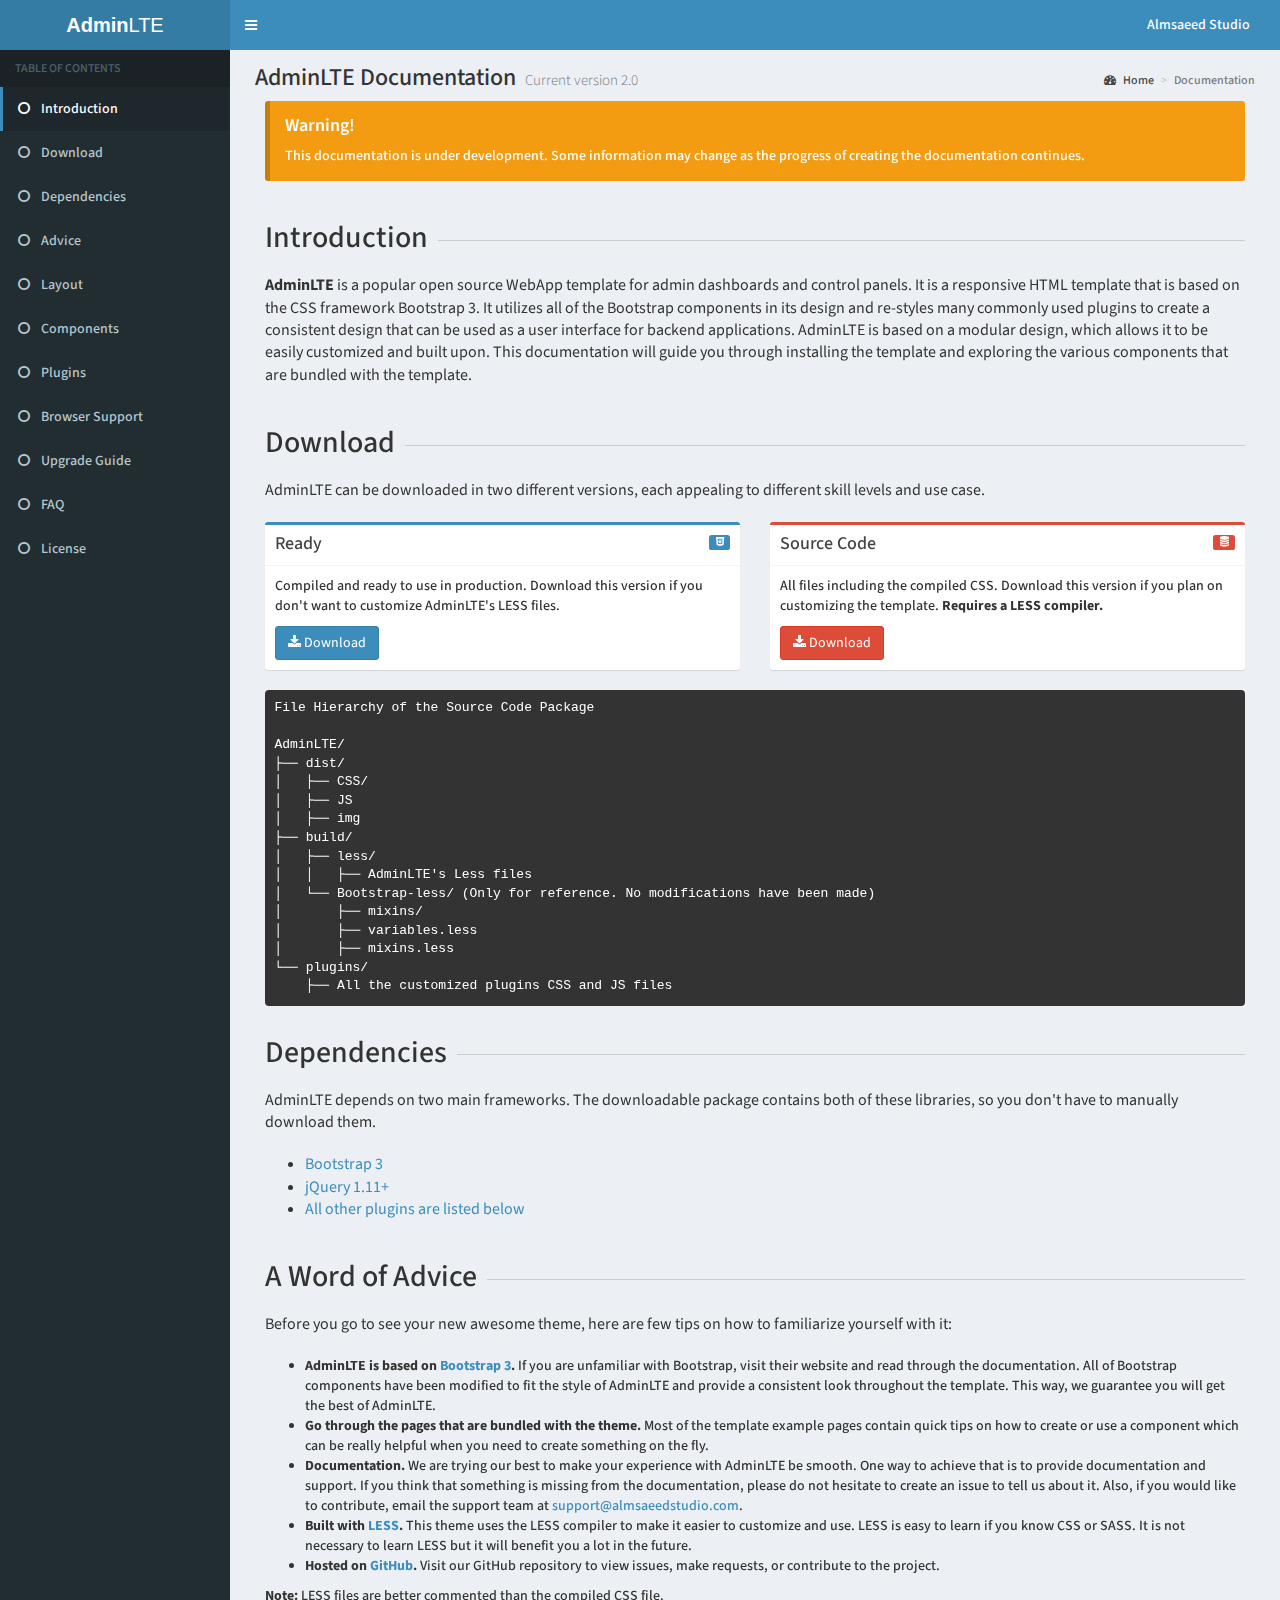
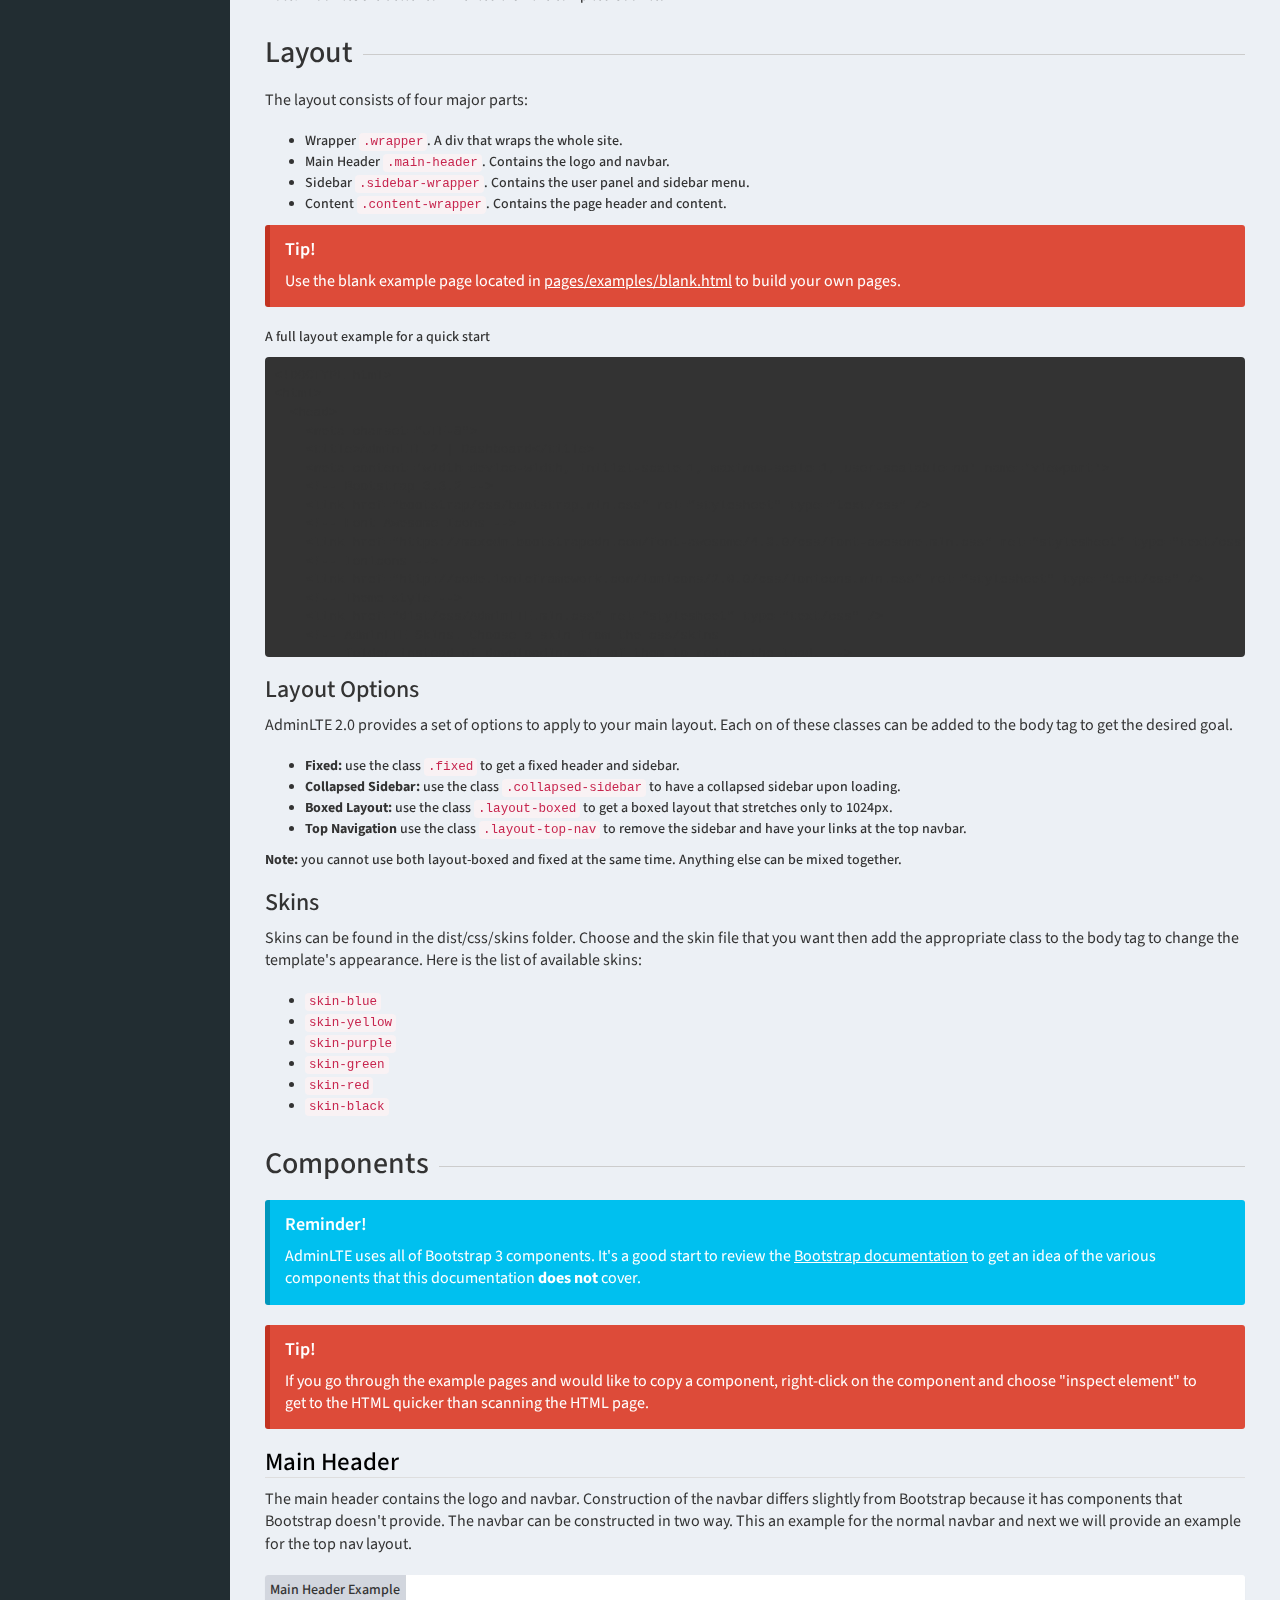
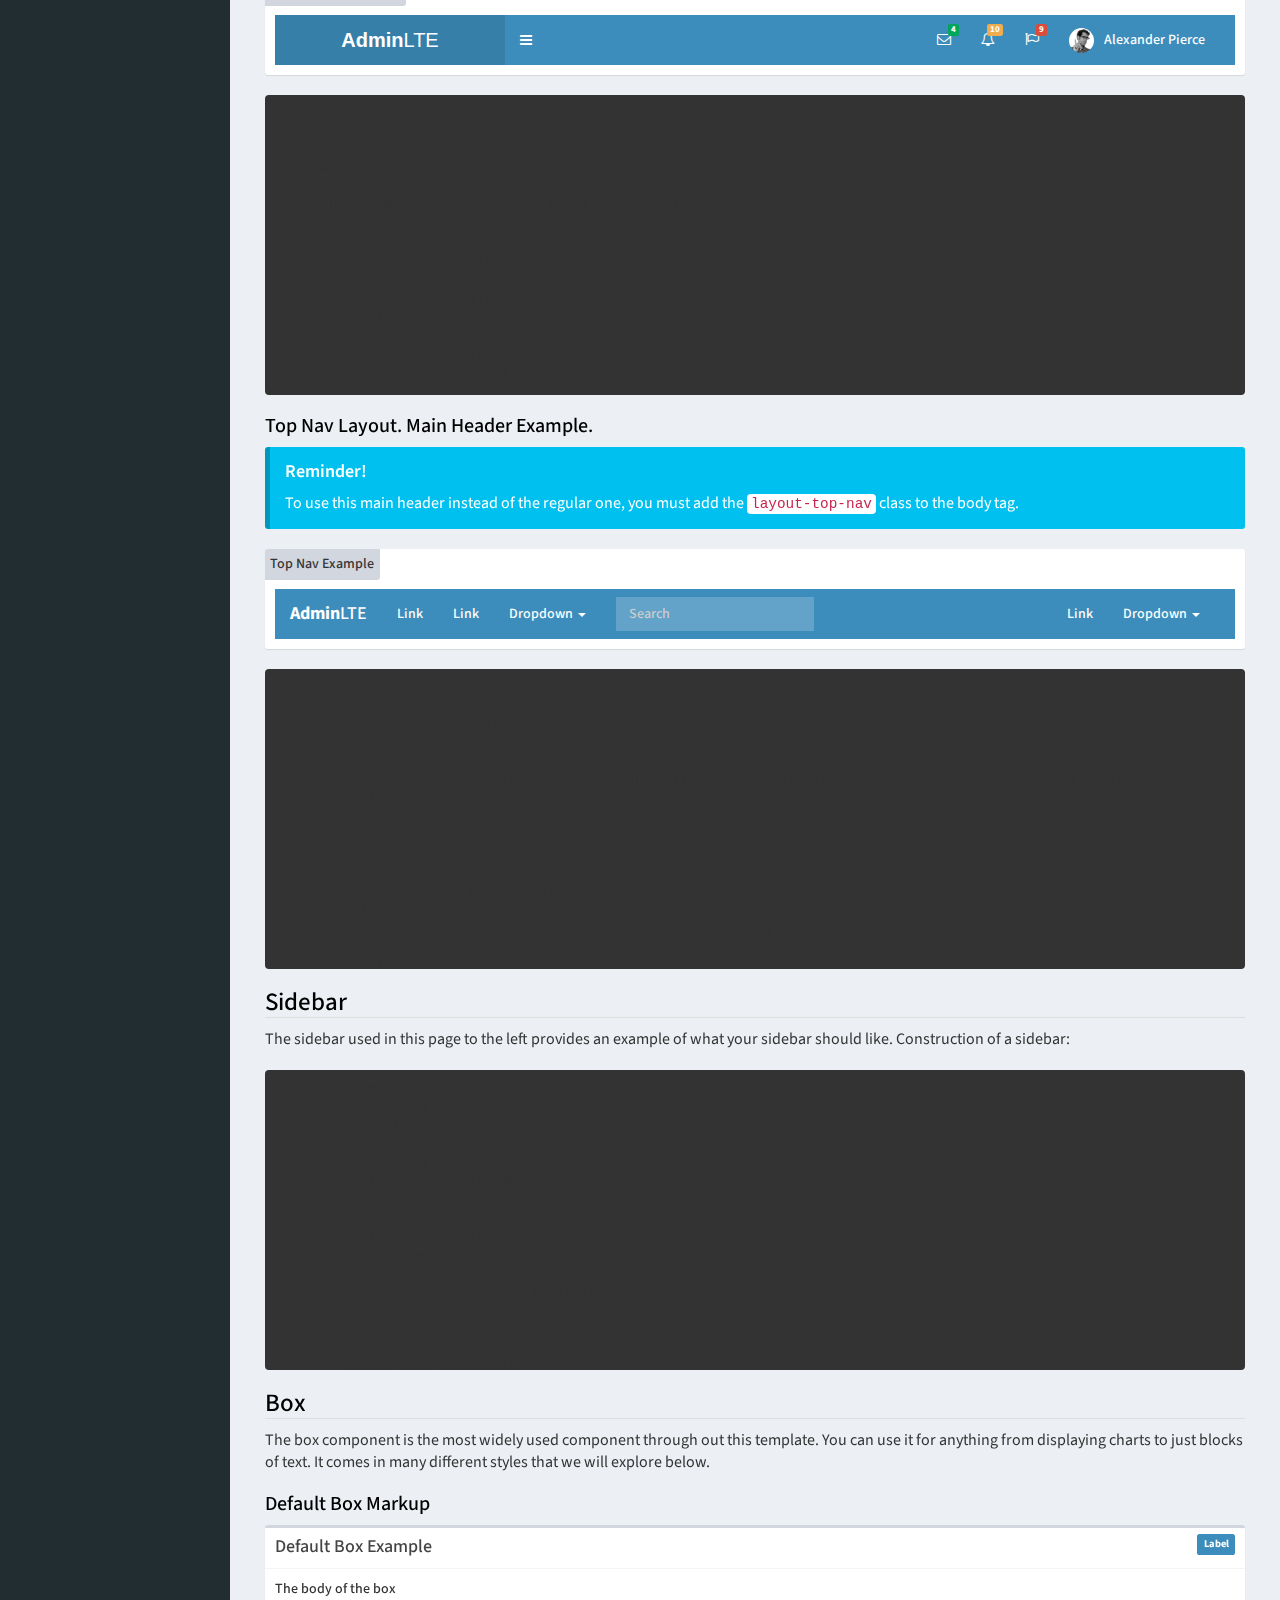
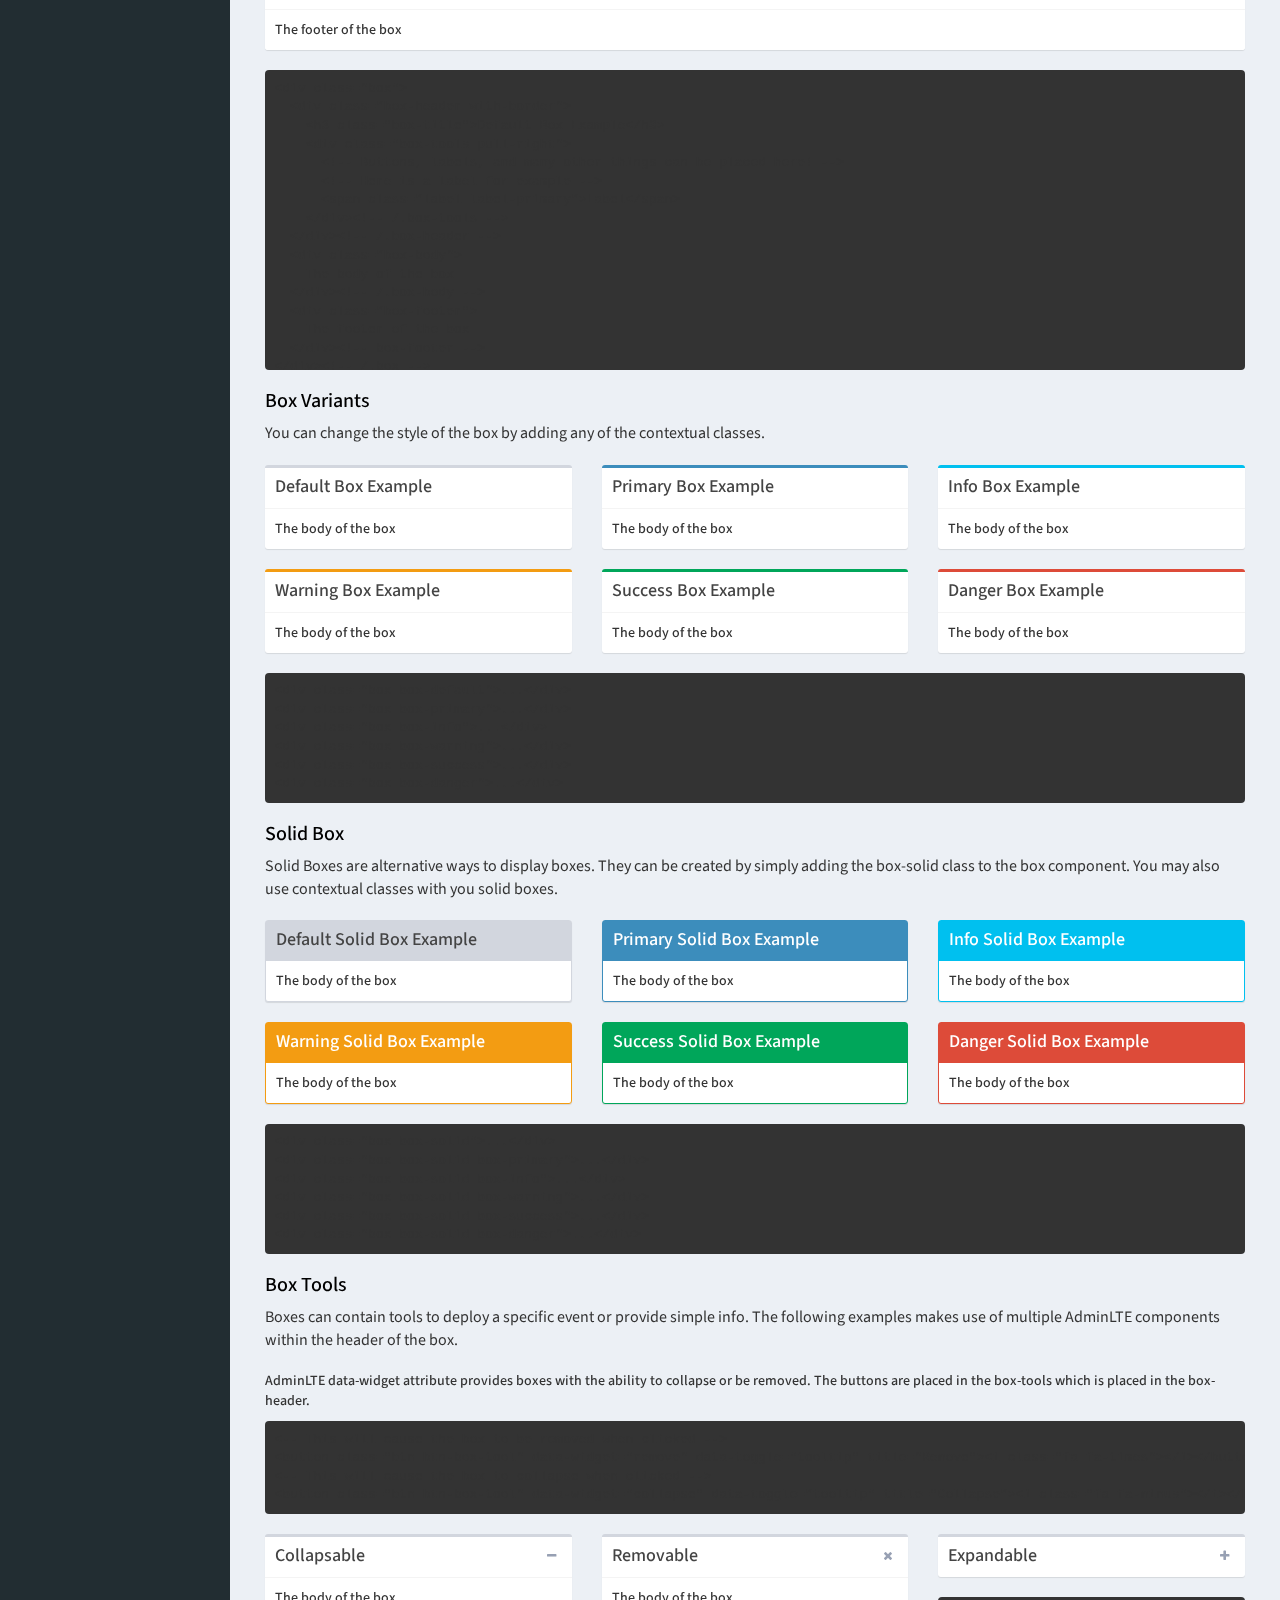
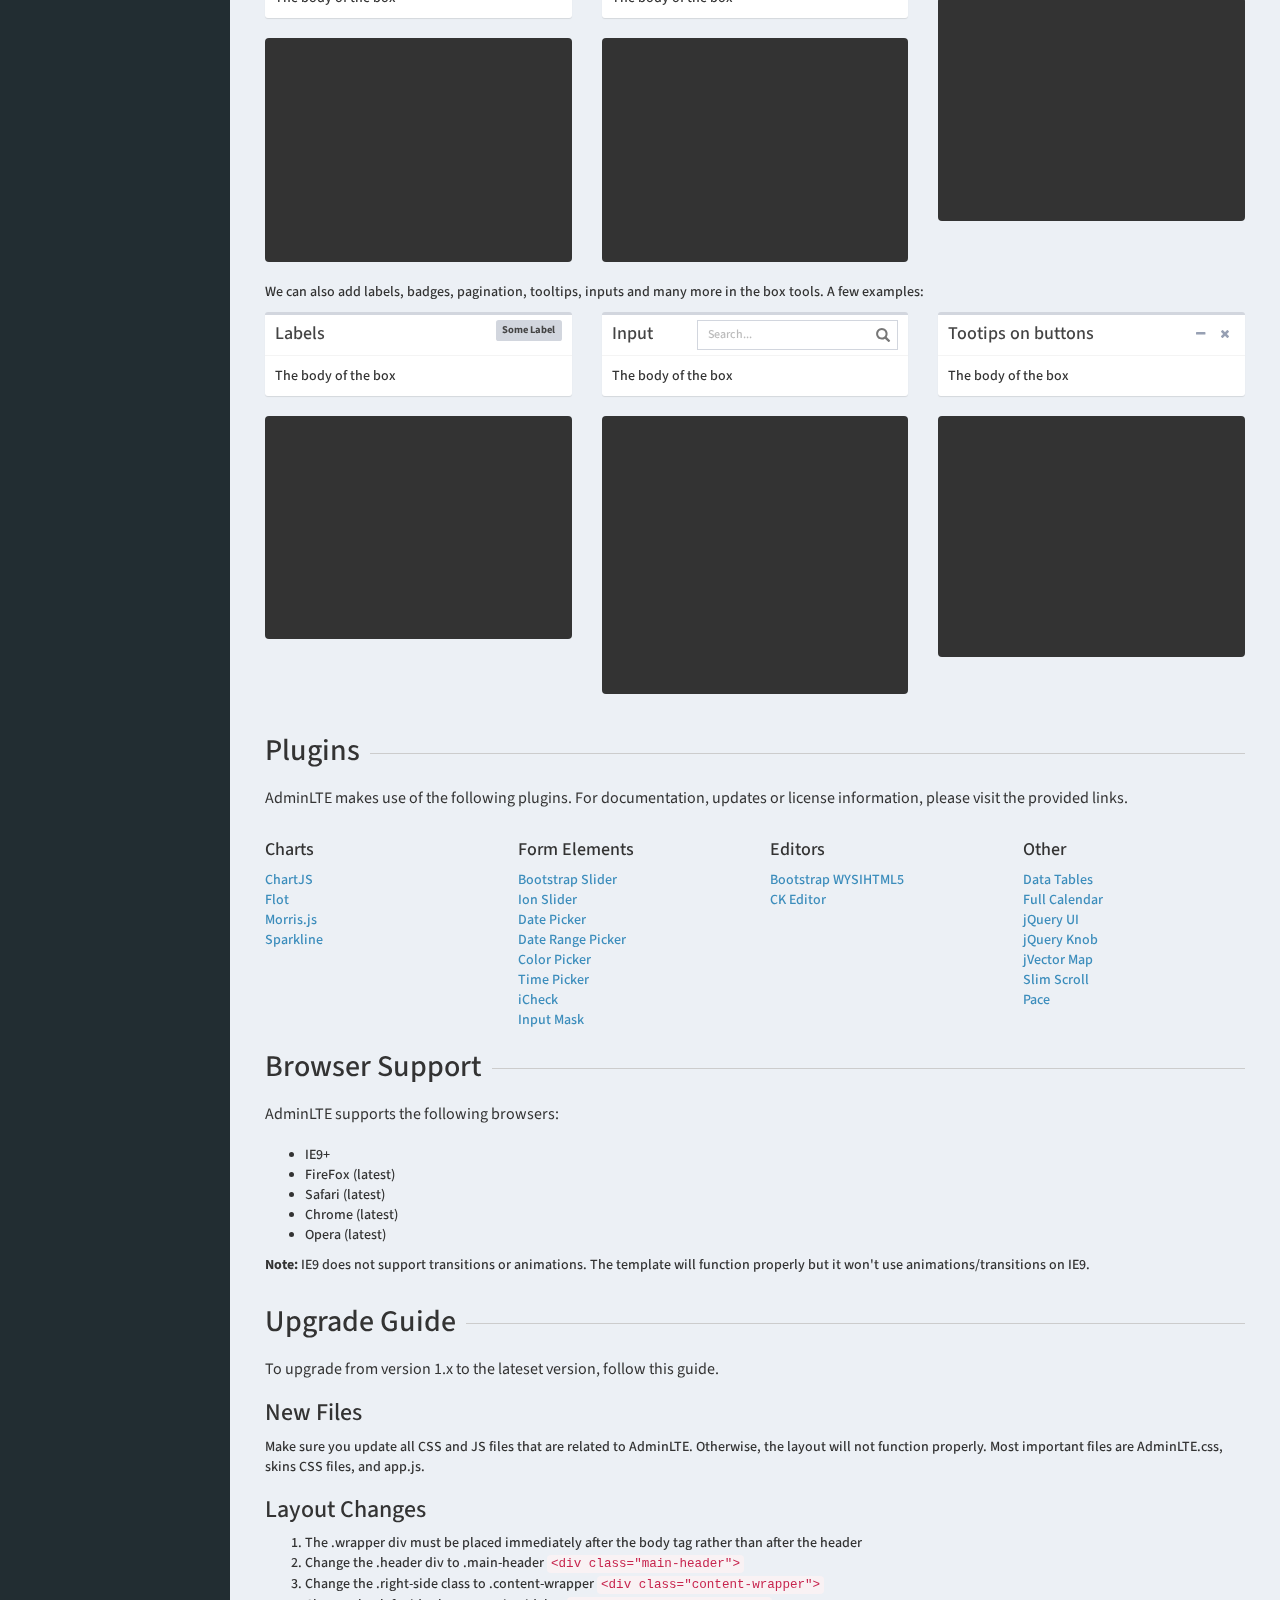
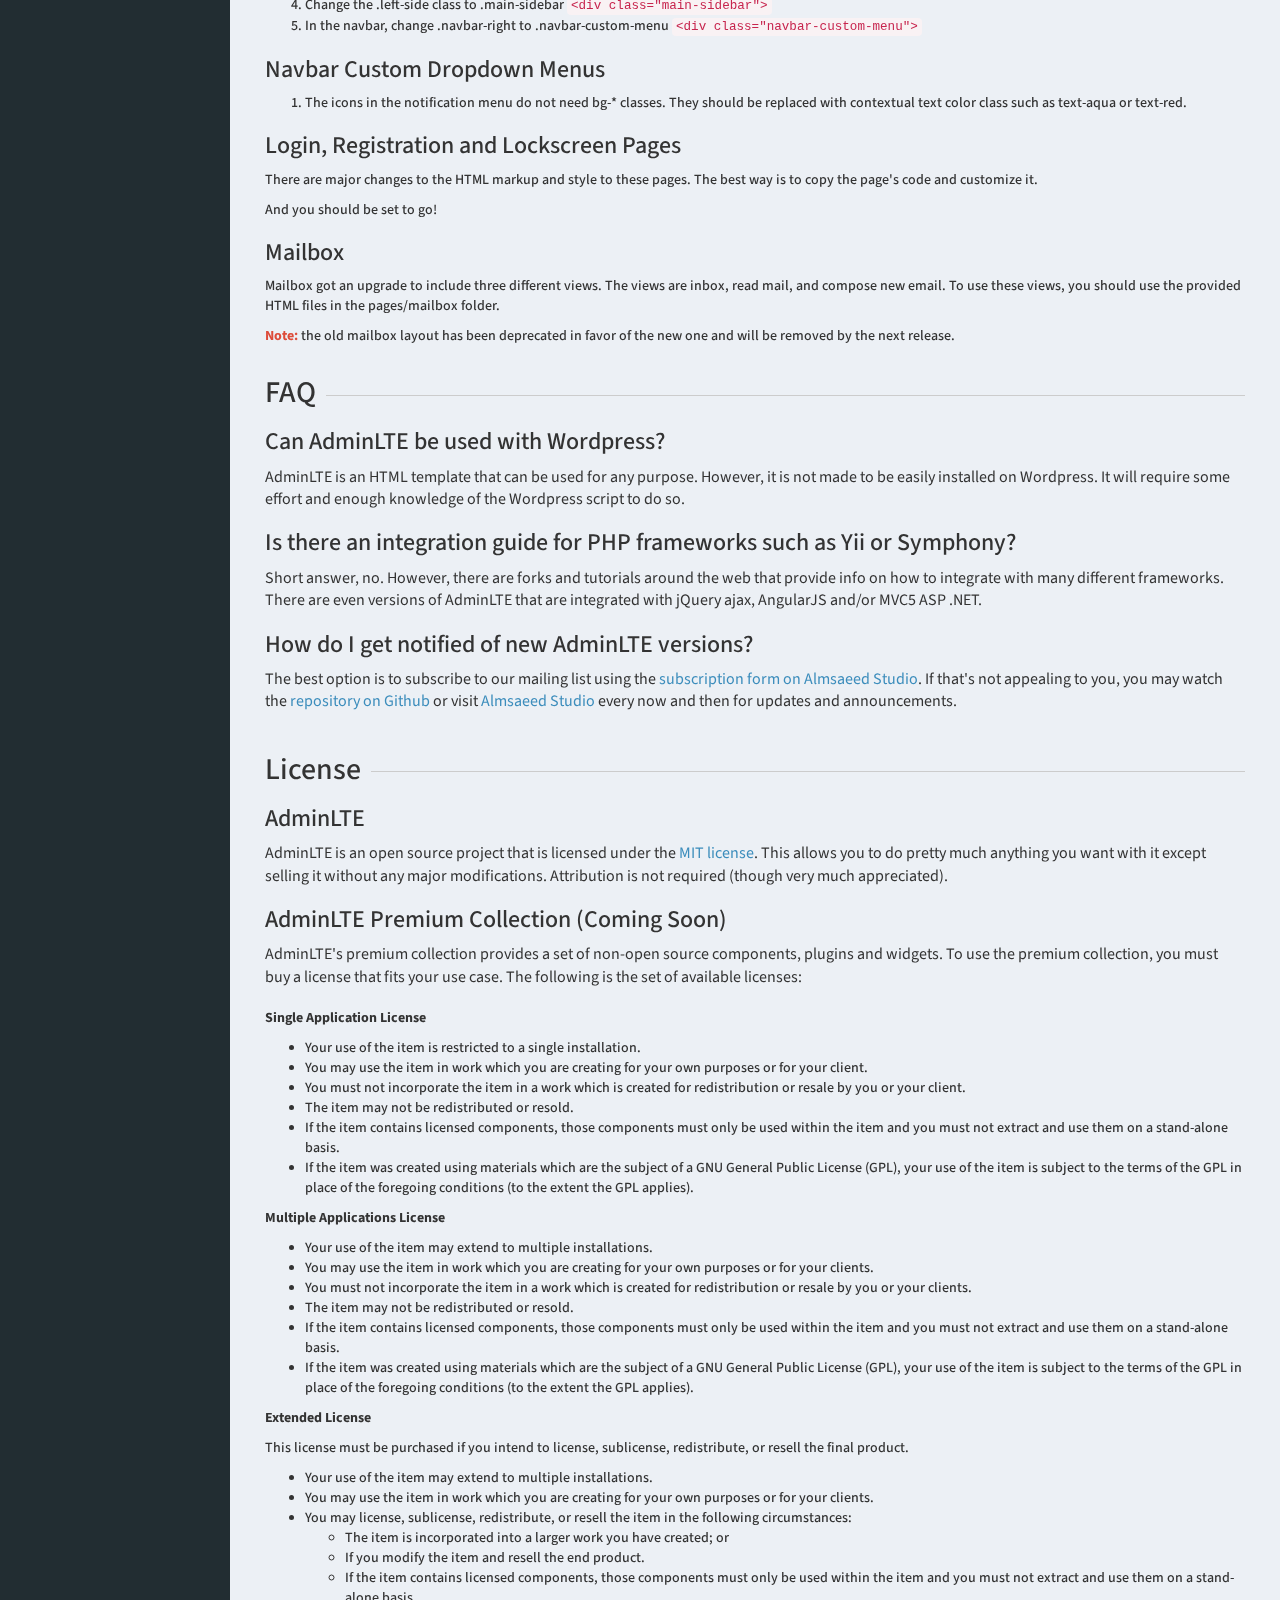
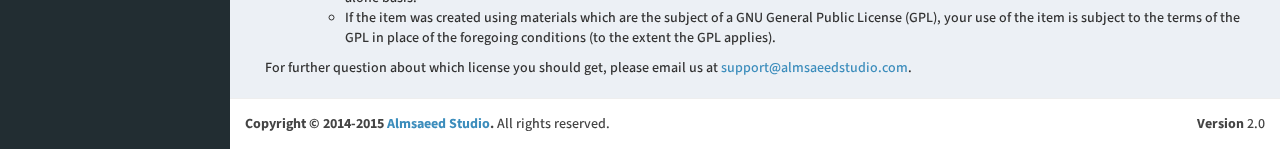
<file: ETicaret/AdminLTE/documentation/index.html>
<!DOCTYPE html>
<html>
  <head>
    <meta charset="UTF-8">
    <meta http-equiv="X-UA-Compatible" content="IE=edge">
    <title>AdminLTE 2 | Documentation</title>
    <meta content='width=device-width, initial-scale=1, maximum-scale=1, user-scalable=no' name='viewport'>
    <!-- Bootstrap 3.3.2 -->
    <link href="../bootstrap/css/bootstrap.min.css" rel="stylesheet" type="text/css" />
    <!-- Font Awesome Icons -->
    <link href="https://maxcdn.bootstrapcdn.com/font-awesome/4.3.0/css/font-awesome.min.css" rel="stylesheet" type="text/css" />
    <!-- Ionicons -->
    <link href="http://code.ionicframework.com/ionicons/2.0.0/css/ionicons.min.css" rel="stylesheet" type="text/css" />
    <!-- Theme style -->
    <link href="../dist/css/AdminLTE.min.css" rel="stylesheet" type="text/css" />
    <link href="../dist/css/skins/skin-blue.min.css" rel="stylesheet" type="text/css" />

    <!-- HTML5 Shim and Respond.js IE8 support of HTML5 elements and media queries -->
    <!-- WARNING: Respond.js doesn't work if you view the page via file:// -->
    <!--[if lt IE 9]>
        <script src="https://oss.maxcdn.com/libs/html5shiv/3.7.0/html5shiv.js"></script>
        <script src="https://oss.maxcdn.com/libs/respond.js/1.3.0/respond.min.js"></script>
    <![endif]-->
    <style>
      body {
        font-family: 'Source Sans Pro', 'Helvetica Neue', Helvetica, Arial, sans-serif;
        font-weight: 500;
      }
      .content-wrapper {
        padding: 0 10px;
        font-size: 14px;
      }
      .page-header {
        border: 0;        
        margin: 0 0 20px 0;
        padding: 0;
        position: relative;
        z-index: 1;
        font-size: 30px;
      }
      section[id] {
        padding: 20px 0 0 0;
      }
      #components > h3 {
        font-size: 25px;
        border-bottom: 1px solid #dedede;
        color: #000;
      }
      #components > h4 {
        font-size: 20px;
        color: #000;
      }
      .page-header span {
        z-index: 5;
        display: inline-block;
        background-color: #ecf0f5;
        padding-right: 10px;
      }
      .page-header::before {
        content: " ";
        display: block;
        background: #ccc;
        width: 100%;
        height: 1px;
        position: absolute;
        top: 50%;
        margin-top: 2px;
        z-index: -1;
      }
      .lead {
        font-size: 16px;
        font-weight: 400;
      }
      .eg{
        position: absolute;
        top: 0;
        left: 0;
        display: inline-block;
        background: #d2d6de;
        padding: 5px;
        border-bottom-right-radius: 3px;
        border-top-left-radius: 3px;
        border-bottom: 1px solid #d2d6dc;
        border-right: 1px solid #d2d6dc;
      }
      .eg + * {
        margin-top: 30px;
      }
      .content {
        padding: 10px 25px;
      }
      .hierarchy {
        background: #333;
        color: #fff;
      }
      .plugins-list li {
        width: 50%;
        float: left;
      }
      pre {
        border: none;
      }
      /* desert scheme ported from vim to google prettify */
      pre.prettyprint {display: block; background-color: #333; max-height: 300px; border: none!important; margin-bottom: 20px;}
      pre .nocode { background-color: none; color: #000 }
      pre .str { color: #ffa0a0;} /* string  - pink */
      pre .kwd { color: #f0e68c; font-weight: bold }
      pre .com { color: #87ceeb } /* comment - skyblue */
      pre .typ { color: #98fb98 } /* type    - lightgreen */
      pre .lit { color: #cd5c5c } /* literal - darkred */
      pre .pun { color: #fff }    /* punctuation */
      pre .pln { color: #fff }    /* plaintext */
      pre .tag { color: #f0e68c; font-weight: bold } /* html/xml tag    - lightyellow */
      pre .atn { color: #bdb76b; font-weight: bold } /* attribute name  - khaki */
      pre .atv { color: #ffa0a0 } /* attribute value - pink */
      pre .dec { color: #98fb98 } /* decimal         - lightgreen */

      /* Specify class=linenums on a pre to get line numbering */
      ol.linenums { margin-top: 0; margin-bottom: 0; color: #AEAEAE } /* IE indents via margin-left */
      li.L0,li.L1,li.L2,li.L3,li.L5,li.L6,li.L7,li.L8 { list-style-type: none }
      /* Alternate shading for lines */
      li.L1,li.L3,li.L5,li.L7,li.L9 { }

      @media print {
        pre.prettyprint { background-color: none }
        pre .str, code .str { color: #060 }
        pre .kwd, code .kwd { color: #006; font-weight: bold }
        pre .com, code .com { color: #600; font-style: italic }
        pre .typ, code .typ { color: #404; font-weight: bold }
        pre .lit, code .lit { color: #044 }
        pre .pun, code .pun { color: #440 }
        pre .pln, code .pln { color: #000 }
        pre .tag, code .tag { color: #006; font-weight: bold }
        pre .atn, code .atn { color: #404 }
        pre .atv, code .atv { color: #060 }
      }
      .sidebar {
        margin-top: 0;
        padding-top: 0!important;
      }
      .box .main-header {
        z-index: 1000;
        position: relative;
      }
      .treeview .nav li a:hover,
      .treeview .nav li a:active {
        background: transparent;
      }
    </style>
  </head>
  <body class="skin-blue fixed" data-spy="scroll" data-target="#scrollspy">
    <div class="wrapper">

      <header class="main-header">
        <!-- Logo -->
        <a href="../index2.html" class="logo"><b>Admin</b>LTE</a>
        <!-- Header Navbar: style can be found in header.less -->
        <nav class="navbar navbar-static-top" role="navigation">
          <!-- Sidebar toggle button-->
          <a href="#" class="sidebar-toggle" data-toggle="offcanvas" role="button">
            <span class="sr-only">Toggle navigation</span>
          </a>
          <!-- Navbar Right Menu -->
          <div class="navbar-custom-menu">
            <ul class="nav navbar-nav">
              <li><a href="http://almsaeedstudio.com">Almsaeed Studio</a></li>
            </ul>
          </div>
        </nav>
      </header>
      <!-- Left side column. contains the logo and sidebar -->
      <aside class="main-sidebar">
        <!-- sidebar: style can be found in sidebar.less -->
        <section class="sidebar" id="scrollspy">

          <!-- sidebar menu: : style can be found in sidebar.less -->
          <ul class="nav sidebar-menu">
            <li class="header">TABLE OF CONTENTS</li>
            <li class='active'><a href="#introduction"><i class='fa fa-circle-o'></i> Introduction</a></li>
            <li><a href="#download"><i class='fa fa-circle-o'></i> Download</a></li>
            <li><a href="#dependencies"><i class='fa fa-circle-o'></i> Dependencies</a></li>
            <li><a href="#advice"><i class='fa fa-circle-o'></i> Advice</a></li>
            <li><a href="#layout"><i class='fa fa-circle-o'></i> Layout</a></li>
            <li class='treeview' id='scrollspy-components'>
              <a href="#components"><i class='fa fa-circle-o'></i> Components</a>
              <ul class='nav treeview-menu'>
                <li><a href='#component-main-header'>Main Header</a></li>
                <li><a href='#component-sidebar'>Sidebar</a></li>
                <li><a href='#component-box'>Boxes</a></li>
              </ul>
            </li>
            <li><a href="#plugins"><i class='fa fa-circle-o'></i> Plugins</a></li>
            <li><a href="#browsers"><i class='fa fa-circle-o'></i> Browser Support</a></li>
            <li><a href="#upgrade"><i class='fa fa-circle-o'></i> Upgrade Guide</a></li>
            <li><a href="#faq"><i class='fa fa-circle-o'></i> FAQ</a></li>
            <li><a href="#license"><i class='fa fa-circle-o'></i> License</a></li>
          </ul>
        </section>
        <!-- /.sidebar -->
      </aside>

      <!-- Right side column. Contains the navbar and content of the page -->
      <div class="content-wrapper">
        <!-- Content Header (Page header) -->
        <div class="content-header">
          <h1>
            AdminLTE Documentation
            <small>Current version 2.0</small>
          </h1>
          <ol class="breadcrumb">
            <li><a href="#"><i class="fa fa-dashboard"></i> Home</a></li>
            <li class="active">Documentation</li>
          </ol>
        </div>

        <!-- Main content -->
        <div class="content body">
          <div class="callout callout-warning">
            <h4>Warning!</h4>
            This documentation is under development. Some information may change as the progress of creating the documentation continues.
          </div>
          <section id='introduction'>
            <h2 class='page-header'><span>Introduction</span></h2>
            <p class='lead'>
              <b>AdminLTE</b> is a popular open source WebApp template for admin dashboards and control panels.
              It is a responsive HTML template that is based on the CSS framework Bootstrap 3.
              It utilizes all of the Bootstrap components in its design and re-styles many
              commonly used plugins to create a consistent design that can be used as a user
              interface for backend applications. AdminLTE is based on a modular design, which
              allows it to be easily customized and built upon. This documentation will guide you through
              installing the template and exploring the various components that are bundled with the template.
            </p>
          </section><!-- /#introduction -->

          <!-- ============================================================= -->

          <section id='download'>
            <h2 class='page-header'><span>Download</span></h2>
            <p class='lead'>
              AdminLTE can be downloaded in two different versions, each appealing to different
              skill levels and use case.
            </p>
            <div class='row'>
              <div class='col-sm-6'>
                <div class='box box-primary'>
                  <div class='box-header with-border'>
                    <h3 class='box-title'>Ready</h3>
                    <span class='label label-primary pull-right'><i class='fa fa-html5'></i></span>
                  </div><!-- /.box-header -->
                  <div class='box-body'>
                    <p>Compiled and ready to use in production. Download this version
                      if you don't want to customize AdminLTE's LESS files.</p>
                    <a href='http://almsaeedstudio.com/download/AdminLTE-dist' class='btn btn-primary'><i class='fa fa-download'></i> Download</a>
                  </div><!-- /.box-body -->
                </div><!-- /.box -->
              </div><!-- /.col -->
              <div class='col-sm-6'>
                <div class='box box-danger'>
                  <div class='box-header with-border'>
                    <h3 class='box-title'>Source Code</h3>
                    <span class='label label-danger pull-right'><i class='fa fa-database'></i></span>
                  </div><!-- /.box-header -->
                  <div class='box-body'>
                    <p>All files including the compiled CSS. Download this version
                      if you plan on customizing the template. <b>Requires a LESS compiler.</b></p>
                    <a href='http://almsaeedstudio.com/download/AdminLTE' class='btn btn-danger'><i class='fa fa-download'></i> Download</a>
                  </div><!-- /.box-body -->
                </div><!-- /.box -->
              </div><!-- /.col -->
            </div><!-- /.row -->
            <pre class='hierarchy'><code class="language-bash" data-lang="bash">File Hierarchy of the Source Code Package

AdminLTE/
├── dist/
│   ├── CSS/
│   ├── JS
│   ├── img
├── build/
│   ├── less/
│   │   ├── AdminLTE's Less files
│   └── Bootstrap-less/ (Only for reference. No modifications have been made)
│       ├── mixins/
│       ├── variables.less
│       ├── mixins.less
└── plugins/
    ├── All the customized plugins CSS and JS files</code></pre>
          </section>

          <!-- ============================================================= -->

          <section id="dependencies">
            <h2 class="page-header"><span>Dependencies</span></h2>
            <p class="lead">AdminLTE depends on two main frameworks.
              The downloadable package contains both of these libraries, so you don't have to manually download them.</p>
            <ul class="lead">
              <li><a href="http://getbootstrap.com" target="_blank">Bootstrap 3</a></li>
              <li><a href="http://jquery.com/" target="_blank">jQuery 1.11+</a></li>
              <li><a href="#plugins">All other plugins are listed below</a></li>
            </ul>
          </section>

          <!-- ============================================================= -->

          <section id='advice'>
            <h2 class='page-header'><span>A Word of Advice</span></h2>
            <p class='lead'>
              Before you go to see your new awesome theme, here are few tips on how to familiarize yourself with it:
            </p>

            <ul>
              <li><b>AdminLTE is based on <a href="http://getbootstrap.com/" target="_blank">Bootstrap 3</a>.</b> If you are unfamiliar with Bootstrap, visit their website and read through the documentation. All of Bootstrap components have been modified to fit the style of AdminLTE and provide a consistent look throughout the template. This way, we guarantee you will get the best of AdminLTE.</li>
              <li><b>Go through the pages that are bundled with the theme.</b> Most of the template example pages contain quick tips on how to create or use a component which can be really helpful when you need to create something on the fly.</li>
              <li><b>Documentation.</b> We are trying our best to make your experience with AdminLTE be smooth. One way to achieve that is to provide documentation and support. If you think that something is missing from the documentation, please do not hesitate to create an issue to tell us about it. Also, if you would like to contribute, email the support team at <a href="mailto:support@almsaeedstudio.com">support@almsaeedstudio.com</a>.</li>
              <li><b>Built with <a href="http://lesscss.org/" target="_blank">LESS</a>.</b> This theme uses the LESS compiler to make it easier to customize and use. LESS is easy to learn if you know CSS or SASS. It is not necessary to learn LESS but it will benefit you a lot in the future.</li>
              <li><b>Hosted on <a href="https://github.com/almasaeed2010/AdminLTE/" target="_blank">GitHub</a>.</b> Visit our GitHub repository to view issues, make requests, or contribute to the project.</li>
            </ul>
            <p>
              <b>Note:</b> LESS files are better commented than the compiled CSS file.
            </p>
          </section>

          <!-- ============================================================= -->

          <section id='layout'>
            <h2 class='page-header'><span>Layout</span></h2>
            <p class='lead'>The layout consists of four major parts:</p>
            <ul>
              <li>Wrapper <code>.wrapper</code>. A div that wraps the whole site.</li>
              <li>Main Header <code>.main-header</code>. Contains the logo and navbar.</li>
              <li>Sidebar <code>.sidebar-wrapper</code>. Contains the user panel and sidebar menu.</li>
              <li>Content <code>.content-wrapper</code>. Contains the page header and content.</li>
            </ul>
            <div class="callout callout-danger lead">
              <h4>Tip!</h4>
              <p>Use the blank example page located in <a href="../pages/examples/blank.html">pages/examples/blank.html</a> to build your own pages.</p>
            </div>
            <p>A full layout example for a quick start</p>
            <pre class='prettyprint'>
&LT;!DOCTYPE html>
&LT;html>
  &LT;head>
    &LT;meta charset="UTF-8">
    &LT;title>AdminLTE 2 | Dashboard&LT;/title>
    &LT;meta content='width=device-width, initial-scale=1, maximum-scale=1, user-scalable=no' name='viewport'>
    &LT;!-- Bootstrap 3.3.2 -->
    &LT;link href="bootstrap/css/bootstrap.min.css" rel="stylesheet" type="text/css" />
    &LT;!-- Font Awesome Icons -->
    &LT;link href="https://maxcdn.bootstrapcdn.com/font-awesome/4.3.0/css/font-awesome.min.css" rel="stylesheet" type="text/css" />
    &LT;!-- Ionicons -->
    &LT;link href="http://code.ionicframework.com/ionicons/2.0.0/css/ionicons.min.css" rel="stylesheet" type="text/css" />
    &LT;!-- Theme style -->
    &LT;link href="dist/css/AdminLTE.min.css" rel="stylesheet" type="text/css" />
    &LT;!-- AdminLTE Skins. Choose a skin from the css/skins 
         folder instead of downloading all of them to reduce the load. -->
    &LT;link href="dist/css/skins/_all-skins.min.css" rel="stylesheet" type="text/css" />

    &LT;!-- HTML5 Shim and Respond.js IE8 support of HTML5 elements and media queries -->
    &LT;!-- WARNING: Respond.js doesn't work if you view the page via file:// -->
    &LT;!--[if lt IE 9]>
        &LT;script src="https://oss.maxcdn.com/libs/html5shiv/3.7.0/html5shiv.js">&LT;/script>
        &LT;script src="https://oss.maxcdn.com/libs/respond.js/1.3.0/respond.min.js">&LT;/script>
    &LT;![endif]-->
  &LT;/head>
  &LT;body class="skin-blue">
    &LT;!-- Site wrapper -->
    &LT;div class="wrapper">
      
      &LT;header class="main-header">
        &LT;a href="index2.html" class="logo">&LT;b>Admin&LT;/b>LTE&LT;/a>
        &LT;!-- Header Navbar: style can be found in header.less -->
        &LT;nav class="navbar navbar-static-top" role="navigation">
          &LT;!-- Sidebar toggle button-->
          &LT;a href="#" class="sidebar-toggle" data-toggle="offcanvas" role="button">
            &LT;span class="sr-only">Toggle navigation&LT;/span>
            &LT;span class="icon-bar">&LT;/span>
            &LT;span class="icon-bar">&LT;/span>
            &LT;span class="icon-bar">&LT;/span>
          &LT;/a>
          &LT;div class="navbar-custom-menu">
            &LT;ul class="nav navbar-nav">
              &LT;!-- Messages: style can be found in dropdown.less-->
              &LT;li class="dropdown messages-menu">
                &LT;a href="#" class="dropdown-toggle" data-toggle="dropdown">
                  &LT;i class="fa fa-envelope-o">&LT;/i>
                  &LT;span class="label label-success">4&LT;/span>
                &LT;/a>
                &LT;ul class="dropdown-menu">
                  &LT;li class="header">You have 4 messages&LT;/li>
                  &LT;li>
                    &LT;!-- inner menu: contains the actual data -->
                    &LT;ul class="menu">
                      &LT;li>&LT;!-- start message -->
                        &LT;a href="#">
                          &LT;div class="pull-left">
                            &LT;img src="dist/img/user2-160x160.jpg" class="img-circle" alt="User Image"/>
                          &LT;/div>
                          &LT;h4>
                            Support Team
                            &LT;small>&LT;i class="fa fa-clock-o">&LT;/i> 5 mins&LT;/small>
                          &LT;/h4>
                          &LT;p>Why not buy a new awesome theme?&LT;/p>
                        &LT;/a>
                      &LT;/li>&LT;!-- end message -->
                    &LT;/ul>
                  &LT;/li>
                  &LT;li class="footer">&LT;a href="#">See All Messages&LT;/a>&LT;/li>
                &LT;/ul>
              &LT;/li>
              &LT;!-- Notifications: style can be found in dropdown.less -->
              &LT;li class="dropdown notifications-menu">
                &LT;a href="#" class="dropdown-toggle" data-toggle="dropdown">
                  &LT;i class="fa fa-bell-o">&LT;/i>
                  &LT;span class="label label-warning">10&LT;/span>
                &LT;/a>
                &LT;ul class="dropdown-menu">
                  &LT;li class="header">You have 10 notifications&LT;/li>
                  &LT;li>
                    &LT;!-- inner menu: contains the actual data -->
                    &LT;ul class="menu">
                      &LT;li>
                        &LT;a href="#">
                          &LT;i class="fa fa-users text-aqua">&LT;/i> 5 new members joined today
                        &LT;/a>
                      &LT;/li>
                    &LT;/ul>
                  &LT;/li>
                  &LT;li class="footer">&LT;a href="#">View all&LT;/a>&LT;/li>
                &LT;/ul>
              &LT;/li>
              &LT;!-- Tasks: style can be found in dropdown.less -->
              &LT;li class="dropdown tasks-menu">
                &LT;a href="#" class="dropdown-toggle" data-toggle="dropdown">
                  &LT;i class="fa fa-flag-o">&LT;/i>
                  &LT;span class="label label-danger">9&LT;/span>
                &LT;/a>
                &LT;ul class="dropdown-menu">
                  &LT;li class="header">You have 9 tasks&LT;/li>
                  &LT;li>
                    &LT;!-- inner menu: contains the actual data -->
                    &LT;ul class="menu">
                      &LT;li>&LT;!-- Task item -->
                        &LT;a href="#">
                          &LT;h3>
                            Design some buttons
                            &LT;small class="pull-right">20%&LT;/small>
                          &LT;/h3>
                          &LT;div class="progress xs">
                            &LT;div class="progress-bar progress-bar-aqua" style="width: 20%" role="progressbar" aria-valuenow="20" aria-valuemin="0" aria-valuemax="100">
                              &LT;span class="sr-only">20% Complete&LT;/span>
                            &LT;/div>
                          &LT;/div>
                        &LT;/a>
                      &LT;/li>&LT;!-- end task item -->
                    &LT;/ul>
                  &LT;/li>
                  &LT;li class="footer">
                    &LT;a href="#">View all tasks&LT;/a>
                  &LT;/li>
                &LT;/ul>
              &LT;/li>
              &LT;!-- User Account: style can be found in dropdown.less -->
              &LT;li class="dropdown user user-menu">
                &LT;a href="#" class="dropdown-toggle" data-toggle="dropdown">
                  &LT;img src="dist/img/user2-160x160.jpg" class="user-image" alt="User Image"/>
                  &LT;span class="hidden-xs">Alexander Pierce&LT;/span>
                &LT;/a>
                &LT;ul class="dropdown-menu">
                  &LT;!-- User image -->
                  &LT;li class="user-header">
                    &LT;img src="dist/img/user2-160x160.jpg" class="img-circle" alt="User Image" />
                    &LT;p>
                      Alexander Pierce - Web Developer
                      &LT;small>Member since Nov. 2012&LT;/small>
                    &LT;/p>
                  &LT;/li>
                  &LT;!-- Menu Body -->
                  &LT;li class="user-body">
                    &LT;div class="col-xs-4 text-center">
                      &LT;a href="#">Followers&LT;/a>
                    &LT;/div>
                    &LT;div class="col-xs-4 text-center">
                      &LT;a href="#">Sales&LT;/a>
                    &LT;/div>
                    &LT;div class="col-xs-4 text-center">
                      &LT;a href="#">Friends&LT;/a>
                    &LT;/div>
                  &LT;/li>
                  &LT;!-- Menu Footer-->
                  &LT;li class="user-footer">
                    &LT;div class="pull-left">
                      &LT;a href="#" class="btn btn-default btn-flat">Profile&LT;/a>
                    &LT;/div>
                    &LT;div class="pull-right">
                      &LT;a href="#" class="btn btn-default btn-flat">Sign out&LT;/a>
                    &LT;/div>
                  &LT;/li>
                &LT;/ul>
              &LT;/li>
            &LT;/ul>
          &LT;/div>
        &LT;/nav>
      &LT;/header>

      &LT;!-- =============================================== -->

      &LT;!-- Left side column. contains the sidebar -->
      &LT;aside class="main-sidebar">
        &LT;!-- sidebar: style can be found in sidebar.less -->
        &LT;section class="sidebar">
          &LT;!-- Sidebar user panel -->
          &LT;div class="user-panel">
            &LT;div class="pull-left image">
              &LT;img src="dist/img/user2-160x160.jpg" class="img-circle" alt="User Image" />
            &LT;/div>
            &LT;div class="pull-left info">
              &LT;p>Alexander Pierce&LT;/p>

              &LT;a href="#">&LT;i class="fa fa-circle text-success">&LT;/i> Online&LT;/a>
            &LT;/div>
          &LT;/div>
          &LT;!-- search form -->
          &LT;form action="#" method="get" class="sidebar-form">
            &LT;div class="input-group">
              &LT;input type="text" name="q" class="form-control" placeholder="Search..."/>
              &LT;span class="input-group-btn">
                &LT;button type='submit' name='seach' id='search-btn' class="btn btn-flat">&LT;i class="fa fa-search">&LT;/i>&LT;/button>
              &LT;/span>
            &LT;/div>
          &LT;/form>
          &LT;!-- /.search form -->
          &LT;!-- sidebar menu: : style can be found in sidebar.less -->
          &LT;ul class="sidebar-menu">
            &LT;li class="header">MAIN NAVIGATION&LT;/li>
            &LT;li class="treeview">
              &LT;a href="#">
                &LT;i class="fa fa-dashboard">&LT;/i> &LT;span>Dashboard&LT;/span> &LT;i class="fa fa-angle-left pull-right">&LT;/i>
              &LT;/a>
              &LT;ul class="treeview-menu">
                &LT;li>&LT;a href="index.html">&LT;i class="fa fa-circle-o">&LT;/i> Dashboard v1&LT;/a>&LT;/li>
                &LT;li>&LT;a href="index2.html">&LT;i class="fa fa-circle-o">&LT;/i> Dashboard v2&LT;/a>&LT;/li>
              &LT;/ul>
            &LT;/li>
            &LT;li class="treeview">
              &LT;a href="#">
                &LT;i class="fa fa-files-o">&LT;/i>
                &LT;span>Layout Options&LT;/span>
                &LT;span class="label label-primary pull-right">4&LT;/span>
              &LT;/a>
              &LT;ul class="treeview-menu">
                &LT;li>&LT;a href="../layout/top-nav.html">&LT;i class="fa fa-circle-o">&LT;/i> Top Navigation&LT;/a>&LT;/li>
                &LT;li>&LT;a href="../layout/boxed.html">&LT;i class="fa fa-circle-o">&LT;/i> Boxed&LT;/a>&LT;/li>
                &LT;li>&LT;a href="../layout/fixed.html">&LT;i class="fa fa-circle-o">&LT;/i> Fixed&LT;/a>&LT;/li>
                &LT;li>&LT;a href="../layout/collapsed-sidebar.html">&LT;i class="fa fa-circle-o">&LT;/i> Collapsed Sidebar&LT;/a>&LT;/li>
              &LT;/ul>
            &LT;/li>
            &LT;li>
              &LT;a href="../widgets.html">
                &LT;i class="fa fa-th">&LT;/i> &LT;span>Widgets&LT;/span> &LT;small class="label pull-right bg-green">Hot&LT;/small>
              &LT;/a>
            &LT;/li>            
            &LT;li class="treeview">
              &LT;a href="#">
                &LT;i class="fa fa-pie-chart">&LT;/i>
                &LT;span>Charts&LT;/span>
                &LT;i class="fa fa-angle-left pull-right">&LT;/i>
              &LT;/a>
              &LT;ul class="treeview-menu">
                &LT;li>&LT;a href="../charts/morris.html">&LT;i class="fa fa-circle-o">&LT;/i> Morris&LT;/a>&LT;/li>
                &LT;li>&LT;a href="../charts/flot.html">&LT;i class="fa fa-circle-o">&LT;/i> Flot&LT;/a>&LT;/li>
                &LT;li>&LT;a href="../charts/inline.html">&LT;i class="fa fa-circle-o">&LT;/i> Inline charts&LT;/a>&LT;/li>
              &LT;/ul>
            &LT;/li>            
            &LT;li class="treeview">
              &LT;a href="#">
                &LT;i class="fa fa-laptop">&LT;/i>
                &LT;span>UI Elements&LT;/span>
                &LT;i class="fa fa-angle-left pull-right">&LT;/i>
              &LT;/a>
              &LT;ul class="treeview-menu">
                &LT;li>&LT;a href="../UI/general.html">&LT;i class="fa fa-circle-o">&LT;/i> General&LT;/a>&LT;/li>
                &LT;li>&LT;a href="../UI/icons.html">&LT;i class="fa fa-circle-o">&LT;/i> Icons&LT;/a>&LT;/li>
                &LT;li>&LT;a href="../UI/buttons.html">&LT;i class="fa fa-circle-o">&LT;/i> Buttons&LT;/a>&LT;/li>
                &LT;li>&LT;a href="../UI/sliders.html">&LT;i class="fa fa-circle-o">&LT;/i> Sliders&LT;/a>&LT;/li>
                &LT;li>&LT;a href="../UI/timeline.html">&LT;i class="fa fa-circle-o">&LT;/i> Timeline&LT;/a>&LT;/li>
                &LT;li>&LT;a href="../UI/modals.html">&LT;i class="fa fa-circle-o">&LT;/i> Modals&LT;/a>&LT;/li>
              &LT;/ul>
            &LT;/li>
            &LT;li class="treeview">
              &LT;a href="#">
                &LT;i class="fa fa-edit">&LT;/i> &LT;span>Forms&LT;/span>
                &LT;i class="fa fa-angle-left pull-right">&LT;/i>
              &LT;/a>
              &LT;ul class="treeview-menu">
                &LT;li>&LT;a href="../forms/general.html">&LT;i class="fa fa-circle-o">&LT;/i> General Elements&LT;/a>&LT;/li>
                &LT;li>&LT;a href="../forms/advanced.html">&LT;i class="fa fa-circle-o">&LT;/i> Advanced Elements&LT;/a>&LT;/li>
                &LT;li>&LT;a href="../forms/editors.html">&LT;i class="fa fa-circle-o">&LT;/i> Editors&LT;/a>&LT;/li>
              &LT;/ul>
            &LT;/li>
            &LT;li class="treeview">
              &LT;a href="#">
                &LT;i class="fa fa-table">&LT;/i> &LT;span>Tables&LT;/span>
                &LT;i class="fa fa-angle-left pull-right">&LT;/i>
              &LT;/a>
              &LT;ul class="treeview-menu">
                &LT;li>&LT;a href="../tables/simple.html">&LT;i class="fa fa-circle-o">&LT;/i> Simple tables&LT;/a>&LT;/li>
                &LT;li>&LT;a href="../tables/data.html">&LT;i class="fa fa-circle-o">&LT;/i> Data tables&LT;/a>&LT;/li>
              &LT;/ul>
            &LT;/li>
            &LT;li>
              &LT;a href="../calendar.html">
                &LT;i class="fa fa-calendar">&LT;/i> &LT;span>Calendar&LT;/span>
                &LT;small class="label pull-right bg-red">3&LT;/small>
              &LT;/a>
            &LT;/li>
            &LT;li>
              &LT;a href="../mailbox/mailbox.html">
                &LT;i class="fa fa-envelope">&LT;/i> &LT;span>Mailbox&LT;/span>
                &LT;small class="label pull-right bg-yellow">12&LT;/small>
              &LT;/a>
            &LT;/li>
            &LT;li class="treeview active">
              &LT;a href="#">
                &LT;i class="fa fa-folder">&LT;/i> &LT;span>Examples&LT;/span>
                &LT;i class="fa fa-angle-left pull-right">&LT;/i>
              &LT;/a>
              &LT;ul class="treeview-menu">
                &LT;li>&LT;a href="invoice.html">&LT;i class="fa fa-circle-o">&LT;/i> Invoice&LT;/a>&LT;/li>
                &LT;li>&LT;a href="login.html">&LT;i class="fa fa-circle-o">&LT;/i> Login&LT;/a>&LT;/li>
                &LT;li>&LT;a href="register.html">&LT;i class="fa fa-circle-o">&LT;/i> Register&LT;/a>&LT;/li>
                &LT;li>&LT;a href="lockscreen.html">&LT;i class="fa fa-circle-o">&LT;/i> Lockscreen&LT;/a>&LT;/li>
                &LT;li>&LT;a href="404.html">&LT;i class="fa fa-circle-o">&LT;/i> 404 Error&LT;/a>&LT;/li>
                &LT;li>&LT;a href="500.html">&LT;i class="fa fa-circle-o">&LT;/i> 500 Error&LT;/a>&LT;/li>
                &LT;li class="active">&LT;a href="blank.html">&LT;i class="fa fa-circle-o">&LT;/i> Blank Page&LT;/a>&LT;/li>
              &LT;/ul>
            &LT;/li>
            &LT;li class="treeview">
              &LT;a href="#">
                &LT;i class="fa fa-share">&LT;/i> &LT;span>Multilevel&LT;/span>
                &LT;i class="fa fa-angle-left pull-right">&LT;/i>
              &LT;/a>
              &LT;ul class="treeview-menu">
                &LT;li>&LT;a href="#">&LT;i class="fa fa-circle-o">&LT;/i> Level One&LT;/a>&LT;/li>
                &LT;li>
                  &LT;a href="#">&LT;i class="fa fa-circle-o">&LT;/i> Level One &LT;i class="fa fa-angle-left pull-right">&LT;/i>&LT;/a>
                  &LT;ul class="treeview-menu">
                    &LT;li>&LT;a href="#">&LT;i class="fa fa-circle-o">&LT;/i> Level Two&LT;/a>&LT;/li>
                    &LT;li>
                      &LT;a href="#">&LT;i class="fa fa-circle-o">&LT;/i> Level Two &LT;i class="fa fa-angle-left pull-right">&LT;/i>&LT;/a>
                      &LT;ul class="treeview-menu">
                        &LT;li>&LT;a href="#">&LT;i class="fa fa-circle-o">&LT;/i> Level Three&LT;/a>&LT;/li>
                        &LT;li>&LT;a href="#">&LT;i class="fa fa-circle-o">&LT;/i> Level Three&LT;/a>&LT;/li>
                      &LT;/ul>
                    &LT;/li>
                  &LT;/ul>
                &LT;/li>
                &LT;li>&LT;a href="#">&LT;i class="fa fa-circle-o">&LT;/i> Level One&LT;/a>&LT;/li>
              &LT;/ul>
            &LT;/li>
            &LT;li>&LT;a href="documentation/index.html">&LT;i class="fa fa-book">&LT;/i> Documentation&LT;/a>&LT;/li>
            &LT;li class="header">LABELS&LT;/li>
            &LT;li>&LT;a href="#">&LT;i class="fa fa-circle-o text-danger">&LT;/i> Important&LT;/a>&LT;/li>
            &LT;li>&LT;a href="#">&LT;i class="fa fa-circle-o text-warning">&LT;/i> Warning&LT;/a>&LT;/li>
            &LT;li>&LT;a href="#">&LT;i class="fa fa-circle-o text-info">&LT;/i> Information&LT;/a>&LT;/li>
          &LT;/ul>
        &LT;/section>
        &LT;!-- /.sidebar -->
      &LT;/aside>

      &LT;!-- =============================================== -->

      &LT;!-- Right side column. Contains the navbar and content of the page -->
      &LT;div class="content-wrapper">
        &LT;!-- Content Header (Page header) -->
        &LT;section class="content-header">
          &LT;h1>
            Blank page
            &LT;small>it all starts here&LT;/small>
          &LT;/h1>
          &LT;ol class="breadcrumb">
            &LT;li>&LT;a href="#">&LT;i class="fa fa-dashboard">&LT;/i> Home&LT;/a>&LT;/li>
            &LT;li>&LT;a href="#">Examples&LT;/a>&LT;/li>
            &LT;li class="active">Blank page&LT;/li>
          &LT;/ol>
        &LT;/section>

        &LT;!-- Main content -->
        &LT;section class="content">

          &LT;!-- Default box -->
          &LT;div class="box">
            &LT;div class="box-header with-border">
              &LT;h3 class="box-title">Title&LT;/h3>
              &LT;div class="box-tools pull-right">
                &LT;button class="btn btn-box-tool" data-widget="collapse" data-toggle="tooltip" title="Collapse">&LT;i class="fa fa-minus">&LT;/i>&LT;/button>
                &LT;button class="btn btn-box-tool" data-widget="remove" data-toggle="tooltip" title="Remove">&LT;i class="fa fa-times">&LT;/i>&LT;/button>
              &LT;/div>
            &LT;/div>
            &LT;div class="box-body">
              Start creating your amazing application!
            &LT;/div>&LT;!-- /.box-body -->
            &LT;div class="box-footer">
              Footer
            &LT;/div>&LT;!-- /.box-footer-->
          &LT;/div>&LT;!-- /.box -->

        &LT;/section>&LT;!-- /.content -->
      &LT;/div>&LT;!-- /.content-wrapper -->

      &LT;footer class="main-footer">
        &LT;div class="pull-right hidden-xs">
          &LT;b>Version&LT;/b> 2.0
        &LT;/div>
        &LT;strong>Copyright &copy; 2014-2015 &LT;a href="http://almsaeedstudio.com">Almsaeed Studio&LT;/a>.&LT;/strong> All rights reserved.
      &LT;/footer>
    &LT;/div>&LT;!-- ./wrapper -->

    &LT;!-- jQuery 2.1.3 -->
    &LT;script src="plugins/jQuery/jQuery-2.1.3.min.js">&LT;/script>
    &LT;!-- Bootstrap 3.3.2 JS -->
    &LT;script src="bootstrap/js/bootstrap.min.js" type="text/javascript">&LT;/script>
    &LT;!-- SlimScroll -->
    &LT;script src="plugins/slimScroll/jquery.slimScroll.min.js" type="text/javascript">&LT;/script>
    &LT;!-- FastClick -->
    &LT;script src='plugins/fastclick/fastclick.min.js'>&LT;/script>
    &LT;!-- AdminLTE App -->
    &LT;script src="dist/js/app.min.js" type="text/javascript">&LT;/script>
    &LT;!-- AdminLTE for demo purposes -->
    &LT;script src="dist/js/demo.js" type="text/javascript">&LT;/script>
  &LT;/body>
&LT;/html></pre>

            <h3>Layout Options</h3>
            <p class="lead">AdminLTE 2.0 provides a set of options to apply to your main layout. Each on of these classes can be added
              to the body tag to get the desired goal.</p>
            <ul>
              <li><b>Fixed:</b> use the class <code>.fixed</code> to get a fixed header and sidebar.</li>
              <li><b>Collapsed Sidebar:</b> use the class <code>.collapsed-sidebar</code> to have a collapsed sidebar upon loading.</li>
              <li><b>Boxed Layout:</b> use the class <code>.layout-boxed</code> to get a boxed layout that stretches only to 1024px.</li>
              <li><b>Top Navigation</b> use the class <code>.layout-top-nav</code> to remove the sidebar and have your links at the top navbar.</li>
            </ul>
            <p><b>Note:</b> you cannot use both layout-boxed and fixed at the same time. Anything else can be mixed together.</p>

            <h3>Skins</h3>
            <p class="lead">Skins can be found in the dist/css/skins folder.
              Choose and the skin file that you want then add the appropriate
              class to the body tag to change the template's appearance. Here is the list of available skins:</p>
            <ul>
              <li><code>skin-blue</code></li>
              <li><code>skin-yellow</code></li>
              <li><code>skin-purple</code></li>
              <li><code>skin-green</code></li>
              <li><code>skin-red</code></li>
              <li><code>skin-black</code></li>
            </ul>
          </section>

          <!-- ============================================================= -->

          <section id='components' data-spy="scroll" data-target="#scrollspy-components">
            <h2 class='page-header'><span>Components</span></h2>
            <div class='callout callout-info lead'>
              <h4>Reminder!</h4>
              <p>
                AdminLTE uses all of Bootstrap 3 components. It's a good start to review
                the <a href="http://getbootstrap.com">Bootstrap documentation</a> to get an idea of the various components
                that this documentation <b>does not</b> cover.
              </p>
            </div>
            <div class='callout callout-danger lead'>
              <h4>Tip!</h4>
              <p>
                If you go through the example pages and would like to copy a component, right-click on
                the component and choose "inspect element" to get to the HTML quicker than scanning
                the HTML page.
              </p>
            </div>
            <h3 id='component-main-header'>Main Header</h3>
            <p class='lead'>The main header contains the logo and navbar. Construction of the
              navbar differs slightly from Bootstrap because it has components that Bootstrap doesn't provide.
              The navbar can be constructed in two way. This an example for the normal navbar and next we will provide an example for
              the top nav layout.</p>
            <div class="box box-solid">
              <div class="box-body" style="position: relative;">
                <span class="eg">Main Header Example</span>
                <header class="main-header" style="position: relative;">
                  <!-- Logo -->
                  <a href="index2.html" class="logo"><b>Admin</b>LTE</a>
                  <!-- Header Navbar: style can be found in header.less -->
                  <nav class="navbar" role="navigation" style="border: 0;">
                    <!-- Sidebar toggle button-->
                    <a href="#" class="sidebar-toggle" role="button">
                      <span class="sr-only">Toggle navigation</span>
                    </a>
                    <!-- Navbar Right Menu -->
                    <div class="navbar-custom-menu">
                      <ul class="nav navbar-nav">
                        <!-- Messages: style can be found in dropdown.less-->
                        <li class="dropdown messages-menu">
                          <a href="#" class="dropdown-toggle" data-toggle="dropdown">
                            <i class="fa fa-envelope-o"></i>
                            <span class="label label-success">4</span>
                          </a>
                          <ul class="dropdown-menu">
                            <li class="header">You have 4 messages</li>
                            <li>
                              <!-- inner menu: contains the actual data -->
                              <ul class="menu">
                                <li><!-- start message -->
                                  <a href="#">
                                    <div class="pull-left">
                                      <img src="../dist/img/user2-160x160.jpg" class="img-circle" alt="User Image"/>
                                    </div>
                                    <h4>
                                      Support Team
                                      <small><i class="fa fa-clock-o"></i> 5 mins</small>
                                    </h4>
                                    <p>Why not buy a new awesome theme?</p>
                                  </a>
                                </li><!-- end message -->
                              </ul>
                            </li>
                            <li class="footer"><a href="#">See All Messages</a></li>
                          </ul>
                        </li>
                        <!-- Notifications: style can be found in dropdown.less -->
                        <li class="dropdown notifications-menu">
                          <a href="#" class="dropdown-toggle" data-toggle="dropdown">
                            <i class="fa fa-bell-o"></i>
                            <span class="label label-warning">10</span>
                          </a>
                          <ul class="dropdown-menu">
                            <li class="header">You have 10 notifications</li>
                            <li>
                              <!-- inner menu: contains the actual data -->
                              <ul class="menu">
                                <li>
                                  <a href="#">
                                    <i class="fa fa-users text-aqua"></i> 5 new members joined today
                                  </a>
                                </li>
                              </ul>
                            </li>
                            <li class="footer"><a href="#">View all</a></li>
                          </ul>
                        </li>
                        <!-- Tasks: style can be found in dropdown.less -->
                        <li class="dropdown tasks-menu">
                          <a href="#" class="dropdown-toggle" data-toggle="dropdown">
                            <i class="fa fa-flag-o"></i>
                            <span class="label label-danger">9</span>
                          </a>
                          <ul class="dropdown-menu">
                            <li class="header">You have 9 tasks</li>
                            <li>
                              <!-- inner menu: contains the actual data -->
                              <ul class="menu">
                                <li><!-- Task item -->
                                  <a href="#">
                                    <h3>
                                      Design some buttons
                                      <small class="pull-right">20%</small>
                                    </h3>
                                    <div class="progress xs">
                                      <div class="progress-bar progress-bar-aqua" style="width: 20%" role="progressbar" aria-valuenow="20" aria-valuemin="0" aria-valuemax="100">
                                        <span class="sr-only">20% Complete</span>
                                      </div>
                                    </div>
                                  </a>
                                </li><!-- end task item -->
                              </ul>
                            </li>
                            <li class="footer">
                              <a href="#">View all tasks</a>
                            </li>
                          </ul>
                        </li>
                        <!-- User Account: style can be found in dropdown.less -->
                        <li class="dropdown user user-menu">
                          <a href="#" class="dropdown-toggle" data-toggle="dropdown">
                            <img src="../dist/img/user2-160x160.jpg" class="user-image" alt="User Image"/>
                            <span class="hidden-xs">Alexander Pierce</span>
                          </a>
                          <ul class="dropdown-menu">
                            <!-- User image -->
                            <li class="user-header">
                              <img src="../dist/img/user2-160x160.jpg" class="img-circle" alt="User Image" />
                              <p>
                                Alexander Pierce - Web Developer
                                <small>Member since Nov. 2012</small>
                              </p>
                            </li>
                            <!-- Menu Body -->
                            <li class="user-body">
                              <div class="col-xs-4 text-center">
                                <a href="#">Followers</a>
                              </div>
                              <div class="col-xs-4 text-center">
                                <a href="#">Sales</a>
                              </div>
                              <div class="col-xs-4 text-center">
                                <a href="#">Friends</a>
                              </div>
                            </li>
                            <!-- Menu Footer-->
                            <li class="user-footer">
                              <div class="pull-left">
                                <a href="#" class="btn btn-default btn-flat">Profile</a>
                              </div>
                              <div class="pull-right">
                                <a href="#" class="btn btn-default btn-flat">Sign out</a>
                              </div>
                            </li>
                          </ul>
                        </li>
                      </ul>
                    </div>
                  </nav>
                </header>
              </div>
            </div>
            <pre class='prettyprint'>
&LT;header class="main-header">
  &LT;a href="../../index2.html" class="logo">
    &LT;!-- LOGO -->
    AdminLTE
  &LT;/a>
  &LT;!-- Header Navbar: style can be found in header.less -->
  &LT;nav class="navbar navbar-static-top" role="navigation">
    &LT;!-- Navbar Right Menu -->
    &LT;div class="navbar-custom-menu">
      &LT;ul class="nav navbar-nav">
        &LT;!-- Messages: style can be found in dropdown.less-->
        &LT;li class="dropdown messages-menu">
          &LT;a href="#" class="dropdown-toggle" data-toggle="dropdown">
            &LT;i class="fa fa-envelope-o">&LT;/i>
            &LT;span class="label label-success">4&LT;/span>
          &LT;/a>
          &LT;ul class="dropdown-menu">
            &LT;li class="header">You have 4 messages&LT;/li>
            &LT;li>
              &LT;!-- inner menu: contains the actual data -->
              &LT;ul class="menu">
                &LT;li>&LT;!-- start message -->
                  &LT;a href="#">
                    &LT;div class="pull-left">
                      &LT;img src="dist/img/user2-160x160.jpg" class="img-circle" alt="User Image"/>
                    &LT;/div>
                    &LT;h4>
                      Sender Name
                      &LT;small>&LT;i class="fa fa-clock-o">&LT;/i> 5 mins&LT;/small>
                    &LT;/h4>
                    &LT;p>Message Excerpt&LT;/p>
                  &LT;/a>
                &LT;/li>&LT;!-- end message -->
                ...
              &LT;/ul>
            &LT;/li>
            &LT;li class="footer">&LT;a href="#">See All Messages&LT;/a>&LT;/li>
          &LT;/ul>
        &LT;/li>
        &LT;!-- Notifications: style can be found in dropdown.less -->
        &LT;li class="dropdown notifications-menu">
          &LT;a href="#" class="dropdown-toggle" data-toggle="dropdown">
            &LT;i class="fa fa-bell-o">&LT;/i>
            &LT;span class="label label-warning">10&LT;/span>
          &LT;/a>
          &LT;ul class="dropdown-menu">
            &LT;li class="header">You have 10 notifications&LT;/li>
            &LT;li>
              &LT;!-- inner menu: contains the actual data -->
              &LT;ul class="menu">
                &LT;li>
                  &LT;a href="#">
                    &LT;i class="ion ion-ios-people info">&LT;/i> Notification title
                  &LT;/a>
                &LT;/li>
                ...
              &LT;/ul>
            &LT;/li>
            &LT;li class="footer">&LT;a href="#">View all&LT;/a>&LT;/li>
          &LT;/ul>
        &LT;/li>
        &LT;!-- Tasks: style can be found in dropdown.less -->
        &LT;li class="dropdown tasks-menu">
          &LT;a href="#" class="dropdown-toggle" data-toggle="dropdown">
            &LT;i class="fa fa-flag-o">&LT;/i>
            &LT;span class="label label-danger">9&LT;/span>
          &LT;/a>
          &LT;ul class="dropdown-menu">
            &LT;li class="header">You have 9 tasks&LT;/li>
            &LT;li>
              &LT;!-- inner menu: contains the actual data -->
              &LT;ul class="menu">
                &LT;li>&LT;!-- Task item -->
                  &LT;a href="#">
                    &LT;h3>
                      Design some buttons
                      &LT;small class="pull-right">20%&LT;/small>
                    &LT;/h3>
                    &LT;div class="progress xs">
                      &LT;div class="progress-bar progress-bar-aqua" style="width: 20%" role="progressbar" aria-valuenow="20" aria-valuemin="0" aria-valuemax="100">
                        &LT;span class="sr-only">20% Complete&LT;/span>
                      &LT;/div>
                    &LT;/div>
                  &LT;/a>
                &LT;/li>&LT;!-- end task item -->
                ...
              &LT;/ul>
            &LT;/li>
            &LT;li class="footer">
              &LT;a href="#">View all tasks&LT;/a>
            &LT;/li>
          &LT;/ul>
        &LT;/li>
        &LT;!-- User Account: style can be found in dropdown.less -->
        &LT;li class="dropdown user user-menu">
          &LT;a href="#" class="dropdown-toggle" data-toggle="dropdown">
            &LT;img src="dist/img/user2-160x160.jpg" class="user-image" alt="User Image"/>
            &LT;span class="hidden-xs">Alexander Pierce&LT;/span>
          &LT;/a>
          &LT;ul class="dropdown-menu">
            &LT;!-- User image -->
            &LT;li class="user-header">
              &LT;img src="dist/img/user2-160x160.jpg" class="img-circle" alt="User Image" />
              &LT;p>
                Alexander Pierce - Web Developer
                &LT;small>Member since Nov. 2012&LT;/small>
              &LT;/p>
            &LT;/li>
            &LT;!-- Menu Body -->
            &LT;li class="user-body">
              &LT;div class="col-xs-4 text-center">
                &LT;a href="#">Followers&LT;/a>
              &LT;/div>
              &LT;div class="col-xs-4 text-center">
                &LT;a href="#">Sales&LT;/a>
              &LT;/div>
              &LT;div class="col-xs-4 text-center">
                &LT;a href="#">Friends&LT;/a>
              &LT;/div>
            &LT;/li>
            &LT;!-- Menu Footer-->
            &LT;li class="user-footer">
              &LT;div class="pull-left">
                &LT;a href="#" class="btn btn-default btn-flat">Profile&LT;/a>
              &LT;/div>
              &LT;div class="pull-right">
                &LT;a href="#" class="btn btn-default btn-flat">Sign out&LT;/a>
              &LT;/div>
            &LT;/li>
          &LT;/ul>
        &LT;/li>
      &LT;/ul>
    &LT;/div>
  &LT;/nav>
&LT;/header></pre>
            <h4>Top Nav Layout. Main Header Example.</h4>
            <div class="callout callout-info lead">
              <h4>Reminder!</h4>
              <p>To use this main header instead of the regular one, you must add the <code>layout-top-nav</code> class to the body tag.</p>
            </div>
            <div class="box box-solid">
              <div class="box-body layout-top-nav">
                <span class="eg">Top Nav Example</span>
                <header class="main-header">               
                  <nav class="navbar navbar-static-top">
                    <div class="container-fluid">
                      <div class="navbar-header">
                        <a href="../../index2.html" class="navbar-brand"><b>Admin</b>LTE</a>
                        <button type="button" class="navbar-toggle collapsed" data-toggle="collapse" data-target="#navbar-collapse">
                          <i class="fa fa-bars"></i>
                        </button>
                      </div>

                      <!-- Collect the nav links, forms, and other content for toggling -->
                      <div class="collapse navbar-collapse" id="navbar-collapse">
                        <ul class="nav navbar-nav">
                          <li class="active"><a href="#">Link <span class="sr-only">(current)</span></a></li>
                          <li><a href="#">Link</a></li>
                          <li class="dropdown">
                            <a href="#" class="dropdown-toggle" data-toggle="dropdown">Dropdown <span class="caret"></span></a>
                            <ul class="dropdown-menu" role="menu">
                              <li><a href="#">Action</a></li>
                              <li><a href="#">Another action</a></li>
                              <li><a href="#">Something else here</a></li>
                              <li class="divider"></li>
                              <li><a href="#">Separated link</a></li>
                              <li class="divider"></li>
                              <li><a href="#">One more separated link</a></li>
                            </ul>
                          </li>
                        </ul>
                        <form class="navbar-form navbar-left" role="search">
                          <div class="form-group">
                            <input type="text" class="form-control" id="navbar-search-input" placeholder="Search">
                          </div>
                        </form>
                        <ul class="nav navbar-nav navbar-right">
                          <li><a href="#">Link</a></li>
                          <li class="dropdown">
                            <a href="#" class="dropdown-toggle" data-toggle="dropdown">Dropdown <span class="caret"></span></a>
                            <ul class="dropdown-menu" role="menu">
                              <li><a href="#">Action</a></li>
                              <li><a href="#">Another action</a></li>
                              <li><a href="#">Something else here</a></li>
                              <li class="divider"></li>
                              <li><a href="#">Separated link</a></li>
                            </ul>
                          </li>
                        </ul>
                      </div><!-- /.navbar-collapse -->
                    </div><!-- /.container-fluid -->
                  </nav>
                </header>
              </div>
            </div>
            <pre class='prettyprint'>
&LT;header class="main-header">               
  &LT;nav class="navbar navbar-static-top">
    &LT;div class="container-fluid">
    &LT;div class="navbar-header">
      &LT;a href="../../index2.html" class="navbar-brand">&LT;b>Admin&LT;/b>LTE&LT;/a>
      &LT;button type="button" class="navbar-toggle collapsed" data-toggle="collapse" data-target="#navbar-collapse">
        &LT;i class="fa fa-bars">&LT;/i>
      &LT;/button>
    &LT;/div>

    &LT;!-- Collect the nav links, forms, and other content for toggling -->
    &LT;div class="collapse navbar-collapse" id="navbar-collapse">
      &LT;ul class="nav navbar-nav">
        &LT;li class="active">&LT;a href="#">Link &LT;span class="sr-only">(current)&LT;/span>&LT;/a>&LT;/li>
        &LT;li>&LT;a href="#">Link&LT;/a>&LT;/li>
        &LT;li class="dropdown">
          &LT;a href="#" class="dropdown-toggle" data-toggle="dropdown">Dropdown &LT;span class="caret">&LT;/span>&LT;/a>
          &LT;ul class="dropdown-menu" role="menu">
            &LT;li>&LT;a href="#">Action&LT;/a>&LT;/li>
            &LT;li>&LT;a href="#">Another action&LT;/a>&LT;/li>
            &LT;li>&LT;a href="#">Something else here&LT;/a>&LT;/li>
            &LT;li class="divider">&LT;/li>
            &LT;li>&LT;a href="#">Separated link&LT;/a>&LT;/li>
            &LT;li class="divider">&LT;/li>
            &LT;li>&LT;a href="#">One more separated link&LT;/a>&LT;/li>
          &LT;/ul>
        &LT;/li>
      &LT;/ul>
      &LT;form class="navbar-form navbar-left" role="search">
        &LT;div class="form-group">
          &LT;input type="text" class="form-control" id="navbar-search-input" placeholder="Search">
        &LT;/div>
      &LT;/form>
      &LT;ul class="nav navbar-nav navbar-right">
        &LT;li>&LT;a href="#">Link&LT;/a>&LT;/li>
        &LT;li class="dropdown">
          &LT;a href="#" class="dropdown-toggle" data-toggle="dropdown">Dropdown &LT;span class="caret">&LT;/span>&LT;/a>
          &LT;ul class="dropdown-menu" role="menu">
            &LT;li>&LT;a href="#">Action&LT;/a>&LT;/li>
            &LT;li>&LT;a href="#">Another action&LT;/a>&LT;/li>
            &LT;li>&LT;a href="#">Something else here&LT;/a>&LT;/li>
            &LT;li class="divider">&LT;/li>
            &LT;li>&LT;a href="#">Separated link&LT;/a>&LT;/li>
          &LT;/ul>
        &LT;/li>
      &LT;/ul>
    &LT;/div>&LT;!-- /.navbar-collapse -->
    &LT;/div>&LT;!-- /.container-fluid -->
  &LT;/nav>
&LT;/header>
            </pre>

            <!-- ----------------------------------------------------------- -->

            <h3 id='component-sidebar'>Sidebar</h3>
            <p class="lead">
              The sidebar used in this page to the left provides an example of what your sidebar should like.
              Construction of a sidebar:
            </p>
            <pre class="prettyprint">
&LT;div class="main-sidebar">
  &LT;!-- Inner sidebar -->
  &LT;div class="sidebar">
    &LT;!-- user panel (Optional) -->
    &LT;div class="user-panel">
      &LT;div class="pull-left image">
        &LT;img src="dist/img/user2-160x160.jpg" class="img-circle" alt="User Image" />
      &LT;/div>
      &LT;div class="pull-left info">
        &LT;p>User Name&LT;/p>

        &LT;a href="#">&LT;i class="fa fa-circle text-success">&LT;/i> Online&LT;/a>
      &LT;/div>
    &LT;/div>&LT;!-- /.user-panel -->

    &LT;!-- Search Form (Optional) -->
    &LT;form action="#" method="get" class="sidebar-form">
      &LT;div class="input-group">
        &LT;input type="text" name="q" class="form-control" placeholder="Search..."/>
        &LT;span class="input-group-btn">
          &LT;button type='submit' name='search' id='search-btn' class="btn btn-flat">&LT;i class="fa fa-search">&LT;/i>&LT;/button>
        &LT;/span>
      &LT;/div>
    &LT;/form>&LT;!-- /.sidebar-form -->

    &LT;!-- Sidebar Menu -->
    &LT;ul class="sidebar-menu">
      &LT;li class="active">&LT;a href="#">Link&LT;/a>&LT;/li>
      &LT;li>&LT;a href="#">Another Link&LT;/a>&LT;/li>
      &LT;li class="treeview">
        &LT;a href="#">Second Level&LT;/a>
        &LT;ul class="treeview-menu">
          &LT;li>&LT;a href="#">Link in level 2&LT;/a>&LT;/li>
          &LT;li>&LT;a href="#">Link in level 2&LT;/a>&LT;/li>
        &LT;/ul>
      &LT;/li>
    &LT;/ul>&LT;!-- /.sidebar-menu -->

  &LT;/div>&LT;!-- /.sidebar -->
&LT;/div>&LT;!-- /.main-sidebar -->
            </pre>

            <!-- ----------------------------------------------------------- -->

            <h3 id='component-box'>Box</h3>
            <p class="lead">The box component is the most widely used component through out this template. You can
              use it for anything from displaying charts to just blocks of text. It comes in many different
              styles that we will explore below.</p>
            <h4>Default Box Markup</h4>
            <div class="box">
              <div class="box-header with-border">
                <h3 class="box-title">Default Box Example</h3>
                <div class="box-tools pull-right">
                  <!-- Buttons, labels, and many other things can be placed here! -->
                  <!-- Here is a label for example -->
                  <span class="label label-primary">Label</span>
                </div><!-- /.box-tools -->
              </div><!-- /.box-header -->
              <div class="box-body">
                The body of the box
              </div><!-- /.box-body -->
              <div class="box-footer">
                The footer of the box
              </div><!-- box-footer -->
            </div><!-- /.box -->
            <pre class="prettyprint">
&LT;div class="box">
  &LT;div class="box-header with-border">
    &LT;h3 class="box-title">Default Box Example&LT;/h3>
    &LT;div class="box-tools pull-right">
      &LT;!-- Buttons, labels, and many other things can be placed here! -->
      &LT;!-- Here is a label for example -->
      &LT;span class="label label-primary">Label&LT;/span>
    &LT;/div>&LT;!-- /.box-tools -->
  &LT;/div>&LT;!-- /.box-header -->
  &LT;div class="box-body">
    The body of the box
  &LT;/div>&LT;!-- /.box-body -->
  &LT;div class="box-footer">
    The footer of the box
  &LT;/div>&LT;!-- box-footer -->
&LT;/div>&LT;!-- /.box --></pre>
            <h4>Box Variants</h4>
            <p class="lead">You can change the style of the box by adding any of the contextual classes.</p>
            <div class="row">
              <div class="col-md-4">
                <div class="box">
                  <div class="box-header with-border">
                    <h3 class="box-title">Default Box Example</h3>
                  </div><!-- /.box-header -->
                  <div class="box-body">
                    The body of the box
                  </div><!-- /.box-body -->
                </div><!-- /.box -->
              </div>
              <div class="col-md-4">
                <div class="box box-primary">
                  <div class="box-header with-border">
                    <h3 class="box-title">Primary Box Example</h3>
                  </div><!-- /.box-header -->
                  <div class="box-body">
                    The body of the box
                  </div><!-- /.box-body -->
                </div><!-- /.box -->
              </div>
              <div class="col-md-4">
                <div class="box box-info">
                  <div class="box-header with-border">
                    <h3 class="box-title">Info Box Example</h3>
                  </div><!-- /.box-header -->
                  <div class="box-body">
                    The body of the box
                  </div><!-- /.box-body -->
                </div><!-- /.box -->
              </div>
              <div class="clearfix"></div>
              <div class="col-md-4">
                <div class="box box-warning">
                  <div class="box-header with-border">
                    <h3 class="box-title">Warning Box Example</h3>
                  </div><!-- /.box-header -->
                  <div class="box-body">
                    The body of the box
                  </div><!-- /.box-body -->
                </div><!-- /.box -->
              </div>
              <div class="col-md-4">
                <div class="box box-success">
                  <div class="box-header with-border">
                    <h3 class="box-title">Success Box Example</h3>
                  </div><!-- /.box-header -->
                  <div class="box-body">
                    The body of the box
                  </div><!-- /.box-body -->
                </div><!-- /.box -->
              </div>
              <div class="col-md-4">
                <div class="box box-danger">
                  <div class="box-header with-border">
                    <h3 class="box-title">Danger Box Example</h3>
                  </div><!-- /.box-header -->
                  <div class="box-body">
                    The body of the box
                  </div><!-- /.box-body -->
                </div><!-- /.box -->
              </div>
            </div><!-- /.row -->
            <pre class="prettyprint">
&LT;div class="box box-default">...&LT;/div>
&LT;div class="box box-primary">...&LT;/div>
&LT;div class="box box-info">...&LT;/div>
&LT;div class="box box-warning">...&LT;/div>
&LT;div class="box box-success">...&LT;/div>
&LT;div class="box box-danger">...&LT;/div></pre>

            <h4>Solid Box</h4>
            <p class="lead">Solid Boxes are alternative ways to display boxes.
              They can be created by simply adding the box-solid class to the box component.
              You may also use contextual classes with you solid boxes.</p>
            <div class="row">
              <div class="col-md-4">
                <div class="box box-solid box-default">
                  <div class="box-header">
                    <h3 class="box-title">Default Solid Box Example</h3>
                  </div><!-- /.box-header -->
                  <div class="box-body">
                    The body of the box
                  </div><!-- /.box-body -->
                </div><!-- /.box -->
              </div>
              <div class="col-md-4">
                <div class="box box-solid box-primary">
                  <div class="box-header">
                    <h3 class="box-title">Primary Solid Box Example</h3>
                  </div><!-- /.box-header -->
                  <div class="box-body">
                    The body of the box
                  </div><!-- /.box-body -->
                </div><!-- /.box -->
              </div>
              <div class="col-md-4">
                <div class="box box-solid box-info">
                  <div class="box-header">
                    <h3 class="box-title">Info Solid Box Example</h3>
                  </div><!-- /.box-header -->
                  <div class="box-body">
                    The body of the box
                  </div><!-- /.box-body -->
                </div><!-- /.box -->
              </div>
              <div class="clearfix"></div>
              <div class="col-md-4">
                <div class="box box-solid box-warning">
                  <div class="box-header">
                    <h3 class="box-title">Warning Solid Box Example</h3>
                  </div><!-- /.box-header -->
                  <div class="box-body">
                    The body of the box
                  </div><!-- /.box-body -->
                </div><!-- /.box -->
              </div>
              <div class="col-md-4">
                <div class="box box-solid box-success">
                  <div class="box-header">
                    <h3 class="box-title">Success Solid Box Example</h3>
                  </div><!-- /.box-header -->
                  <div class="box-body">
                    The body of the box
                  </div><!-- /.box-body -->
                </div><!-- /.box -->
              </div>
              <div class="col-md-4">
                <div class="box box-solid box-danger">
                  <div class="box-header">
                    <h3 class="box-title">Danger Solid Box Example</h3>
                  </div><!-- /.box-header -->
                  <div class="box-body">
                    The body of the box
                  </div><!-- /.box-body -->
                </div><!-- /.box -->
              </div>
            </div><!-- /.row -->
            <pre class="prettyprint">
&LT;div class="box box-solid">...&LT;/div>
&LT;div class="box box-solid box-primary">...&LT;/div>
&LT;div class="box box-solid box-info">...&LT;/div>
&LT;div class="box box-solid box-warning">...&LT;/div>
&LT;div class="box box-solid box-success">...&LT;/div>
&LT;div class="box box-solid box-danger">...&LT;/div></pre>
            <h4>Box Tools</h4>
            <p class="lead">Boxes can contain tools to deploy a specific event or provide simple info. The following examples makes use
              of multiple AdminLTE components within the header of the box.</p>
            <p>AdminLTE data-widget attribute provides boxes with the ability to collapse or be removed. The buttons
            are placed in the box-tools which is placed in the box-header.</p>
            <pre class="prettyprint">
&LT;-- This will cause the box to be removed when clicked -->
&LT;button class="btn btn-box-tool" data-widget="remove" data-toggle="tooltip" title="Remove">&LT;i class="fa fa-times">&LT;/i>&LT;/button>
&LT;-- This will cause the box to collapse when clicked -->
&LT;button class="btn btn-box-tool" data-widget="collapse" data-toggle="tooltip" title="Collapse">&LT;i class="fa fa-minus">&LT;/i>&LT;/button></pre>
            <div class="row">
              <div class="col-md-4">
                <div class="box box-default">
                  <div class="box-header with-border">
                    <h3 class="box-title">Collapsable</h3>
                    <div class="box-tools pull-right">
                      <button class="btn btn-box-tool" data-widget="collapse"><i class="fa fa-minus"></i></button>
                    </div><!-- /.box-tools -->
                  </div><!-- /.box-header -->
                  <div class="box-body">
                    The body of the box
                  </div><!-- /.box-body -->
                </div><!-- /.box -->
                <pre class="prettyprint">
&LT;div class="box box-default">
  &LT;div class="box-header with-border">
    &LT;h3 class="box-title">Collapsable&LT;/h3>
    &LT;div class="box-tools pull-right">
      &LT;button class="btn btn-box-tool" data-widget="collapse">&LT;i class="fa fa-minus">&LT;/i>&LT;/button>
    &LT;/div>&LT;!-- /.box-tools -->
  &LT;/div>&LT;!-- /.box-header -->
  &LT;div class="box-body">
    The body of the box
  &LT;/div>&LT;!-- /.box-body -->
&LT;/div>&LT;!-- /.box --></pre>
              </div>
              <div class="col-md-4">
                <div class="box box-default">
                  <div class="box-header with-border">
                    <h3 class="box-title">Removable</h3>
                    <div class="box-tools pull-right">
                      <button class="btn btn-box-tool" data-widget="remove"><i class="fa fa-times"></i></button>
                    </div><!-- /.box-tools -->
                  </div><!-- /.box-header -->
                  <div class="box-body">
                    The body of the box
                  </div><!-- /.box-body -->
                </div><!-- /.box -->
                <pre class="prettyprint">
&LT;div class="box box-default">
  &LT;div class="box-header with-border">
    &LT;h3 class="box-title">Removable&LT;/h3>
    &LT;div class="box-tools pull-right">
      &LT;button class="btn btn-box-tool" data-widget="remove">&LT;i class="fa fa-times">&LT;/i>&LT;/button>
    &LT;/div>&LT;!-- /.box-tools -->
  &LT;/div>&LT;!-- /.box-header -->
  &LT;div class="box-body">
    The body of the box
  &LT;/div>&LT;!-- /.box-body -->
&LT;/div>&LT;!-- /.box --></pre>
              </div>
              <div class="col-md-4">
                <div class="box box-default collapsed-box">
                  <div class="box-header with-border">
                    <h3 class="box-title">Expandable</h3>
                    <div class="box-tools pull-right">
                      <button class="btn btn-box-tool" data-widget="collapse"><i class="fa fa-plus"></i></button>
                    </div><!-- /.box-tools -->
                  </div><!-- /.box-header -->
                  <div class="box-body">
                    The body of the box
                  </div><!-- /.box-body -->
                </div><!-- /.box -->
                <pre class="prettyprint">
&LT;div class="box box-default">
  &LT;div class="box-header with-border">
    &LT;h3 class="box-title">Expandable&LT;/h3>
    &LT;div class="box-tools pull-right">
      &LT;button class="btn btn-box-tool" data-widget="collapse">&LT;i class="fa fa-plus">&LT;/i>&LT;/button>
    &LT;/div>&LT;!-- /.box-tools -->
  &LT;/div>&LT;!-- /.box-header -->
  &LT;div class="box-body">
    The body of the box
  &LT;/div>&LT;!-- /.box-body -->
&LT;/div>&LT;!-- /.box --></pre>
              </div>
            </div><!-- /.row -->
            <p>We can also add labels, badges, pagination, tooltips, inputs and many more in the box tools.  A few examples:</p>
            <div class="row">
              <div class="col-md-4">
                <div class="box box-default">
                  <div class="box-header with-border">
                    <h3 class="box-title">Labels</h3>
                    <div class="box-tools pull-right">
                      <span class="label label-default">Some Label</span>
                    </div><!-- /.box-tools -->
                  </div><!-- /.box-header -->
                  <div class="box-body">
                    The body of the box
                  </div><!-- /.box-body -->
                </div><!-- /.box -->
                <pre class="prettyprint">
&LT;div class="box box-default">
  &LT;div class="box-header with-border">
    &LT;h3 class="box-title">Labels&LT;/h3>
    &LT;div class="box-tools pull-right">
      &LT;span class="label label-default">8 New Messages&LT;/span>
    &LT;/div>&LT;!-- /.box-tools -->
  &LT;/div>&LT;!-- /.box-header -->
  &LT;div class="box-body">
    The body of the box
  &LT;/div>&LT;!-- /.box-body -->
&LT;/div>&LT;!-- /.box --></pre>
              </div>
              <div class="col-md-4">
                <div class="box box-default">
                  <div class="box-header with-border">
                    <h3 class="box-title">Input</h3>
                    <div class="box-tools pull-right">
                      <div class="has-feedback">
                        <input type="text" class="form-control input-sm" placeholder="Search..."/>
                        <span class="glyphicon glyphicon-search form-control-feedback text-muted"></span>
                      </div>
                    </div><!-- /.box-tools -->
                  </div><!-- /.box-header -->
                  <div class="box-body">
                    The body of the box
                  </div><!-- /.box-body -->
                </div><!-- /.box -->
                <pre class="prettyprint">
&LT;div class="box box-default">
  &LT;div class="box-header with-border">
    &LT;h3 class="box-title">Input&LT;/h3>
    &LT;div class="box-tools pull-right">
      &LT;div class="has-feedback">
        &LT;input type="text" class="form-control input-sm" placeholder="Search..."/>
        &LT;span class="glyphicon glyphicon-search form-control-feedback">&LT;/span>
      &LT;/div>
    &LT;/div>&LT;!-- /.box-tools -->
  &LT;/div>&LT;!-- /.box-header -->
  &LT;div class="box-body">
    The body of the box
  &LT;/div>&LT;!-- /.box-body -->
&LT;/div>&LT;!-- /.box --></pre>
              </div>
              <div class="col-md-4">
                <div class="box box-default">
                  <div class="box-header with-border">
                    <h3 class="box-title">Tootips on buttons</h3>
                    <div class="box-tools pull-right">                      
                      <button class="btn btn-box-tool" data-widget="collapse" data-toggle="tooltip" title="Collapse"><i class="fa fa-minus"></i></button>
                      <button class="btn btn-box-tool" data-widget="remove" data-toggle="tooltip" title="Remove"><i class="fa fa-times"></i></button>
                    </div><!-- /.box-tools -->
                  </div><!-- /.box-header -->
                  <div class="box-body">
                    The body of the box
                  </div><!-- /.box-body -->
                </div><!-- /.box -->
                <pre class="prettyprint">
&LT;div class="box box-default">
  &LT;div class="box-header with-border">
    &LT;h3 class="box-title">Tooltips on buttons&LT;/h3>
    &LT;div class="box-tools pull-right">      
      &LT;button class="btn btn-box-tool" data-widget="collapse" data-toggle="tooltip" title="Collapse">&LT;i class="fa fa-minus">&LT;/i>&LT;/button>
      &LT;button class="btn btn-box-tool" data-widget="remove" data-toggle="tooltip" title="Remove">&LT;i class="fa fa-times">&LT;/i>&LT;/button>
    &LT;/div>&LT;!-- /.box-tools -->
  &LT;/div>&LT;!-- /.box-header -->
  &LT;div class="box-body">
    The body of the box
  &LT;/div>&LT;!-- /.box-body -->
&LT;/div>&LT;!-- /.box --></pre>
              </div><!-- /.col -->
            </div><!-- /.row -->
          </section>

          <!-- ============================================================= -->

          <section id='plugins'>
            <h2 class='page-header'><span>Plugins</span></h2>
            <p class="lead">AdminLTE makes use of the following plugins. For documentation, updates or license information, please visit the provided links.</p>
            <div class='row'>
              <div class='col-sm-3'>
                <ul class="list-unstyled">
                  <li><h4>Charts</h4></li>
                  <li><a href='http://chartjs.org/' target="_blank">ChartJS</a></li>
                  <li><a href='http://www.flotcharts.org/' target="_blank">Flot</a></li>
                  <li><a href='http://morrisjs.github.io/morris.js/' target="_blank">Morris.js</a></li>
                  <li><a href='http://omnipotent.net/jquery.sparkline/' target="_blank">Sparkline</a></li>
                </ul>
              </div><!-- /.col -->
              <div class='col-sm-3'>
                <ul class="list-unstyled">
                  <li><h4>Form Elements</h4></li>
                  <li><a href='https://github.com/seiyria/bootstrap-slider'>Bootstrap Slider</a></li>
                  <li><a href='http://ionden.com/a/plugins/ion.rangeSlider/en.html' target="_blank">Ion Slider</a></li>
                  <li><a href='http://bootstrap-datepicker.readthedocs.org/' target="_blank">Date Picker</a></li>
                  <li><a href='http://www.improvely.com/' target="_blank">Date Range Picker</a></li>
                  <li><a href='http://mjolnic.github.io/bootstrap-colorpicker/' target="_blank">Color Picker</a></li>
                  <li><a href='https://github.com/jdewit/bootstrap-timepicker' target="_blank">Time Picker</a></li>
                  <li><a href='http://git.io/arlzeA' target="_blank">iCheck</a></li>
                  <li><a href='http://github.com/RobinHerbots/jquery.inputmask' target="_blank">Input Mask</a></li>
                </ul>
              </div><!-- /.col -->
              <div class='col-sm-3'>
                <ul class="list-unstyled">
                  <li><h4>Editors</h4></li>
                  <li><a href='https://github.com/Waxolunist/bootstrap3-wysihtml5-bower' target="_blank">Bootstrap WYSIHTML5</a></li>
                  <li><a href='http://ckeditor.com' target="_blank">CK Editor</a></li>
                </ul>
              </div><!-- /. col -->
              <div class='col-sm-3'>
                <ul class="list-unstyled">
                  <li><h4>Other</h4></li>
                  <li><a href='https://datatables.net/examples/styling/bootstrap.html' target="_blank">Data Tables</a></li>
                  <li><a href='http://arshaw.com/fullcalendar/' target="_blank">Full Calendar</a></li>
                  <li><a href='http://jqueryui.com' target="_blank">jQuery UI</a></li>
                  <li><a href='http://anthonyterrien.com/knob/' target="_blank">jQuery Knob</a></li>
                  <li><a href='http://jvectormap.com/' target="_blank">jVector Map</a></li>
                  <li><a href='http://rocha.la' target="_blank">Slim Scroll</a></li>
                  <li><a href='http://github.hubspot.com/pace/docs/welcome/' target="_blank">Pace</a></li>
                </ul>
              </div><!-- /.col -->
            </div><!-- /.row -->
          </section>

          <!-- ============================================================= -->

          <section id='browsers'>
            <h2 class='page-header'><span>Browser Support</span></h2>
            <p class="lead">AdminLTE supports the following browsers:</p>
            <ul>
              <li>IE9+</li>
              <li>FireFox (latest)</li>
              <li>Safari (latest)</li>
              <li>Chrome (latest)</li>
              <li>Opera (latest)</li>
            </ul>
            <p><b>Note:</b> IE9 does not support transitions or animations. The template will function properly but it won't use animations/transitions on IE9.</p>
          </section>

          <!-- ============================================================= -->

          <section id='upgrade'>
            <h2 class='page-header'><span>Upgrade Guide</span></h2>
            <p class="lead">To upgrade from version 1.x to the lateset version, follow this guide.</p>
            <h3>New Files</h3>
            <p>Make sure you update all CSS and JS files that are related to AdminLTE. Otherwise, the layout will not
            function properly. Most important files are AdminLTE.css, skins CSS files, and app.js.</p>
            <h3>Layout Changes</h3>
            <ol>
              <li>The .wrapper div must be placed immediately after the body tag rather than after the header</li>
              <li>Change the .header div to .main-header <code>&LT;div class="main-header"></code></li>
              <li>Change the .right-side class to .content-wrapper <code>&LT;div class="content-wrapper"></code></li>
              <li>Change the .left-side class to .main-sidebar <code>&LT;div class="main-sidebar"></code></li>
              <li>In the navbar, change .navbar-right to .navbar-custom-menu <code>&LT;div class="navbar-custom-menu"></code></li>
            </ol>
            <h3>Navbar Custom Dropdown Menus</h3>
            <ol>
              <li>The icons in the notification menu do not need bg-* classes. They should be replaced with contextual text color class such as text-aqua or text-red.</li>
            </ol>
            <h3>Login, Registration and Lockscreen Pages</h3>
            <p>There are major changes to the HTML markup and style to these pages. The best way is to copy the page's code and customize it.</p>
            <p>And you should be set to go!</p>
            <h3>Mailbox</h3>
            <p>Mailbox got an upgrade to include three different views. The views are inbox, read mail, and compose new email. To use these views,
            you should use the provided HTML files in the pages/mailbox folder.</p>
            <p><b class="text-red">Note:</b> the old mailbox layout has been deprecated in favor of the new one and will be removed by the next release.</p>
          </section>

          <!-- ============================================================= -->

          <section id='faq'>
            <h2 class='page-header'><span>FAQ</span></h2>
            <h3>Can AdminLTE be used with Wordpress?</h3>
            <p class="lead">AdminLTE is an HTML template that can be used for any purpose. However, it is not made to be easily installed on Wordpress. It will require some effort and enough knowledge of the Wordpress script to do so.</p>

            <h3>Is there an integration guide for PHP frameworks such as Yii or Symphony?</h3>
            <p class='lead'>Short answer, no. However, there are forks and tutorials around the web that
              provide info on how to integrate with many different frameworks. There are even versions of
              AdminLTE that are integrated with jQuery ajax, AngularJS and/or MVC5 ASP .NET.
            </p>

            <h3>How do I get notified of new AdminLTE versions?</h3>
            <p class='lead'>The best option is to subscribe to our mailing list using the
              <a href="http://almsaeedstudio.com/#subscribe">subscription form on Almsaeed Studio</a>.
              If that's not appealing to you, you may watch the <a href="https://github.com/almasaeed2010/AdminLTE">repository on Github</a>
              or visit <a href="http://almsaeedstudio.com">Almsaeed Studio</a> every now and then for updates and announcements.</p>
          </section>

          <!-- ============================================================= -->

          <section id="license">
            <h1 class="page-header"><span>License</span></h1>
            <h3>AdminLTE</h3>
            <p class="lead">AdminLTE is an open source project that is licensed under the <a href="http://opensource.org/licenses/MIT">MIT license</a>.
              This allows you to do pretty much anything you want with it except selling it without any major modifications.
              Attribution is not required (though very much appreciated).</p>
            <h3>AdminLTE Premium Collection (Coming Soon)</h3>
            <p class="lead">AdminLTE's premium collection provides a set of non-open source components, plugins and widgets. To use
              the premium collection, you must buy a license that fits your use case. The following is the set of available licenses:</p>
            <p><b>Single Application License</b></p>
            <ul>
              <li>Your use of the item is restricted to a single installation.
              <li>You may use the item in work which you are creating for your own purposes or for your client.
              <li>You must not incorporate the item in a work which is created for redistribution or resale by you or your client.
              <li>The item may not be redistributed or resold.
              <li>If the item contains licensed components, those components must only be used within the item and you must not extract and use them on a stand-alone basis.
              <li>If the item was created using materials which are the subject of a GNU General Public License (GPL), your use of the item is subject to the terms of the GPL in place of the foregoing conditions (to the extent the GPL applies).
            </ul>
            <p><b>Multiple Applications License</b></p>
            <ul>
              <li>Your use of the item may extend to multiple installations.
              <li>You may use the item in work which you are creating for your own purposes or for your clients.
              <li>You must not incorporate the item in a work which is created for redistribution or resale by you or your clients.
              <li>The item may not be redistributed or resold.
              <li>If the item contains licensed components, those components must only be used within the item and you must not extract and use them on a stand-alone basis.
              <li>If the item was created using materials which are the subject of a GNU General Public License (GPL), your use of the item is subject to the terms of the GPL in place of the foregoing conditions (to the extent the GPL applies).
            </ul>

            <p><b>Extended License</b></p>
            <p>This license must be purchased if you intend to license, sublicense, redistribute, or resell the final product.</p>
            <ul>
              <li>Your use of the item may extend to multiple installations.
              <li>You may use the item in work which you are creating for your own purposes or for your clients.
              <li>You may license, sublicense, redistribute, or resell the item in the following circumstances:
                <ul>
                  <li>The item is incorporated into a larger work you have created; or
                  <li>If you modify the item and resell the end product.
                  <li>If the item contains licensed components, those components must only be used within the item and you must not extract and use them on a stand-alone basis.
                  <li>If the item was created using materials which are the subject of a GNU General Public License (GPL), your use of the item is subject to the terms of the GPL in place of the foregoing conditions (to the extent the GPL applies).
                </ul>
            </ul>
            <p>For further question about which license you should get, please email us at <a href="mailto:support@almsaeedstudio.com">support@almsaeedstudio.com</a>.</p>
          </section>
        </div><!-- /.content -->
      </div><!-- /.content-wrapper -->

      <footer class="main-footer">
        <div class="pull-right hidden-xs">
          <b>Version</b> 2.0
        </div>
        <strong>Copyright &copy; 2014-2015 <a href="http://almsaeedstudio.com">Almsaeed Studio</a>.</strong> All rights reserved.
      </footer>

    </div><!-- ./wrapper -->

    <!-- jQuery 2.1.3 -->
    <script src="../plugins/jQuery/jQuery-2.1.3.min.js"></script>
    <!-- Bootstrap 3.3.2 JS -->
    <script src="../bootstrap/js/bootstrap.min.js" type="text/javascript"></script>
    <!-- FastClick -->
    <script src='../plugins/fastclick/fastclick.min.js'></script>
    <!-- AdminLTE App -->
    <script src="../dist/js/app.min.js" type="text/javascript"></script>
    <!-- SlimScroll 1.3.0 -->
    <script src="../plugins/slimScroll/jquery.slimscroll.min.js" type="text/javascript"></script>
    <script src="https://google-code-prettify.googlecode.com/svn/loader/run_prettify.js"></script>
    <script>
      $(function () {
        $(".sidebar-menu li a").click(function () {
          var $this = $(this);
          var target = $this.attr("href");
          if (typeof target === 'string') {
            $("body").animate({
              scrollTop: ($(target).offset().top - 32) + "px"
            }, 500);
          }
        });

      });
    </script>
  </body>
</html>
</file>
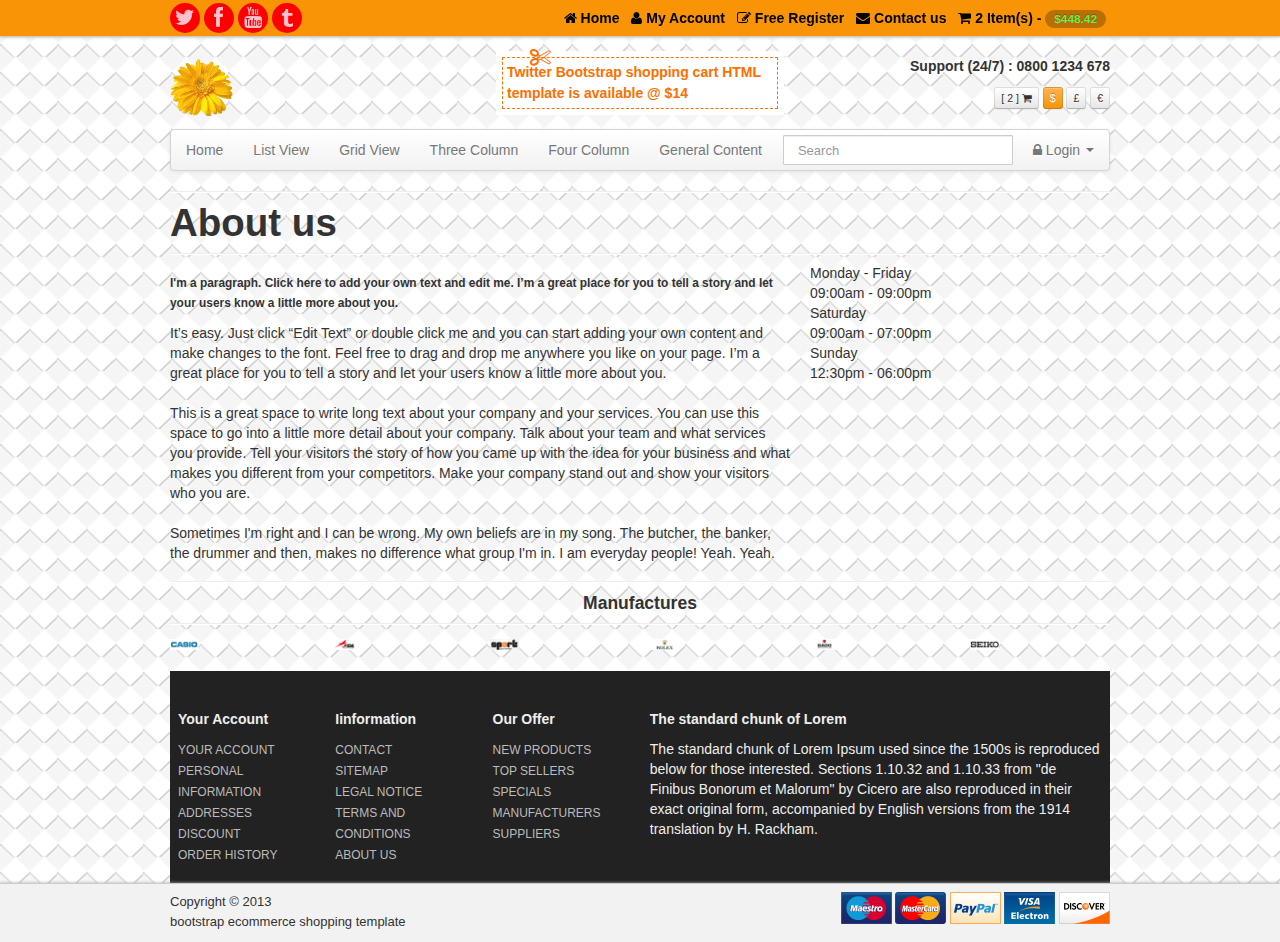
<file: ETicaret/Site/about_us.html>
<!DOCTYPE html>
<html lang="en">
  <head>
    <meta charset="utf-8">
    <title>Twitter Bootstrap shopping cart</title>
    <meta name="viewport" content="width=device-width, initial-scale=1.0">
    <meta name="description" content="">
    <meta name="author" content="">
    <!-- Bootstrap styles -->
    <link href="assets/css/bootstrap.css" rel="stylesheet"/>
    <!-- Customize styles -->
    <link href="style.css" rel="stylesheet"/>
    <!-- font awesome styles -->
	<link href="assets/font-awesome/css/font-awesome.css" rel="stylesheet">
		<!--[if IE 7]>
			<link href="css/font-awesome-ie7.min.css" rel="stylesheet">
		<![endif]-->

		<!--[if lt IE 9]>
			<script src="http://html5shim.googlecode.com/svn/trunk/html5.js"></script>
		<![endif]-->

	<!-- Favicons -->
    <link rel="shortcut icon" href="assets/ico/cico.ico">
  </head>
<body>
<!-- 
	Upper Header Section 
-->
<div class="navbar navbar-inverse navbar-fixed-top">
	<div class="topNav">
		<div class="container">
			<div class="alignR">
				<div class="pull-left socialNw">
					<a href="#"><span class="icon-twitter"></span></a>
					<a href="#"><span class="icon-facebook"></span></a>
					<a href="#"><span class="icon-youtube"></span></a>
					<a href="#"><span class="icon-tumblr"></span></a>
				</div>
				<a href="index.html"> <span class="icon-home"></span> Home</a> 
				<a href="#"><span class="icon-user"></span> My Account</a> 
				<a href="register.html"><span class="icon-edit"></span> Free Register </a> 
				<a href="contact.html"><span class="icon-envelope"></span> Contact us</a>
				<a href="cart.html"><span class="icon-shopping-cart"></span> 2 Item(s) - <span class="badge badge-warning"> $448.42</span></a>
			</div>
		</div>
	</div>
</div>

<!--
Lower Header Section 
-->
<div class="container">
<div id="gototop"> </div>
<header id="header">
<div class="row">
	<div class="span4">
	<h1>
	<a class="logo" href="index.html"><span>Twitter Bootstrap ecommerce template</span> 
		<img src="assets/img/cicek.png" alt="bootstrap sexy shop">
	</a>
	</h1>
	</div>
	<div class="span4">
	<div class="offerNoteWrapper">
	<h1 class="dotmark">
	<i class="icon-cut"></i>
	Twitter Bootstrap shopping cart HTML template is available @ $14
	</h1>
	</div>
	</div>
	<div class="span4 alignR">
	<p><br> <strong> Support (24/7) :  0800 1234 678 </strong><br><br></p>
	<span class="btn btn-mini">[ 2 ] <span class="icon-shopping-cart"></span></span>
	<span class="btn btn-warning btn-mini">$</span>
	<span class="btn btn-mini">&pound;</span>
	<span class="btn btn-mini">&euro;</span>
	</div>
</div>
</header>

<!--
Navigation Bar Section 
-->
<div class="navbar">
	  <div class="navbar-inner">
		<div class="container">
		  <a data-target=".nav-collapse" data-toggle="collapse" class="btn btn-navbar">
			<span class="icon-bar"></span>
			<span class="icon-bar"></span>
			<span class="icon-bar"></span>
		  </a>
		  <div class="nav-collapse">
			<ul class="nav">
			  <li class=""><a href="index.html">Home	</a></li>
			  <li class=""><a href="list-view.html">List View</a></li>
			  <li class=""><a href="grid-view.html">Grid View</a></li>
			  <li class=""><a href="three-col.html">Three Column</a></li>
			  <li class=""><a href="four-col.html">Four Column</a></li>
			  <li class=""><a href="general.html">General Content</a></li>
			</ul>
			<form action="#" class="navbar-search pull-left">
			  <input type="text" placeholder="Search" class="search-query span2">
			</form>
			<ul class="nav pull-right">
			<li class="dropdown">
				<a data-toggle="dropdown" class="dropdown-toggle" href="#"><span class="icon-lock"></span> Login <b class="caret"></b></a>
				<div class="dropdown-menu">
				<form class="form-horizontal loginFrm">
				  <div class="control-group">
					<input type="text" class="span2" id="inputEmail" placeholder="Email">
				  </div>
				  <div class="control-group">
					<input type="password" class="span2" id="inputPassword" placeholder="Password">
				  </div>
				  <div class="control-group">
					<label class="checkbox">
					<input type="checkbox"> Remember me
					</label>
					<button type="submit" class="shopBtn btn-block">Sign in</button>
				  </div>
				</form>
				</div>
			</li>
			</ul>
		  </div>
		</div>
	  </div>
	</div>
<!-- 
Body Section 
-->
	<hr class="soften">
	<div>
		<h1>About us</h1>
	</div>
	<hr class="soften">
	<div class="row">
		<div class="span8">
		  <h6>
			I'm a paragraph. Click here to add your own text and edit me. I’m a great place for you to tell a story and let your users know a little more about you.
		  </h6>
		  <p>
			It’s easy. Just click “Edit Text” or double click me and you can start adding your own content and make changes to the font. Feel free to drag and drop me anywhere you like on your page. I’m a great place for you to tell a story and let your users know a little more about you.<br>
			<br>
			This is a great space to write long text about your company and your services. You can use this space to go into a little more detail about your company. Talk about your team and what services you provide. Tell your visitors the story of how you came up with the idea for your business and what makes you different from your competitors. Make your company stand out and show your visitors who you are.
			<br><br>
			Sometimes I'm right and I can be wrong. My own beliefs are in my song. The butcher, the banker, the drummer and then, makes no difference what group I'm in. I am everyday people! Yeah. Yeah.<br>
		  </p>
		</div>
		<div class="span4">
			Monday - Friday<br/>
			09:00am - 09:00pm<br/>
			Saturday<br/>
			09:00am - 07:00pm<br/>
			Sunday<br/>
			12:30pm - 06:00pm<br/>
		</div>
	</div>
<!-- 
Clients 
-->
<section class="our_client">
	<hr class="soften"/>
	<h4 class="title cntr"><span class="text">Manufactures</span></h4>
	<hr class="soften"/>
	<div class="row">
		<div class="span2">
			<a href="#"><img alt="" src="assets/img/1.png"></a>
		</div>
		<div class="span2">
			<a href="#"><img alt="" src="assets/img/2.png"></a>
		</div>
		<div class="span2">
			<a href="#"><img alt="" src="assets/img/3.png"></a>
		</div>
		<div class="span2">
			<a href="#"><img alt="" src="assets/img/4.png"></a>
		</div>
		<div class="span2">
			<a href="#"><img alt="" src="assets/img/5.png"></a>
		</div>
		<div class="span2">
			<a href="#"><img alt="" src="assets/img/6.png"></a>
		</div>
	</div>
</section>

<!--
Footer
-->
<footer class="footer">
<div class="row-fluid">
<div class="span2">
<h5>Your Account</h5>
<a href="#">YOUR ACCOUNT</a><br>
<a href="#">PERSONAL INFORMATION</a><br>
<a href="#">ADDRESSES</a><br>
<a href="#">DISCOUNT</a><br>
<a href="#">ORDER HISTORY</a><br>
 </div>
<div class="span2">
<h5>Iinformation</h5>
<a href="contact.html">CONTACT</a><br>
<a href="#">SITEMAP</a><br>
<a href="#">LEGAL NOTICE</a><br>
<a href="#">TERMS AND CONDITIONS</a><br>
<a href="#">ABOUT US</a><br>
 </div>
<div class="span2">
<h5>Our Offer</h5>
<a href="#">NEW PRODUCTS</a> <br>
<a href="#">TOP SELLERS</a><br>
<a href="#">SPECIALS</a><br>
<a href="#">MANUFACTURERS</a><br>
<a href="#">SUPPLIERS</a> <br/>
 </div>
 <div class="span6">
<h5>The standard chunk of Lorem</h5>
The standard chunk of Lorem Ipsum used since the 1500s is reproduced below for
 those interested. Sections 1.10.32 and 1.10.33 from "de Finibus Bonorum et 
 Malorum" by Cicero are also reproduced in their exact original form, 
accompanied by English versions from the 1914 translation by H. Rackham.
 </div>
 </div>
</footer>
</div><!-- /container -->

<div class="copyright">
<div class="container">
	<p class="pull-right">
		<a href="#"><img src="assets/img/maestro.png" alt="payment"></a>
		<a href="#"><img src="assets/img/mc.png" alt="payment"></a>
		<a href="#"><img src="assets/img/pp.png" alt="payment"></a>
		<a href="#"><img src="assets/img/visa.png" alt="payment"></a>
		<a href="#"><img src="assets/img/disc.png" alt="payment"></a>
	</p>
	<span>Copyright &copy; 2013<br> bootstrap ecommerce shopping template</span>
</div>
</div>
<a href="#" class="gotop"><i class="icon-double-angle-up"></i></a>
    <!-- Placed at the end of the document so the pages load faster -->
    <script src="assets/js/jquery.js"></script>
	<script src="assets/js/bootstrap.min.js"></script>
	<script src="assets/js/jquery.easing-1.3.min.js"></script>
    <script src="assets/js/jquery.scrollTo-1.4.3.1-min.js"></script>
    <script src="assets/js/shop.js"></script>
  </body>
</html>
</file>
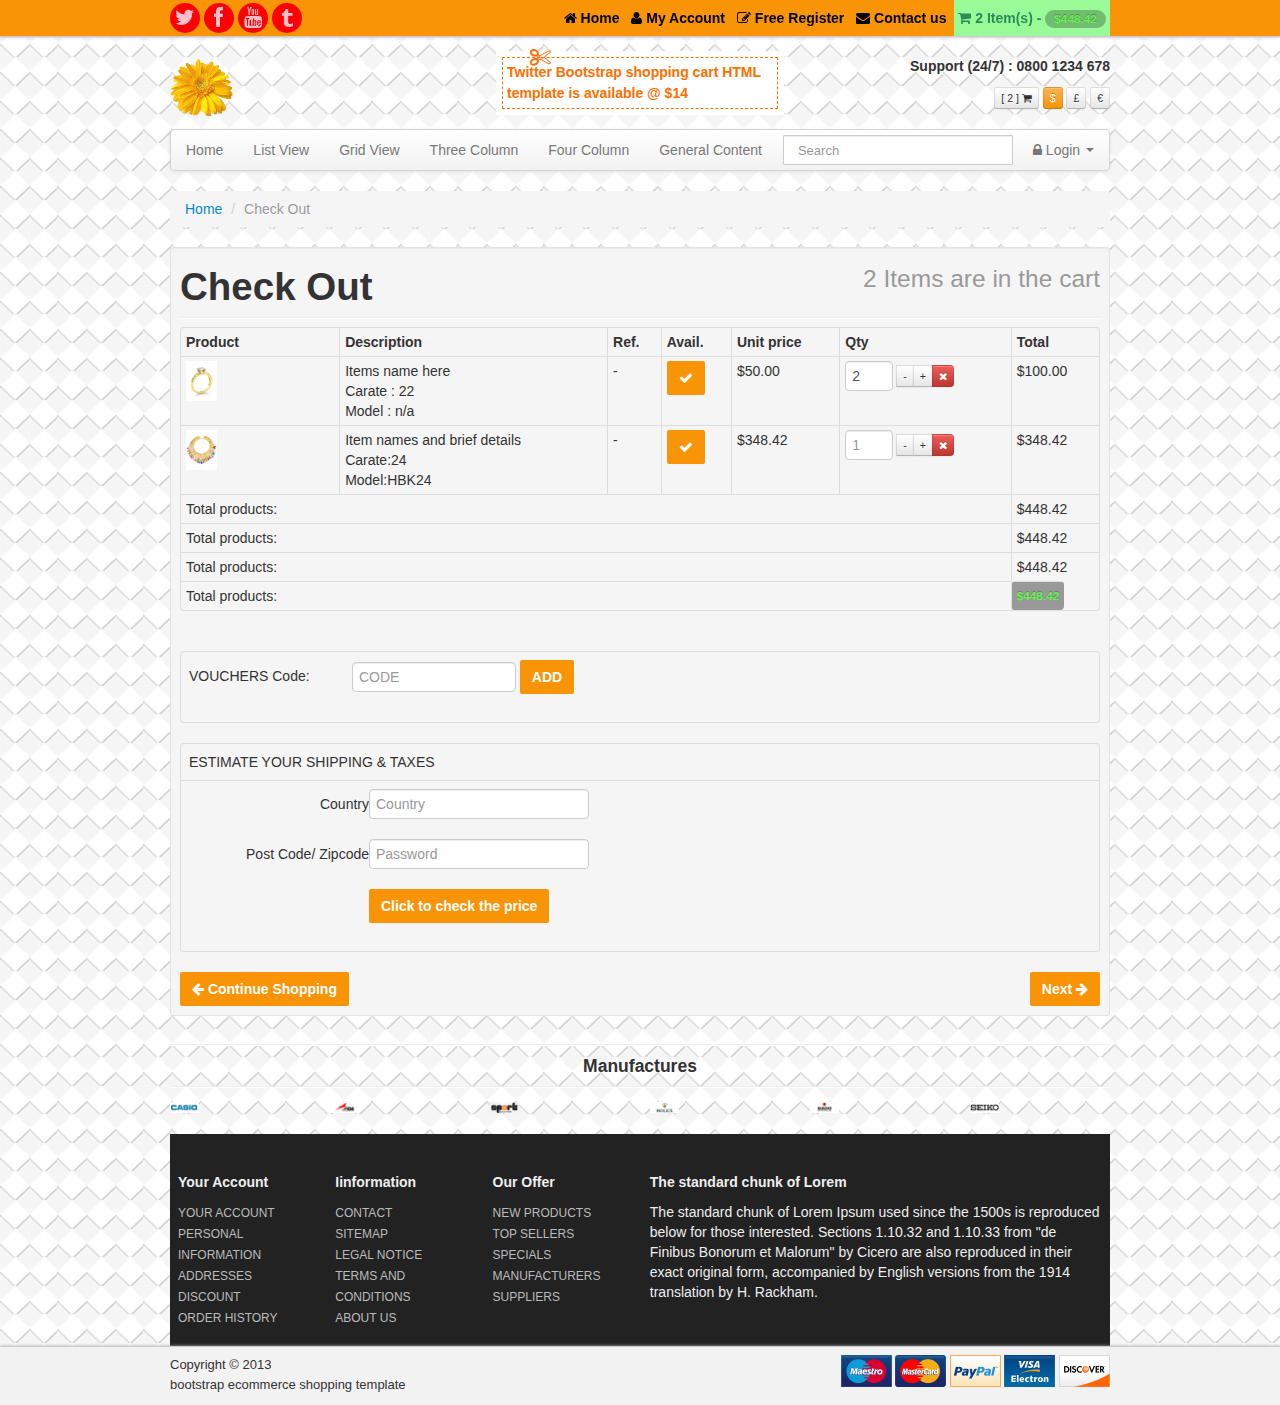
<file: ETicaret/Site/cart.html>
<!DOCTYPE html>
<html lang="en">
  <head>
    <meta charset="utf-8">
    <title>Twitter Bootstrap shopping cart</title>
    <meta name="viewport" content="width=device-width, initial-scale=1.0">
    <meta name="description" content="">
    <meta name="author" content="">
    <!-- Bootstrap styles -->
    <link href="assets/css/bootstrap.css" rel="stylesheet"/>
    <!-- Customize styles -->
    <link href="style.css" rel="stylesheet"/>
    <!-- font awesome styles -->
	<link href="assets/font-awesome/css/font-awesome.css" rel="stylesheet">
		<!--[if IE 7]>
			<link href="css/font-awesome-ie7.min.css" rel="stylesheet">
		<![endif]-->

		<!--[if lt IE 9]>
			<script src="http://html5shim.googlecode.com/svn/trunk/html5.js"></script>
		<![endif]-->

	<!-- Favicons -->
    <link rel="shortcut icon" href="assets/ico/favicon.ico">
  </head>
<body>
<!-- 
	Upper Header Section 
-->
<div class="navbar navbar-inverse navbar-fixed-top">
	<div class="topNav">
		<div class="container">
			<div class="alignR">
				<div class="pull-left socialNw">
					<a href="#"><span class="icon-twitter"></span></a>
					<a href="#"><span class="icon-facebook"></span></a>
					<a href="#"><span class="icon-youtube"></span></a>
					<a href="#"><span class="icon-tumblr"></span></a>
				</div>
				<a href="index.html"> <span class="icon-home"></span> Home</a> 
				<a href="#"><span class="icon-user"></span> My Account</a> 
				<a href="register.html"><span class="icon-edit"></span> Free Register </a> 
				<a href="contact.html"><span class="icon-envelope"></span> Contact us</a>
				<a class="active" href="cart.html"><span class="icon-shopping-cart"></span> 2 Item(s) - <span class="badge badge-warning"> $448.42</span></a>
			</div>
		</div>
	</div>
</div>

<!--
Lower Header Section 
-->
<div class="container">
<div id="gototop"> </div>
<header id="header">
<div class="row">
	<div class="span4">
	<h1>
	<a class="logo" href="index.html"><span>Twitter Bootstrap ecommerce template</span> 
		<img src="assets/img/cicek.png" alt="bootstrap sexy shop">
	</a>
	</h1>
	</div>
	<div class="span4">
	<div class="offerNoteWrapper">
	<h1 class="dotmark">
	<i class="icon-cut"></i>
	Twitter Bootstrap shopping cart HTML template is available @ $14
	</h1>
	</div>
	</div>
	<div class="span4 alignR">
	<p><br> <strong> Support (24/7) :  0800 1234 678 </strong><br><br></p>
	<span class="btn btn-mini">[ 2 ] <span class="icon-shopping-cart"></span></span>
	<span class="btn btn-warning btn-mini">$</span>
	<span class="btn btn-mini">&pound;</span>
	<span class="btn btn-mini">&euro;</span>
	</div>
</div>
</header>

<!--
Navigation Bar Section 
-->
<div class="navbar">
	  <div class="navbar-inner">
		<div class="container">
		  <a data-target=".nav-collapse" data-toggle="collapse" class="btn btn-navbar">
			<span class="icon-bar"></span>
			<span class="icon-bar"></span>
			<span class="icon-bar"></span>
		  </a>
		  <div class="nav-collapse">
			<ul class="nav">
			  <li class=""><a href="index.html">Home	</a></li>
			  <li class=""><a href="list-view.html">List View</a></li>
			  <li class=""><a href="grid-view.html">Grid View</a></li>
			  <li class=""><a href="three-col.html">Three Column</a></li>
			  <li class=""><a href="four-col.html">Four Column</a></li>
			  <li class=""><a href="general.html">General Content</a></li>
			</ul>
			<form action="#" class="navbar-search pull-left">
			  <input type="text" placeholder="Search" class="search-query span2">
			</form>
			<ul class="nav pull-right">
			<li class="dropdown">
				<a data-toggle="dropdown" class="dropdown-toggle" href="#"><span class="icon-lock"></span> Login <b class="caret"></b></a>
				<div class="dropdown-menu">
				<form class="form-horizontal loginFrm">
				  <div class="control-group">
					<input type="text" class="span2" id="inputEmail" placeholder="Email">
				  </div>
				  <div class="control-group">
					<input type="password" class="span2" id="inputPassword" placeholder="Password">
				  </div>
				  <div class="control-group">
					<label class="checkbox">
					<input type="checkbox"> Remember me
					</label>
					<button type="submit" class="shopBtn btn-block">Sign in</button>
				  </div>
				</form>
				</div>
			</li>
			</ul>
		  </div>
		</div>
	  </div>
	</div>
<!-- 
Body Section 
-->
	<div class="row">
	<div class="span12">
    <ul class="breadcrumb">
		<li><a href="index.html">Home</a> <span class="divider">/</span></li>
		<li class="active">Check Out</li>
    </ul>
	<div class="well well-small">
		<h1>Check Out <small class="pull-right"> 2 Items are in the cart </small></h1>
	<hr class="soften"/>	

	<table class="table table-bordered table-condensed">
              <thead>
                <tr>
                  <th>Product</th>
                  <th>Description</th>
				  <th>	Ref. </th>
                  <th>Avail.</th>
                  <th>Unit price</th>
                  <th>Qty </th>
                  <th>Total</th>
				</tr>
              </thead>
              <tbody>
                <tr>
                  <td><img width="100" src="assets/img/e.jpg" alt=""></td>
                  <td>Items name here<br>Carate : 22<br>Model : n/a</td>
                  <td> - </td>
                  <td><span class="shopBtn"><span class="icon-ok"></span></span> </td>
                  <td>$50.00</td>
                  <td>
					<input class="span1" style="max-width:34px" placeholder="1" id="appendedInputButtons" size="16" type="text" value="2">
				  <div class="input-append">
					<button class="btn btn-mini" type="button">-</button><button class="btn btn-mini" type="button"> + </button><button class="btn btn-mini btn-danger" type="button"><span class="icon-remove"></span></button>
				</div>
				</td>
                  <td>$100.00</td>
                </tr>
				<tr>
                  <td><img width="100" src="assets/img/f.jpg" alt=""></td>
                  <td>Item names and brief details<br>Carate:24 <br>Model:HBK24</td>
                  <td> - </td>
                  <td><span class="shopBtn"><span class="icon-ok"></span></span> </td>
                  <td>$348.42</td>
                  <td>
				  <input class="span1" style="max-width:34px" placeholder="1" size="16" type="text">
				  <div class="input-append">
					<button class="btn btn-mini" type="button">-</button><button class="btn btn-mini" type="button">+</button><button class="btn btn-mini btn-danger" type="button"><span class="icon-remove"></span></button>
				</div>
				  </td>
                  <td>$348.42</td>
                </tr>
                <tr>
                  <td colspan="6" class="alignR">Total products:	</td>
                  <td> $448.42</td>
                </tr>
                 <tr>
                  <td colspan="6" class="alignR">Total products:	</td>
                  <td> $448.42</td>
                </tr>
				 <tr>
                  <td colspan="6" class="alignR">Total products:	</td>
                  <td> $448.42</td>
                </tr>
				 <tr>
                  <td colspan="6" class="alignR">Total products:	</td>
                  <td class="label label-primary"> $448.42</td>
                </tr>
				</tbody>
            </table><br/>
		
		
            <table class="table table-bordered">
			<tbody>
				 <tr>
                  <td> 
				<form class="form-inline">
				  <label style="min-width:159px"> VOUCHERS Code: </label> 
				<input type="text" class="input-medium" placeholder="CODE">
				<button type="submit" class="shopBtn"> ADD</button>
				</form>
				</td>
                </tr>
				
			</tbody>
				</table>
			<table class="table table-bordered">
			<tbody>
                <tr><td>ESTIMATE YOUR SHIPPING & TAXES</td></tr>
                 <tr> 
				 <td>
					<form class="form-horizontal">
					  <div class="control-group">
						<label class="span2 control-label" for="inputEmail">Country</label>
						<div class="controls">
						  <input type="text" placeholder="Country">
						</div>
					  </div>
					  <div class="control-group">
						<label class="span2 control-label" for="inputPassword">Post Code/ Zipcode</label>
						<div class="controls">
						  <input type="password" placeholder="Password">
						</div>
					  </div>
					  <div class="control-group">
						<div class="controls">
						  <button type="submit" class="shopBtn">Click to check the price</button>
						</div>
					  </div>
					</form> 
				  </td>
				  </tr>
              </tbody>
            </table>		
	<a href="products.html" class="shopBtn btn-large"><span class="icon-arrow-left"></span> Continue Shopping </a>
	<a href="login.html" class="shopBtn btn-large pull-right">Next <span class="icon-arrow-right"></span></a>

</div>
</div>
</div>
<!-- 
Clients 
-->
<section class="our_client">
	<hr class="soften"/>
	<h4 class="title cntr"><span class="text">Manufactures</span></h4>
	<hr class="soften"/>
	<div class="row">
		<div class="span2">
			<a href="#"><img alt="" src="assets/img/1.png"></a>
		</div>
		<div class="span2">
			<a href="#"><img alt="" src="assets/img/2.png"></a>
		</div>
		<div class="span2">
			<a href="#"><img alt="" src="assets/img/3.png"></a>
		</div>
		<div class="span2">
			<a href="#"><img alt="" src="assets/img/4.png"></a>
		</div>
		<div class="span2">
			<a href="#"><img alt="" src="assets/img/5.png"></a>
		</div>
		<div class="span2">
			<a href="#"><img alt="" src="assets/img/6.png"></a>
		</div>
	</div>
</section>

<!--
Footer
-->
<footer class="footer">
<div class="row-fluid">
<div class="span2">
<h5>Your Account</h5>
<a href="#">YOUR ACCOUNT</a><br>
<a href="#">PERSONAL INFORMATION</a><br>
<a href="#">ADDRESSES</a><br>
<a href="#">DISCOUNT</a><br>
<a href="#">ORDER HISTORY</a><br>
 </div>
<div class="span2">
<h5>Iinformation</h5>
<a href="contact.html">CONTACT</a><br>
<a href="#">SITEMAP</a><br>
<a href="#">LEGAL NOTICE</a><br>
<a href="#">TERMS AND CONDITIONS</a><br>
<a href="#">ABOUT US</a><br>
 </div>
<div class="span2">
<h5>Our Offer</h5>
<a href="#">NEW PRODUCTS</a> <br>
<a href="#">TOP SELLERS</a><br>
<a href="#">SPECIALS</a><br>
<a href="#">MANUFACTURERS</a><br>
<a href="#">SUPPLIERS</a> <br/>
 </div>
 <div class="span6">
<h5>The standard chunk of Lorem</h5>
The standard chunk of Lorem Ipsum used since the 1500s is reproduced below for
 those interested. Sections 1.10.32 and 1.10.33 from "de Finibus Bonorum et 
 Malorum" by Cicero are also reproduced in their exact original form, 
accompanied by English versions from the 1914 translation by H. Rackham.
 </div>
 </div>
</footer>
</div><!-- /container -->

<div class="copyright">
<div class="container">
	<p class="pull-right">
		<a href="#"><img src="assets/img/maestro.png" alt="payment"></a>
		<a href="#"><img src="assets/img/mc.png" alt="payment"></a>
		<a href="#"><img src="assets/img/pp.png" alt="payment"></a>
		<a href="#"><img src="assets/img/visa.png" alt="payment"></a>
		<a href="#"><img src="assets/img/disc.png" alt="payment"></a>
	</p>
	<span>Copyright &copy; 2013<br> bootstrap ecommerce shopping template</span>
</div>
</div>
<a href="#" class="gotop"><i class="icon-double-angle-up"></i></a>
    <!-- Placed at the end of the document so the pages load faster -->
    <script src="assets/js/jquery.js"></script>
	<script src="assets/js/bootstrap.min.js"></script>
	<script src="assets/js/jquery.easing-1.3.min.js"></script>
    <script src="assets/js/jquery.scrollTo-1.4.3.1-min.js"></script>
    <script src="assets/js/shop.js"></script>
  </body>
</html>
</file>
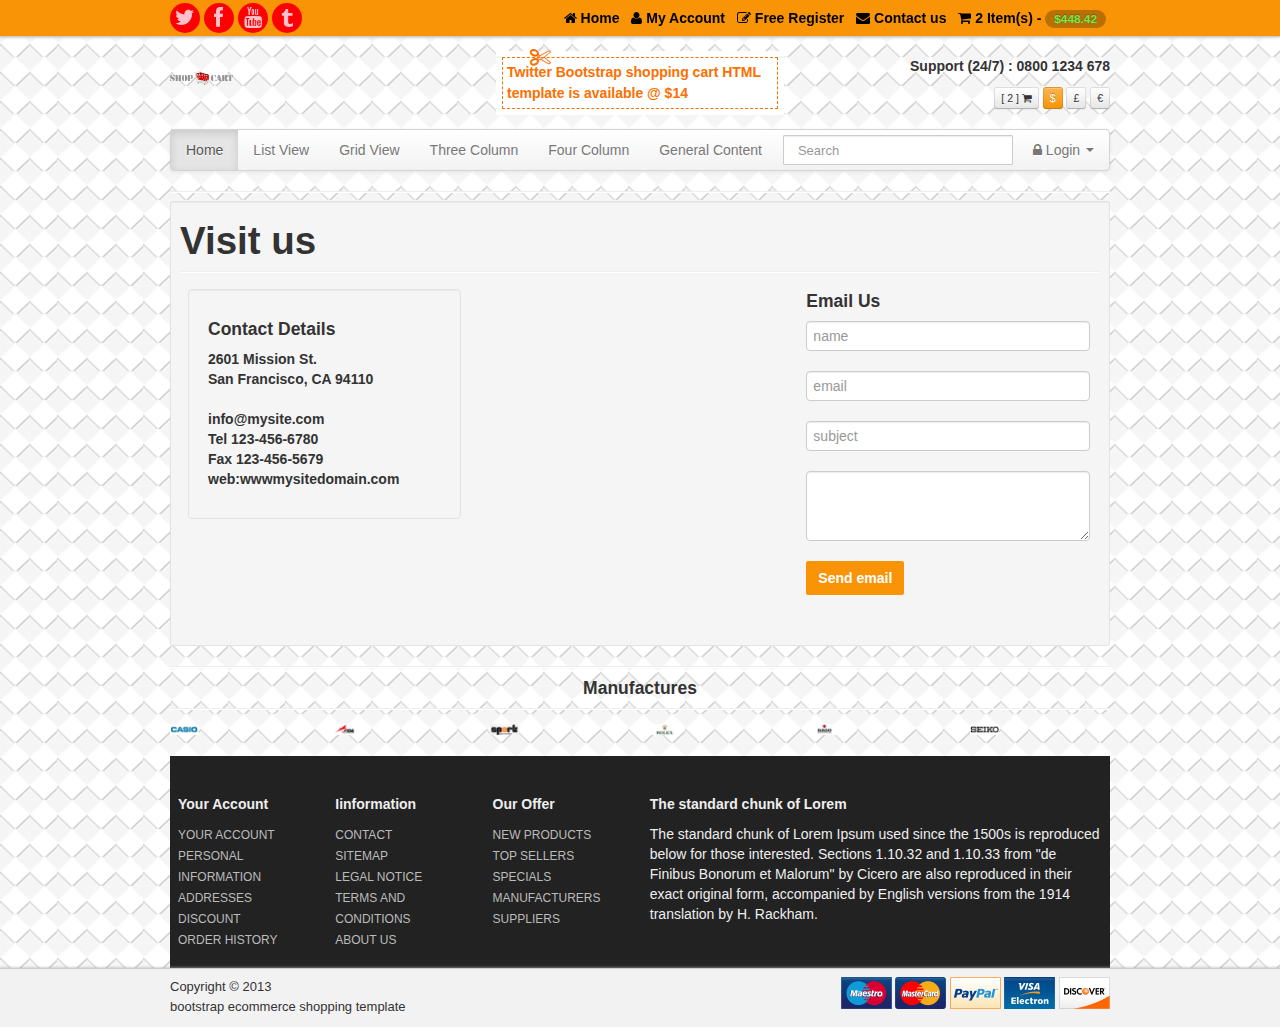
<file: ETicaret/Site/contact.html>
<!DOCTYPE html>
<html lang="en">
  <head>
    <meta charset="utf-8">
    <title>Twitter Bootstrap shopping cart</title>
    <meta name="viewport" content="width=device-width, initial-scale=1.0">
    <meta name="description" content="">
    <meta name="author" content="">
    <!-- Bootstrap styles -->
    <link href="assets/css/bootstrap.css" rel="stylesheet"/>
    <!-- Customize styles -->
    <link href="style.css" rel="stylesheet"/>
    <!-- font awesome styles -->
	<link href="assets/font-awesome/css/font-awesome.css" rel="stylesheet">
		<!--[if IE 7]>
			<link href="css/font-awesome-ie7.min.css" rel="stylesheet">
		<![endif]-->

		<!--[if lt IE 9]>
			<script src="http://html5shim.googlecode.com/svn/trunk/html5.js"></script>
		<![endif]-->

	<!-- Favicons -->
    <link rel="shortcut icon" href="assets/ico/favicon.ico">
  </head>
<body>
<!-- 
	Upper Header Section 
-->
<div class="navbar navbar-inverse navbar-fixed-top">
	<div class="topNav">
		<div class="container">
			<div class="alignR">
				<div class="pull-left socialNw">
					<a href="#"><span class="icon-twitter"></span></a>
					<a href="#"><span class="icon-facebook"></span></a>
					<a href="#"><span class="icon-youtube"></span></a>
					<a href="#"><span class="icon-tumblr"></span></a>
				</div>
				<a href="index.html"> <span class="icon-home"></span> Home</a> 
				<a href="#"><span class="icon-user"></span> My Account</a> 
				<a href="register.html"><span class="icon-edit"></span> Free Register </a> 
				<a href="contact.html"><span class="icon-envelope"></span> Contact us</a>
				<a href="cart.html"><span class="icon-shopping-cart"></span> 2 Item(s) - <span class="badge badge-warning"> $448.42</span></a>
			</div>
		</div>
	</div>
</div>

<!--
Lower Header Section 
-->
<div class="container">
<div id="gototop"> </div>
<header id="header">
<div class="row">
	<div class="span4">
	<h1>
	<a class="logo" href="index.html"><span>Twitter Bootstrap ecommerce template</span> 
		<img src="assets/img/logo-bootstrap-shoping-cart.png" alt="bootstrap sexy shop">
	</a>
	</h1>
	</div>
	<div class="span4">
	<div class="offerNoteWrapper">
	<h1 class="dotmark">
	<i class="icon-cut"></i>
	Twitter Bootstrap shopping cart HTML template is available @ $14
	</h1>
	</div>
	</div>
	<div class="span4 alignR">
	<p><br> <strong> Support (24/7) :  0800 1234 678 </strong><br><br></p>
	<span class="btn btn-mini">[ 2 ] <span class="icon-shopping-cart"></span></span>
	<span class="btn btn-warning btn-mini">$</span>
	<span class="btn btn-mini">&pound;</span>
	<span class="btn btn-mini">&euro;</span>
	</div>
</div>
</header>

<!--
Navigation Bar Section 
-->
<div class="navbar">
	  <div class="navbar-inner">
		<div class="container">
		  <a data-target=".nav-collapse" data-toggle="collapse" class="btn btn-navbar">
			<span class="icon-bar"></span>
			<span class="icon-bar"></span>
			<span class="icon-bar"></span>
		  </a>
		  <div class="nav-collapse">
			<ul class="nav">
			  <li class="active"><a href="index.html">Home	</a></li>
			  <li class=""><a href="list-view.html">List View</a></li>
			  <li class=""><a href="grid-view.html">Grid View</a></li>
			  <li class=""><a href="three-col.html">Three Column</a></li>
			  <li class=""><a href="four-col.html">Four Column</a></li>
			  <li class=""><a href="general.html">General Content</a></li>
			</ul>
			<form action="#" class="navbar-search pull-left">
			  <input type="text" placeholder="Search" class="search-query span2">
			</form>
			<ul class="nav pull-right">
			<li class="dropdown">
				<a data-toggle="dropdown" class="dropdown-toggle" href="#"><span class="icon-lock"></span> Login <b class="caret"></b></a>
				<div class="dropdown-menu">
				<form class="form-horizontal loginFrm">
				  <div class="control-group">
					<input type="text" class="span2" id="inputEmail" placeholder="Email">
				  </div>
				  <div class="control-group">
					<input type="password" class="span2" id="inputPassword" placeholder="Password">
				  </div>
				  <div class="control-group">
					<label class="checkbox">
					<input type="checkbox"> Remember me
					</label>
					<button type="submit" class="shopBtn btn-block">Sign in</button>
				  </div>
				</form>
				</div>
			</li>
			</ul>
		  </div>
		</div>
	  </div>
	</div>
<!-- 
Body Section 
-->
	<hr class="soften">
	<div class="well well-small">
	<h1>Visit us</h1>
	<hr class="soften"/>	
	<div class="row-fluid">
		<div class="span8 relative">
		<iframe style="width:100%; height:350px" frameborder="0" scrolling="no" marginheight="0" marginwidth="0" src="http://maps.google.co.uk/maps?f=q&amp;source=s_q&amp;hl=en&amp;geocode=&amp;q=Newbury+Street,+Boston,+MA,+United+States&amp;aq=1&amp;oq=NewBoston,+MA,+United+States&amp;sll=42.347238,-71.084011&amp;sspn=0.014099,0.033023&amp;ie=UTF8&amp;hq=Newbury+Street,+Boston,+MA,+United+States&amp;t=m&amp;ll=42.348994,-71.088248&amp;spn=0.001388,0.006276&amp;z=18&amp;iwloc=A&amp;output=embed"></iframe>

		<div class="absoluteBlk">
		<div class="well wellsmall">
		<h4>Contact Details</h4>
		<h5>
			2601 Mission St.<br/>
			San Francisco, CA 94110<br/><br/>
			 
			info@mysite.com<br/>
			﻿Tel 123-456-6780<br/>
			Fax 123-456-5679<br/>
			web:wwwmysitedomain.com
		</h5>
		</div>
		</div>
		</div>
		
		<div class="span4">
		<h4>Email Us</h4>
		<form class="form-horizontal">
        <fieldset>
          <div class="control-group">
           
              <input type="text" placeholder="name" class="input-xlarge"/>
           
          </div>
		   <div class="control-group">
           
              <input type="text" placeholder="email" class="input-xlarge"/>
           
          </div>
		   <div class="control-group">
           
              <input type="text" placeholder="subject" class="input-xlarge"/>
          
          </div>
          <div class="control-group">
              <textarea rows="3" id="textarea" class="input-xlarge"></textarea>
           
          </div>

            <button class="shopBtn" type="submit">Send email</button>

        </fieldset>
      </form>
		</div>
	</div>

	
</div>
<!-- 
Clients 
-->
<section class="our_client">
	<hr class="soften"/>
	<h4 class="title cntr"><span class="text">Manufactures</span></h4>
	<hr class="soften"/>
	<div class="row">
		<div class="span2">
			<a href="#"><img alt="" src="assets/img/1.png"></a>
		</div>
		<div class="span2">
			<a href="#"><img alt="" src="assets/img/2.png"></a>
		</div>
		<div class="span2">
			<a href="#"><img alt="" src="assets/img/3.png"></a>
		</div>
		<div class="span2">
			<a href="#"><img alt="" src="assets/img/4.png"></a>
		</div>
		<div class="span2">
			<a href="#"><img alt="" src="assets/img/5.png"></a>
		</div>
		<div class="span2">
			<a href="#"><img alt="" src="assets/img/6.png"></a>
		</div>
	</div>
</section>

<!--
Footer
-->
<footer class="footer">
<div class="row-fluid">
<div class="span2">
<h5>Your Account</h5>
<a href="#">YOUR ACCOUNT</a><br>
<a href="#">PERSONAL INFORMATION</a><br>
<a href="#">ADDRESSES</a><br>
<a href="#">DISCOUNT</a><br>
<a href="#">ORDER HISTORY</a><br>
 </div>
<div class="span2">
<h5>Iinformation</h5>
<a href="contact.html">CONTACT</a><br>
<a href="#">SITEMAP</a><br>
<a href="#">LEGAL NOTICE</a><br>
<a href="#">TERMS AND CONDITIONS</a><br>
<a href="#">ABOUT US</a><br>
 </div>
<div class="span2">
<h5>Our Offer</h5>
<a href="#">NEW PRODUCTS</a> <br>
<a href="#">TOP SELLERS</a><br>
<a href="#">SPECIALS</a><br>
<a href="#">MANUFACTURERS</a><br>
<a href="#">SUPPLIERS</a> <br/>
 </div>
 <div class="span6">
<h5>The standard chunk of Lorem</h5>
The standard chunk of Lorem Ipsum used since the 1500s is reproduced below for
 those interested. Sections 1.10.32 and 1.10.33 from "de Finibus Bonorum et 
 Malorum" by Cicero are also reproduced in their exact original form, 
accompanied by English versions from the 1914 translation by H. Rackham.
 </div>
 </div>
</footer>
</div><!-- /container -->

<div class="copyright">
<div class="container">
	<p class="pull-right">
		<a href="#"><img src="assets/img/maestro.png" alt="payment"></a>
		<a href="#"><img src="assets/img/mc.png" alt="payment"></a>
		<a href="#"><img src="assets/img/pp.png" alt="payment"></a>
		<a href="#"><img src="assets/img/visa.png" alt="payment"></a>
		<a href="#"><img src="assets/img/disc.png" alt="payment"></a>
	</p>
	<span>Copyright &copy; 2013<br> bootstrap ecommerce shopping template</span>
</div>
</div>
<a href="#" class="gotop"><i class="icon-double-angle-up"></i></a>
    <!-- Placed at the end of the document so the pages load faster -->
    <script src="assets/js/jquery.js"></script>
	<script src="assets/js/bootstrap.min.js"></script>
	<script src="assets/js/jquery.easing-1.3.min.js"></script>
    <script src="assets/js/jquery.scrollTo-1.4.3.1-min.js"></script>
    <script src="assets/js/shop.js"></script>
  </body>
</html>
</file>
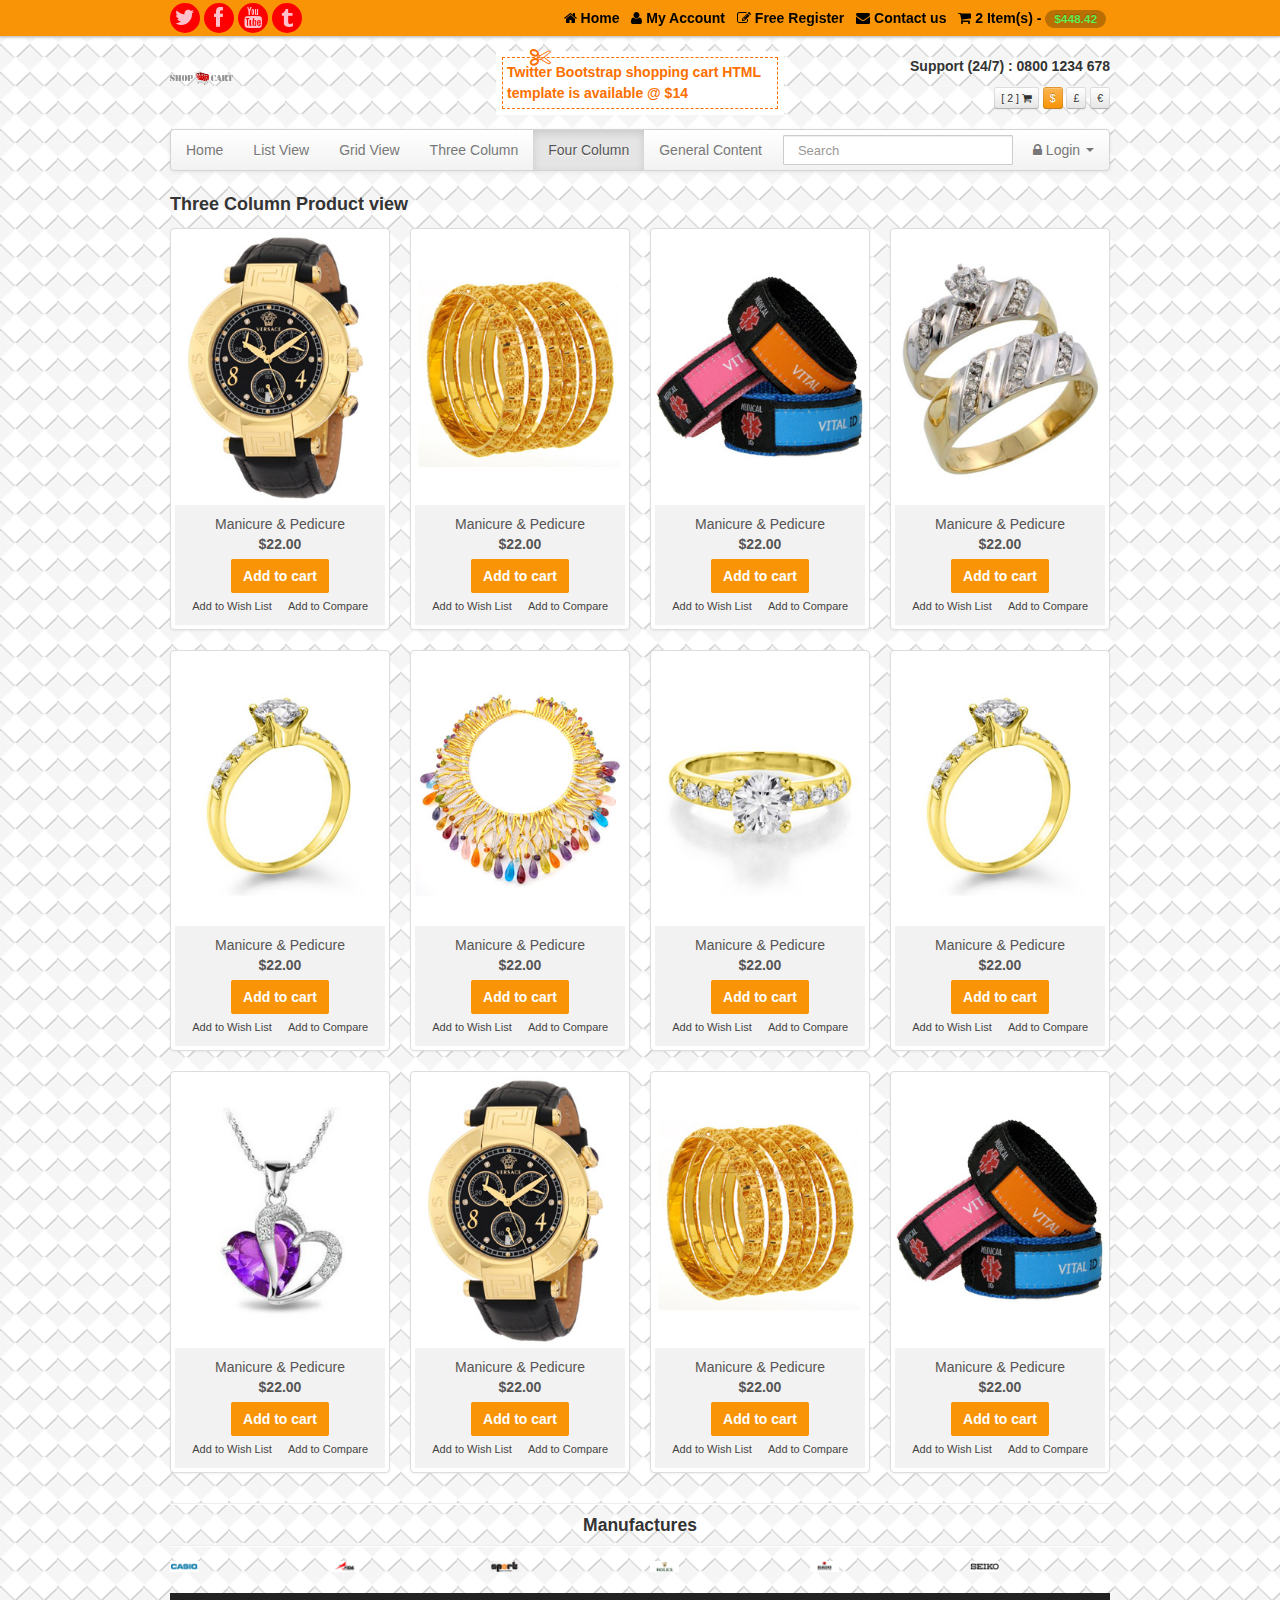
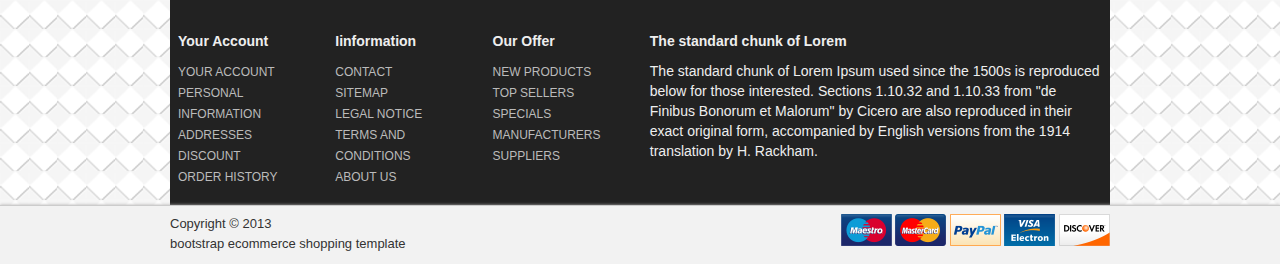
<file: ETicaret/Site/four-col.html>
<!DOCTYPE html>
<html lang="en">
  <head>
    <meta charset="utf-8">
    <title>Twitter Bootstrap shopping cart</title>
    <meta name="viewport" content="width=device-width, initial-scale=1.0">
    <meta name="description" content="">
    <meta name="author" content="">
    <!-- Bootstrap styles -->
    <link href="assets/css/bootstrap.css" rel="stylesheet"/>
    <!-- Customize styles -->
    <link href="style.css" rel="stylesheet"/>
    <!-- font awesome styles -->
	<link href="assets/font-awesome/css/font-awesome.css" rel="stylesheet">
		<!--[if IE 7]>
			<link href="css/font-awesome-ie7.min.css" rel="stylesheet">
		<![endif]-->

		<!--[if lt IE 9]>
			<script src="http://html5shim.googlecode.com/svn/trunk/html5.js"></script>
		<![endif]-->

	<!-- Favicons -->
    <link rel="shortcut icon" href="assets/ico/favicon.ico">
  </head>
<body>
<!-- 
	Upper Header Section 
-->
<div class="navbar navbar-inverse navbar-fixed-top">
	<div class="topNav">
		<div class="container">
			<div class="alignR">
				<div class="pull-left socialNw">
					<a href="#"><span class="icon-twitter"></span></a>
					<a href="#"><span class="icon-facebook"></span></a>
					<a href="#"><span class="icon-youtube"></span></a>
					<a href="#"><span class="icon-tumblr"></span></a>
				</div>
				<a href="index.html"> <span class="icon-home"></span> Home</a> 
				<a href="#"><span class="icon-user"></span> My Account</a> 
				<a href="register.html"><span class="icon-edit"></span> Free Register </a> 
				<a href="contact.html"><span class="icon-envelope"></span> Contact us</a>
				<a href="cart.html"><span class="icon-shopping-cart"></span> 2 Item(s) - <span class="badge badge-warning"> $448.42</span></a>
			</div>
		</div>
	</div>
</div>

<!--
Lower Header Section 
-->
<div class="container">
<div id="gototop"> </div>
<header id="header">
<div class="row">
	<div class="span4">
	<h1>
	<a class="logo" href="index.html"><span>Twitter Bootstrap ecommerce template</span> 
		<img src="assets/img/logo-bootstrap-shoping-cart.png" alt="bootstrap sexy shop">
	</a>
	</h1>
	</div>
	<div class="span4">
	<div class="offerNoteWrapper">
	<h1 class="dotmark">
	<i class="icon-cut"></i>
	Twitter Bootstrap shopping cart HTML template is available @ $14
	</h1>
	</div>
	</div>
	<div class="span4 alignR">
	<p><br> <strong> Support (24/7) :  0800 1234 678 </strong><br><br></p>
	<span class="btn btn-mini">[ 2 ] <span class="icon-shopping-cart"></span></span>
	<span class="btn btn-warning btn-mini">$</span>
	<span class="btn btn-mini">&pound;</span>
	<span class="btn btn-mini">&euro;</span>
	</div>
</div>
</header>

<!--
Navigation Bar Section 
-->
<div class="navbar">
	  <div class="navbar-inner">
		<div class="container">
		  <a data-target=".nav-collapse" data-toggle="collapse" class="btn btn-navbar">
			<span class="icon-bar"></span>
			<span class="icon-bar"></span>
			<span class="icon-bar"></span>
		  </a>
		  <div class="nav-collapse">
			<ul class="nav">
			  <li class=""><a href="index.html">Home	</a></li>
			  <li class=""><a href="list-view.html">List View</a></li>
			  <li class=""><a href="grid-view.html">Grid View</a></li>
			  <li class=""><a href="three-col.html">Three Column</a></li>
			  <li class="active"><a href="four-col.html">Four Column</a></li>
			  <li class=""><a href="general.html">General Content</a></li>
			</ul>
			<form action="#" class="navbar-search pull-left">
			  <input type="text" placeholder="Search" class="search-query span2">
			</form>
			<ul class="nav pull-right">
			<li class="dropdown">
				<a data-toggle="dropdown" class="dropdown-toggle" href="#"><span class="icon-lock"></span> Login <b class="caret"></b></a>
				<div class="dropdown-menu">
				<form class="form-horizontal loginFrm">
				  <div class="control-group">
					<input type="text" class="span2" id="inputEmail" placeholder="Email">
				  </div>
				  <div class="control-group">
					<input type="password" class="span2" id="inputPassword" placeholder="Password">
				  </div>
				  <div class="control-group">
					<label class="checkbox">
					<input type="checkbox"> Remember me
					</label>
					<button type="submit" class="shopBtn btn-block">Sign in</button>
				  </div>
				</form>
				</div>
			</li>
			</ul>
		  </div>
		</div>
	  </div>
	</div>
<!-- 
Body Section 
-->
<!--
Three column view
-->
	<h3>Three Column Product view </h3>
		<ul class="thumbnails">
			<li class="span3">
			  <div class="thumbnail">
				<a href="product_details.html" class="overlay"></a>
				<a class="zoomTool" href="product_details.html" title="add to cart"><span class="icon-search"></span> QUICK VIEW</a>
				<a href="product_details.html"><img src="assets/img/a.jpg" alt=""></a>
				<div class="caption cntr">
					<p>Manicure & Pedicure</p>
					<p><strong> $22.00</strong></p>
					<h4><a class="shopBtn" href="#" title="add to cart"> Add to cart </a></h4>
					<div class="actionList">
						<a class="pull-left" href="#">Add to Wish List </a> 
						<a class="pull-left" href="#"> Add to Compare </a>
					</div> 
					<br class="clr">
				</div>
			  </div>
			</li>
			<li class="span3">
			  <div class="thumbnail">
				<a href="product_details.html" class="overlay"></a>
				<a class="zoomTool" href="product_details.html" title="add to cart"><span class="icon-search"></span> QUICK VIEW</a>
				<a href="product_details.html"><img src="assets/img/b.jpg" alt=""></a>
				<div class="caption cntr">
					<p>Manicure & Pedicure</p>
					<p><strong> $22.00</strong></p>
					<h4><a class="shopBtn" href="#" title="add to cart"> Add to cart </a></h4>
					<div class="actionList">
						<a class="pull-left" href="#">Add to Wish List </a> 
						<a class="pull-left" href="#"> Add to Compare </a>
					</div> 
					<br class="clr">
				</div>
			  </div>
			</li>
			<li class="span3">
			  <div class="thumbnail">
				<a href="product_details.html" class="overlay"></a>
				<a class="zoomTool" href="product_details.html" title="add to cart"><span class="icon-search"></span> QUICK VIEW</a>
				<a href="product_details.html"><img src="assets/img/c.jpg" alt=""></a>
				<div class="caption cntr">
					<p>Manicure & Pedicure</p>
					<p><strong> $22.00</strong></p>
					<h4><a class="shopBtn" href="#" title="add to cart"> Add to cart </a></h4>
					<div class="actionList">
						<a class="pull-left" href="#">Add to Wish List </a> 
						<a class="pull-left" href="#"> Add to Compare </a>
					</div> 
					<br class="clr">
				</div>
			  </div>
			</li>
		  
			<li class="span3">
			  <div class="thumbnail">
				<a href="product_details.html" class="overlay"></a>
				<a class="zoomTool" href="product_details.html" title="add to cart"><span class="icon-search"></span> QUICK VIEW</a>
				<a href="product_details.html"><img src="assets/img/d.jpg" alt=""></a>
				<div class="caption cntr">
					<p>Manicure & Pedicure</p>
					<p><strong> $22.00</strong></p>
					<h4><a class="shopBtn" href="#" title="add to cart"> Add to cart </a></h4>
					<div class="actionList">
						<a class="pull-left" href="#">Add to Wish List </a> 
						<a class="pull-left" href="#"> Add to Compare </a>
					</div> 
					<br class="clr">
				</div>
			  </div>
			</li>
			<li class="span3">
			  <div class="thumbnail">
				<a href="product_details.html" class="overlay"></a>
				<a class="zoomTool" href="product_details.html" title="add to cart"><span class="icon-search"></span> QUICK VIEW</a>
				<a href="product_details.html"><img src="assets/img/e.jpg" alt=""></a>
				<div class="caption cntr">
					<p>Manicure & Pedicure</p>
					<p><strong> $22.00</strong></p>
					<h4><a class="shopBtn" href="#" title="add to cart"> Add to cart </a></h4>
					<div class="actionList">
						<a class="pull-left" href="#">Add to Wish List </a> 
						<a class="pull-left" href="#"> Add to Compare </a>
					</div> 
					<br class="clr">
				</div>
			  </div>
			</li>
			<li class="span3">
			  <div class="thumbnail">
				<a href="product_details.html" class="overlay"></a>
				<a class="zoomTool" href="product_details.html" title="add to cart"><span class="icon-search"></span> QUICK VIEW</a>
				<a href="product_details.html"><img src="assets/img/f.jpg" alt=""></a>
				<div class="caption cntr">
					<p>Manicure & Pedicure</p>
					<p><strong> $22.00</strong></p>
					<h4><a class="shopBtn" href="#" title="add to cart"> Add to cart </a></h4>
					<div class="actionList">
						<a class="pull-left" href="#">Add to Wish List </a> 
						<a class="pull-left" href="#"> Add to Compare </a>
					</div> 
					<br class="clr">
				</div>
			  </div>
			</li>
		  
			<li class="span3">
			  <div class="thumbnail">
				<a href="product_details.html" class="overlay"></a>
				<a class="zoomTool" href="product_details.html" title="add to cart"><span class="icon-search"></span> QUICK VIEW</a>
				<a href="product_details.html"><img src="assets/img/g.jpg" alt=""></a>
				<div class="caption cntr">
					<p>Manicure & Pedicure</p>
					<p><strong> $22.00</strong></p>
					<h4><a class="shopBtn" href="#" title="add to cart"> Add to cart </a></h4>
					<div class="actionList">
						<a class="pull-left" href="#">Add to Wish List </a> 
						<a class="pull-left" href="#"> Add to Compare </a>
					</div> 
					<br class="clr">
				</div>
			  </div>
			</li>
			<li class="span3">
			  <div class="thumbnail">
				<a href="product_details.html" class="overlay"></a>
				<a class="zoomTool" href="product_details.html" title="add to cart"><span class="icon-search"></span> QUICK VIEW</a>
				<a href="product_details.html"><img src="assets/img/h.jpg" alt=""></a>
				<div class="caption cntr">
					<p>Manicure & Pedicure</p>
					<p><strong> $22.00</strong></p>
					<h4><a class="shopBtn" href="#" title="add to cart"> Add to cart </a></h4>
					<div class="actionList">
						<a class="pull-left" href="#">Add to Wish List </a> 
						<a class="pull-left" href="#"> Add to Compare </a>
					</div> 
					<br class="clr">
				</div>
			  </div>
			</li>
			<li class="span3">
			  <div class="thumbnail">
				<a href="product_details.html" class="overlay"></a>
				<a class="zoomTool" href="product_details.html" title="add to cart"><span class="icon-search"></span> QUICK VIEW</a>
				<a href="product_details.html"><img src="assets/img/i.jpg" alt=""></a>
				<div class="caption cntr">
					<p>Manicure & Pedicure</p>
					<p><strong> $22.00</strong></p>
					<h4><a class="shopBtn" href="#" title="add to cart"> Add to cart </a></h4>
					<div class="actionList">
						<a class="pull-left" href="#">Add to Wish List </a> 
						<a class="pull-left" href="#"> Add to Compare </a>
					</div> 
					<br class="clr">
				</div>
			  </div>
			</li>
		 
			<li class="span3">
			  <div class="thumbnail">
				<a href="product_details.html" class="overlay"></a>
				<a class="zoomTool" href="product_details.html" title="add to cart"><span class="icon-search"></span> QUICK VIEW</a>
				<a href="product_details.html"><img src="assets/img/a.jpg" alt=""></a>
				<div class="caption cntr">
					<p>Manicure & Pedicure</p>
					<p><strong> $22.00</strong></p>
					<h4><a class="shopBtn" href="#" title="add to cart"> Add to cart </a></h4>
					<div class="actionList">
						<a class="pull-left" href="#">Add to Wish List </a> 
						<a class="pull-left" href="#"> Add to Compare </a>
					</div> 
					<br class="clr">
				</div>
			  </div>
			</li>
			<li class="span3">
			  <div class="thumbnail">
				<a href="product_details.html" class="overlay"></a>
				<a class="zoomTool" href="product_details.html" title="add to cart"><span class="icon-search"></span> QUICK VIEW</a>
				<a href="product_details.html"><img src="assets/img/b.jpg" alt=""></a>
				<div class="caption cntr">
					<p>Manicure & Pedicure</p>
					<p><strong> $22.00</strong></p>
					<h4><a class="shopBtn" href="#" title="add to cart"> Add to cart </a></h4>
					<div class="actionList">
						<a class="pull-left" href="#">Add to Wish List </a> 
						<a class="pull-left" href="#"> Add to Compare </a>
					</div> 
					<br class="clr">
				</div>
			  </div>
			</li>
			<li class="span3">
			  <div class="thumbnail">
				<a href="product_details.html" class="overlay"></a>
				<a class="zoomTool" href="product_details.html" title="add to cart"><span class="icon-search"></span> QUICK VIEW</a>
				<a href="product_details.html"><img src="assets/img/c.jpg" alt=""></a>
				<div class="caption cntr">
					<p>Manicure & Pedicure</p>
					<p><strong> $22.00</strong></p>
					<h4><a class="shopBtn" href="#" title="add to cart"> Add to cart </a></h4>
					<div class="actionList">
						<a class="pull-left" href="#">Add to Wish List </a> 
						<a class="pull-left" href="#"> Add to Compare </a>
					</div> 
					<br class="clr">
				</div>
			  </div>
			</li>
		  </ul>

<!-- 
Clients 
-->
<section class="our_client">
	<hr class="soften"/>
	<h4 class="title cntr"><span class="text">Manufactures</span></h4>
	<hr class="soften"/>
	<div class="row">
		<div class="span2">
			<a href="#"><img alt="" src="assets/img/1.png"></a>
		</div>
		<div class="span2">
			<a href="#"><img alt="" src="assets/img/2.png"></a>
		</div>
		<div class="span2">
			<a href="#"><img alt="" src="assets/img/3.png"></a>
		</div>
		<div class="span2">
			<a href="#"><img alt="" src="assets/img/4.png"></a>
		</div>
		<div class="span2">
			<a href="#"><img alt="" src="assets/img/5.png"></a>
		</div>
		<div class="span2">
			<a href="#"><img alt="" src="assets/img/6.png"></a>
		</div>
	</div>
</section>

<!--
Footer
-->
<footer class="footer">
<div class="row-fluid">
<div class="span2">
<h5>Your Account</h5>
<a href="#">YOUR ACCOUNT</a><br>
<a href="#">PERSONAL INFORMATION</a><br>
<a href="#">ADDRESSES</a><br>
<a href="#">DISCOUNT</a><br>
<a href="#">ORDER HISTORY</a><br>
 </div>
<div class="span2">
<h5>Iinformation</h5>
<a href="contact.html">CONTACT</a><br>
<a href="#">SITEMAP</a><br>
<a href="#">LEGAL NOTICE</a><br>
<a href="#">TERMS AND CONDITIONS</a><br>
<a href="#">ABOUT US</a><br>
 </div>
<div class="span2">
<h5>Our Offer</h5>
<a href="#">NEW PRODUCTS</a> <br>
<a href="#">TOP SELLERS</a><br>
<a href="#">SPECIALS</a><br>
<a href="#">MANUFACTURERS</a><br>
<a href="#">SUPPLIERS</a> <br/>
 </div>
 <div class="span6">
<h5>The standard chunk of Lorem</h5>
The standard chunk of Lorem Ipsum used since the 1500s is reproduced below for
 those interested. Sections 1.10.32 and 1.10.33 from "de Finibus Bonorum et 
 Malorum" by Cicero are also reproduced in their exact original form, 
accompanied by English versions from the 1914 translation by H. Rackham.
 </div>
 </div>
</footer>
</div><!-- /container -->

<div class="copyright">
<div class="container">
	<p class="pull-right">
		<a href="#"><img src="assets/img/maestro.png" alt="payment"></a>
		<a href="#"><img src="assets/img/mc.png" alt="payment"></a>
		<a href="#"><img src="assets/img/pp.png" alt="payment"></a>
		<a href="#"><img src="assets/img/visa.png" alt="payment"></a>
		<a href="#"><img src="assets/img/disc.png" alt="payment"></a>
	</p>
	<span>Copyright &copy; 2013<br> bootstrap ecommerce shopping template</span>
</div>
</div>
<a href="#" class="gotop"><i class="icon-double-angle-up"></i></a>
    <!-- Placed at the end of the document so the pages load faster -->
    <script src="assets/js/jquery.js"></script>
	<script src="assets/js/bootstrap.min.js"></script>
	<script src="assets/js/jquery.easing-1.3.min.js"></script>
    <script src="assets/js/jquery.scrollTo-1.4.3.1-min.js"></script>
    <script src="assets/js/shop.js"></script>
  </body>
</html>
</file>
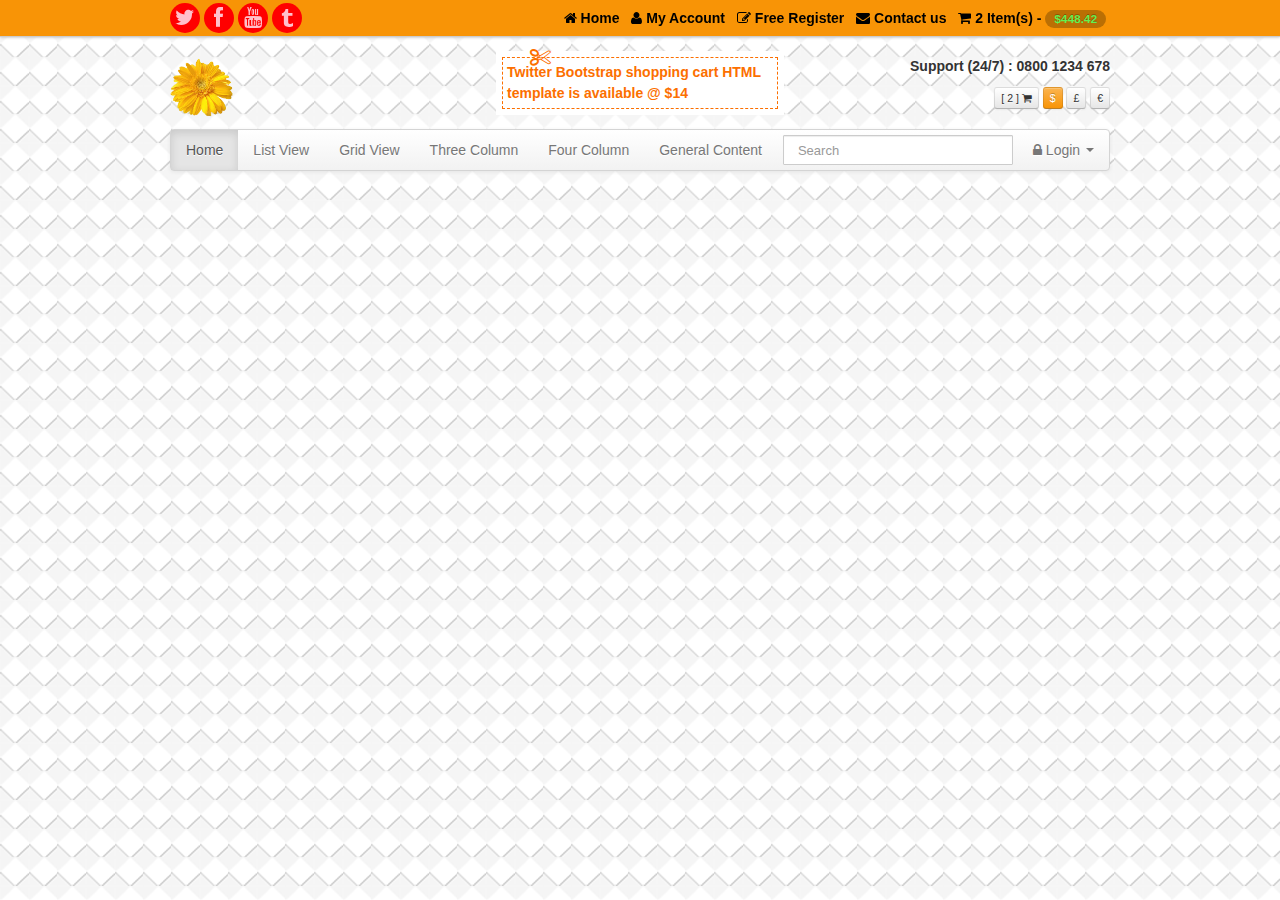
<file: ETicaret/Site/header.html>
﻿<!DOCTYPE html>
<html lang="en">
  <head>
    <meta charset="utf-8">
    <title>Twitter Bootstrap shopping cart</title>
    <meta name="viewport" content="width=device-width, initial-scale=1.0">
    <meta name="description" content="">
    <meta name="author" content="">
    <!-- Bootstrap styles -->
    <link href="assets/css/bootstrap.css" rel="stylesheet"/>
    <!-- Customize styles -->
    <link href="style.css" rel="stylesheet"/>
    <!-- font awesome styles -->
	<link href="assets/font-awesome/css/font-awesome.css" rel="stylesheet">
		<!--[if IE 7]>
			<link href="css/font-awesome-ie7.min.css" rel="stylesheet">
		<![endif]-->

		<!--[if lt IE 9]>
			<script src="http://html5shim.googlecode.com/svn/trunk/html5.js"></script>
		<![endif]-->

	<!-- Favicons -->
    <link rel="shortcut icon" href="assets/ico/favicon.ico">
  </head>
<body>
<!-- 
	Upper Header Section 
-->
<div class="navbar navbar-inverse navbar-fixed-top">
	<div class="topNav">
		<div class="container">
			<div class="alignR">
				<div class="pull-left socialNw">
					<a href="#"><span class="icon-twitter"></span></a>
					<a href="#"><span class="icon-facebook"></span></a>
					<a href="#"><span class="icon-youtube"></span></a>
					<a href="#"><span class="icon-tumblr"></span></a>
				</div>
				<a href="index.html"> <span class="icon-home"></span> Home</a> 
				<a href="#"><span class="icon-user"></span> My Account</a> 
				<a href="register.html"><span class="icon-edit"></span> Free Register </a> 
				<a href="contact.html"><span class="icon-envelope"></span> Contact us</a>
				<a href="cart.html"><span class="icon-shopping-cart"></span> 2 Item(s) - <span class="badge badge-warning"> $448.42</span></a>
			</div>
		</div>
	</div>
</div>

<!--
Lower Header Section 
-->
<div class="container">
<div id="gototop"> </div>
<header id="header">
<div class="row">
	<div class="span4">
	<h1>
	<a class="logo" href="index.html"><span>Twitter Bootstrap ecommerce template</span> 
		<img src="assets/img/cicek.png" alt="bootstrap sexy shop">
	</a>
	</h1>
	</div>
	<div class="span4">
	<div class="offerNoteWrapper">
	<h1 class="dotmark">
	<i class="icon-cut"></i>
	Twitter Bootstrap shopping cart HTML template is available @ $14
	</h1>
	</div>
	</div>
	<div class="span4 alignR">
	<p><br> <strong> Support (24/7) :  0800 1234 678 </strong><br><br></p>
	<span class="btn btn-mini">[ 2 ] <span class="icon-shopping-cart"></span></span>
	<span class="btn btn-warning btn-mini">$</span>
	<span class="btn btn-mini">&pound;</span>
	<span class="btn btn-mini">&euro;</span>
	</div>
</div>
</header>

<!--
Navigation Bar Section 
-->
<div class="navbar">
	  <div class="navbar-inner">
		<div class="container">
		  <a data-target=".nav-collapse" data-toggle="collapse" class="btn btn-navbar">
			<span class="icon-bar"></span>
			<span class="icon-bar"></span>
			<span class="icon-bar"></span>
		  </a>
		  <div class="nav-collapse">
			<ul class="nav">
			  <li class="active"><a href="index.html">Home	</a></li>
			  <li class=""><a href="list-view.html">List View</a></li>
			  <li class=""><a href="grid-view.html">Grid View</a></li>
			  <li class=""><a href="three-col.html">Three Column</a></li>
			  <li class=""><a href="four-col.html">Four Column</a></li>
			  <li class=""><a href="general.html">General Content</a></li>
			</ul>
			<form action="#" class="navbar-search pull-left">
			  <input type="text" placeholder="Search" class="search-query span2">
			</form>
			<ul class="nav pull-right">
			<li class="dropdown">
				<a data-toggle="dropdown" class="dropdown-toggle" href="#"><span class="icon-lock"></span> Login <b class="caret"></b></a>
				<div class="dropdown-menu">
				<form class="form-horizontal loginFrm">
				  <div class="control-group">
					<input type="text" class="span2" id="inputEmail" placeholder="Email">
				  </div>
				  <div class="control-group">
					<input type="password" class="span2" id="inputPassword" placeholder="Password">
				  </div>
				  <div class="control-group">
					<label class="checkbox">
					<input type="checkbox"> Remember me
					</label>
					<button type="submit" class="shopBtn btn-block">Sign in</button>
				  </div>
				</form>
				</div>
			</li>
			</ul>
		  </div>
		</div>
	  </div>
	</div>
<!-- 
Body Section 
-->
</file>
<file: ETicaret/Site/style.css>
body{background:url(assets/img/diamond.png) repeat 0 0; }
#header{padding:8px 0 8px;}
#header a{text-decoration:none}
#header p{padding:0; margin:0; line-height:1em; font-size:100%}
#header h1{margin:0;line-height:1em }
#header h1.dotmark{line-height:1.5em;}
#header{ padding-top:44px;}
.logo {padding-top: 11px;display: block;}
.logo span{display:none}
.dotmark{padding:4px; font-size:14px; line-height:1.5em;  background:#fff; border:1px dashed rgb(252, 111, 0); margin:0; color:rgb(252, 111, 0); position:relative;}
.dotmark:hover{ border:1px dashed #fff; color:#fff; background:rgb(252, 111, 0);}
.dotmark i{position:absolute; left:10%; top:-12px; font-size:21px;}
.offerNoteWrapper{border:6px solid #fff; margin: 6px;}
.offerNoteWrapper:hover{border-color:rgb(252, 111, 0);}
h3 {font-size: 18px;line-height: 1.5em;}
hr.soften {margin: 8px 0;background: #DDD;}
.moreOptopm.carousel .carousel-control,.moreOptopm.carousel .carousel-control:hover {background:transparent; }
.moreOptopm.carousel .carousel-control {border: 0; top: 50%; bottom: 0;}
.moreOptopm.carousel .carousel-control.right, .moreOptopm.carousel .carousel-control.right:hover {right:0; }
.moreOptopm.carousel .carousel-control.left, .moreOptopm.carousel .carousel-control.left:hover {left:0; }
.moreOptopm.carousel .carousel-control, .moreOptopm.carousel .carousel-control:hover {color: #000;}
.homCar{overflow:hidden;}
.navbar .brand {padding: 0px 20px 0;font-size: 37px;color: black;}
.spaceBtm{padding-bottom:8px}
#myCarousel.homCar .item img{width:100%; max-height:400px}
#myCarousel .btn {border: 0 none;border-radius: 0 0 0 0;bottom: 49px;font-size: 18px;line-height: 42px;padding: 0 28px;position: absolute;right: 0;text-shadow: 0 0 0 transparent;}	
#myCarousel{position:relative; margin: 0;}
.navbar-inner {padding-left: 0;padding-right: 0;}
.thumbnail .btn{ border-radius: 0 0 0 0;}
.thumbnail h4{line-height:42px}
.thumbnail img{ max-width:100%}
.thumbnail:hover {border: 1px solid #00;}
.form-horizontal.qtyFrm .control-label{text-align: left;}
.form-horizontal.qtyFrm .control-label span{font-size:18px}
.clr{clear:both;}
.moreOptopm.carousel .item img{padding:2px; border:1px solid #ddd}
.moreOptopm.carousel .item img:hover{ border:1px solid pink}
.carousel .item > img {display:inline;}
.moreOptopm{min-height:116px}
#productDetail {margin-bottom:0}
.tabWrapper{background:#fff; padding:14px; border:1px solid #ddd; border-top:0}
#productView .btn-toolbar{padding-left:3px;}
.carousel-control {border: 0px; border-radius:2px}
.carousel-control, .carousel-control:hover {background:rgba(248, 118, 16, 1); height:43px; line-height:34px; color: #fff;}
.carousel-control {top: 50%;}
.homCar h4 {background-color: #eb4800; color: #fff;padding: 11px 4px;font-size: 26px;text-transform: uppercase;float: left;width: auto;-ms-filter: 'progid:DXImageTransform.Microsoft.Alpha(Opacity=80)';opacity: 0.8;}
.homCar p span{background-color: #fff;color: #000;padding: 2px 10px;line-height: 30px;font-size: 28px;float: left;width: auto;opacity: 0.8;-ms-filter: 'progid:DXImageTransform.Microsoft.Alpha(Opacity=80)';}
.carousel-control.left{left: -15600px;}
.carousel-control.right{right: -15600px;}
.carousel:hover .carousel-control.right{right: 8px; left: auto;}
.carousel:hover .carousel-control.left{left: 8px;}
.alignR{text-align:right;}
.control-label.alignL, .alignL{text-align:left;}
.loginFrm{ margin-bottom:8px;}
.loginFrm .control-group{padding:8px 14px 0; margin-bottom:0 }
.navbar .pull-right > li > .dropdown-menu, .navbar .nav > li > .dropdown-menu.pull-right {right: 0;left: auto;border-radius: 0; border-color: #ccc;}
.navbar .nav , .marginLess{margin:0}
.navbar-search .search-query {padding: 4px 14px;-moz-border-radius: 1px;-webkit-border-radius: 1px;border-radius: 1px;line-height: 1.5em; min-width: 200px;}
.navbar-search{margin-left:6px;}
.actionList a{width:50%; font-size:11px; color:#444}
.caption p{margin:0}
.caption h4{margin:0}
.thumbnail .caption {padding: 9px;color: #555555;background: #F3F2F2;}
.footer {background-color:#222; color:#eee; padding: 28px 8px 18px; margin-top: 18px;}
.footer a{color:#bbb; font-size:12px;}
.copyright {clear: both; padding: 8px; border-top: 1px solid #CCC; font-size: 13px; background: #f2f2f2; box-shadow: 0 0 3px #B1AFAF;}
.topNav{padding: 0;border-bottom: 1px solid #CCC;background: #f89406;box-shadow: 0 0 3px #B1AFAF;}
.topNav a{color:black; font-size:14px; font-weight:bold; display:inline-block;  padding:8px 4px;}
.topNav a:hover, .topNav a.active{color:seagreen; background:palegreen; text-decoration:none}
.socialNw a{width:24px; height:24px; line-height:24px; display:inline-block; padding:3px; margin-top:3px; font-size:21px; border-radius:50%; background:red; color:pink; text-align:center; }
.cntr{text-align:center}
.cart{border:1px solid #ddd;  }
#sidebar ul {margin: 0;padding: 0;}
#sidebar .alert {padding: 8px;}
#sidebar .nav a{color:#000}
#sidebar .nav a:hover{color:#f89406}
#sidebar .cart{border:1px solid #B94A48; }
#sidebar h4{margin:0;  line-height:1.5em; padding:0 13px;  }
#sidebar h2{font-size:21px; line-height:21px;}
#sidebar a.defaultBtn:hover, .defaultBtn:hover{color:#fff; text-decoration:none; background:#333}
#sidebar .nav a.zoomTool{color:#fff} 
.thumbnail>a{display:block; text-align:center}
.carousel-caption {background: transparent;background: transparent;}
#compairTbl td{text-align:center;}
.justify{text-align:justify;}
.table td[align=right] {text-align: right;}
.thumbnail h5,.thumbnail p{text-align:center}
.bs-docs-sidenav > li > a {border: 0; border-bottom:1px solid #e5e5e5;}
.thumbnail{position:relative;}
.tag {background:url(assets/img/new.png) no-repeat 0 0; position: absolute; display:block; top: -4px;right: -18px; height:48px; width:48px;}
.np{padding:0}
.totalInCart{line-height:26px;}
.absoluteBlk{position:absolute; left:8px; top:8px; width:45%; }
.relative{position:relative}
.socialMedia .on, .socialMedia:hover .off{display:block}
.socialMedia .off, .socialMedia:hover .on{display:none}
#newProductCar .carousel-control {position: absolute;top: -48px;width: 24px;height: 24px;margin-top: 0;font-size: 16px;font-weight: bold;line-height: 1.5em;color: #ffffff;text-align: center;background: #FFA300;border: 0;-webkit-border-radius: 0;-moz-border-radius: 0;border-radius: 0;}
#newProductCar .carousel-control.right {right: 8px; left: auto;}
#newProductCar .carousel-control.left {right: 38px; left: auto;}
#newProductCar{margin-bottom:0}
.zoomTool{width:120px; height:34px; font-size:14px; font-weight:bold; line-height:34px; text-align:center; color:#fff; border-radius:2px; background:#f89406; position:absolute; left:50%; top:44%; margin-left:-60px; z-index:999; display:none}.thumbnail{background:#fff}
.zoomTool:hover{color:#fff; text-decoration:none; }
.thumbnail>a.overlay, .thumbnail>a.zoomTool {display:none;}
.shopBtn {min-height: 34px;font-size: 14px;font-weight: bold;line-height: 34px;text-align: center;color: #fff;border-radius: 2px;background: #f89406;display:inline-block;padding:0 12px;border:0;}
.defaultBtn {min-height: 34px;font-size: 14px;font-weight: bold;line-height: 34px;text-align: center;border-radius: 2px;display:inline-block;padding:0 12px;color: #666;text-decoration: none;background: #e6e6e6;border:0;}
.shopBtn:hover {color: #fff; text-decoration:none; background:#F86706}
.gotop {background-color: #000000;display: none;position: fixed;bottom: 30px;right: 30px;padding: 0px 10px 5px;color: #fff;text-decoration: none;font-size: 30px;line-height: 34px;}
.gotop:hover {color: #fff;text-decoration: none;-moz-border-radius: 10px;-webkit-border-radius: 10px;border-radius: 10px;}
#gototop{margin-top:1px;}
#footerMenu a{ font-size:12px; text-transform:lowercase}
</file>
<file: ETicaret/AdminLTE/dist/css/AdminLTE.min.css>
@import url(//fonts.googleapis.com/css?family=Source+Sans+Pro:300,400,600,700,300italic,400italic,600italic);/*!
 *   AdminLTE v2.0.1
 *   Author: Almsaeed Studio
 *	 Website: Almsaeed Studio <http://almsaeedstudio.com>
 *   License: Open source - MIT
 *           Please visit http://opensource.org/licenses/MIT for more information
!*/html,body{min-height:100%}.layout-boxed html,.layout-boxed body{height:100%}body{-webkit-font-smoothing:antialiased;-moz-osx-font-smoothing:grayscale;font-family:'Source Sans Pro','Helvetica Neue',Helvetica,Arial,sans-serif;font-weight:400;overflow-x:hidden;overflow-y:auto}.wrapper{min-height:100%;position:static;overflow:hidden}.wrapper:before,.wrapper:after{content:" ";display:table}.wrapper:after{clear:both}.layout-boxed .wrapper{max-width:1250px;margin:0 auto;min-height:100%;box-shadow:0 0 8px rgba(0,0,0,0.5);position:relative}.layout-boxed{background:url('../img/boxed-bg.jpg') repeat fixed}.content-wrapper,.right-side,.main-footer{-webkit-transition:-webkit-transform .3s cubic-bezier(.32, 1.25, .375, 1.15);-moz-transition:-moz-transform .3s cubic-bezier(.32, 1.25, .375, 1.15);-o-transition:-o-transform .3s cubic-bezier(.32, 1.25, .375, 1.15);transition:transform .3s cubic-bezier(.32, 1.25, .375, 1.15);-webkit-transition:margin-left .3s cubic-bezier(.32, 1.25, .375, 1.15);-o-transition:margin-left .3s cubic-bezier(.32, 1.25, .375, 1.15);transition:margin-left .3s cubic-bezier(.32, 1.25, .375, 1.15);margin-left:230px;z-index:820}.layout-top-nav .content-wrapper,.layout-top-nav .right-side,.layout-top-nav .main-footer{margin-left:0}@media (max-width:767px){.content-wrapper,.right-side,.main-footer{margin-left:0}}@media (min-width:768px){.sidebar-collapse .content-wrapper,.sidebar-collapse .right-side,.sidebar-collapse .main-footer{margin-left:0}}@media (max-width:767px){.sidebar-open .content-wrapper,.sidebar-open .right-side,.sidebar-open .main-footer{-webkit-transform:translate(230px, 0);-ms-transform:translate(230px, 0);-o-transform:translate(230px, 0);transform:translate(230px, 0)}}.content-wrapper,.right-side{min-height:100%;background-color:#ecf0f5;z-index:800}.main-footer{background:#fff;padding:15px;color:#444;border-top:1px solid #eee}.fixed .main-header,.fixed .main-sidebar,.fixed .left-side{position:fixed}.fixed .main-header{top:0;right:0;left:0}.fixed .content-wrapper,.fixed .right-side{padding-top:50px}@media (max-width:767px){.fixed .content-wrapper,.fixed .right-side{padding-top:100px}}.fixed.layout-boxed .wrapper{max-width:100%}.content{min-height:250px;padding:15px;margin-right:auto;margin-left:auto;padding-left:15px;padding-right:15px}h1,h2,h3,h4,h5,h6,.h1,.h2,.h3,.h4,.h5,.h6{font-family:'Source Sans Pro',sans-serif}a{color:#3c8dbc}a:hover,a:active,a:focus{outline:none;text-decoration:none;color:#72afd2}.page-header{margin:10px 0 20px 0;font-size:22px}.page-header>small{color:#666;display:block;margin-top:5px}@media print{.no-print{display:none}.main-sidebar,.left-side,.main-header,.content-header{display:none}.content-wrapper,.right-side{margin:0!important}}.main-header{position:relative;max-height:100px;z-index:1030}.main-header>.navbar{margin-bottom:0;margin-left:230px;border:none;min-height:50px;border-radius:0}.layout-top-nav .main-header>.navbar{margin-left:0!important}.main-header #navbar-search-input{background:rgba(255,255,255,0.2);border-color:transparent}.main-header #navbar-search-input:focus,.main-header #navbar-search-input:active{border-color:rgba(0,0,0,0.1) !important;background:rgba(255,255,255,0.9)}.main-header #navbar-search-input::-moz-placeholder{color:#ccc;opacity:1}.main-header #navbar-search-input:-ms-input-placeholder{color:#ccc}.main-header #navbar-search-input::-webkit-input-placeholder{color:#ccc}.main-header .navbar-custom-menu,.main-header .navbar-right{margin-right:5px;float:right}@media (max-width:991px){.main-header .navbar-custom-menu a,.main-header .navbar-right a{color:inherit;background:transparent}}@media (max-width:767px){.main-header .navbar-right{float:none}.navbar-collapse .main-header .navbar-right{margin:7.5px -15px}.main-header .navbar-right>li{color:inherit;border:0}}.main-header .sidebar-toggle{float:left;background-color:transparent;background-image:none;padding:15px 15px;font-family:fontAwesome}.main-header .sidebar-toggle:before{content:"\f0c9"}.main-header .sidebar-toggle:hover{color:#fff}.main-header .sidebar-toggle .icon-bar{display:none}.main-header .navbar .nav>li.user>a>.fa,.main-header .navbar .nav>li.user>a>.glyphicon,.main-header .navbar .nav>li.user>a>.ion{margin-right:5px}.main-header .navbar .nav>li>a>.label{position:absolute;top:9px;right:7px;text-align:center;font-size:9px;padding:2px 3px;line-height:.9}.main-header .logo{display:block;float:left;height:50px;font-size:20px;line-height:50px;text-align:center;width:230px;font-family:"Helvetica Neue",Helvetica,Arial,sans-serif;padding:0 15px;font-weight:300}.main-header .navbar-brand{color:#fff}.content-header{position:relative;padding:15px 15px 0 15px}.content-header>h1{margin:0;font-size:24px}.content-header>h1>small{font-size:15px;display:inline-block;padding-left:4px;font-weight:300}.content-header>.breadcrumb{float:right;background:transparent;margin-top:0px;margin-bottom:0;font-size:12px;padding:7px 5px;position:absolute;top:15px;right:10px;border-radius:2px}.content-header>.breadcrumb>li>a{color:#444;text-decoration:none}.content-header>.breadcrumb>li>a>.fa,.content-header>.breadcrumb>li>a>.glyphicon,.content-header>.breadcrumb>li>a>.ion{margin-right:5px}.content-header>.breadcrumb>li+li:before{content:'>\00a0'}@media (max-width:991px){.content-header>.breadcrumb{position:relative;margin-top:5px;top:0;right:0;float:none;background:#d2d6de;padding-left:10px}.content-header>.breadcrumb li:before{color:#97a0b3}}.navbar-toggle{color:#fff;border:0;margin:0;padding:15px 15px}@media (max-width:991px){.navbar-custom-menu .navbar-nav>li{float:left}.navbar-custom-menu .navbar-nav{margin:0;float:left}.navbar-custom-menu .navbar-nav>li>a{padding-top:15px;padding-bottom:15px;line-height:20px}}@media (max-width:767px){.main-header{position:relative}.main-header .logo,.main-header .navbar{width:100%;float:none;position:relative!important}.main-header .navbar{margin:0}.main-header .navbar-custom-menu{float:right}.main-sidebar,.left-side{padding-top:100px!important}}.main-sidebar,.left-side{position:absolute;top:0;left:0;padding-top:50px;height:100%;width:230px;z-index:810;-webkit-transition:-webkit-transform .3s cubic-bezier(.32, 1.25, .375, 1.15);-moz-transition:-moz-transform .3s cubic-bezier(.32, 1.25, .375, 1.15);-o-transition:-o-transform .3s cubic-bezier(.32, 1.25, .375, 1.15);transition:transform .3s cubic-bezier(.32, 1.25, .375, 1.15)}@media (max-width:767px){.main-sidebar,.left-side{-webkit-transform:translate(-230px, 0);-ms-transform:translate(-230px, 0);-o-transform:translate(-230px, 0);transform:translate(-230px, 0)}}@media (min-width:768px){.sidebar-collapse .main-sidebar,.sidebar-collapse .left-side{-webkit-transform:translate(-230px, 0);-ms-transform:translate(-230px, 0);-o-transform:translate(-230px, 0);transform:translate(-230px, 0)}}@media (max-width:767px){.sidebar-open .main-sidebar,.sidebar-open .left-side{-webkit-transform:translate(0, 0);-ms-transform:translate(0, 0);-o-transform:translate(0, 0);transform:translate(0, 0)}}.sidebar{padding-bottom:10px}.fixed .sidebar{overflow:auto;height:100%}.sidebar-form input:focus{border-color:transparent!important}.user-panel{padding:10px}.user-panel:before,.user-panel:after{content:" ";display:table}.user-panel:after{clear:both}.user-panel>.image>img{width:45px;height:45px}.user-panel>.info{font-weight:600;padding:5px 5px 5px 15px;font-size:14px;line-height:1}.user-panel>.info>p{margin-bottom:9px}.user-panel>.info>a{text-decoration:none;padding-right:5px;margin-top:3px;font-size:11px;font-weight:normal}.user-panel>.info>a>.fa,.user-panel>.info>a>.ion,.user-panel>.info>a>.glyphicon{margin-right:3px}.sidebar-menu{list-style:none;margin:0;padding:0}.sidebar-menu>li{position:relative;margin:0;padding:0}.sidebar-menu>li>a{padding:12px 5px 12px 15px;display:block}.sidebar-menu>li>a>.fa,.sidebar-menu>li>a>.glyphicon,.sidebar-menu>li>a>.ion{width:20px}.sidebar-menu>li .label,.sidebar-menu>li .badge{margin-top:3px;margin-right:5px}.sidebar-menu li.header{padding:10px 25px 10px 15px;font-size:12px}.sidebar-menu li>a>.fa-angle-left{width:auto;height:auto;padding:0;margin-right:10px;margin-top:3px}.sidebar-menu li.active>a>.fa-angle-left{-webkit-transform:rotate(-90deg);-ms-transform:rotate(-90deg);-o-transform:rotate(-90deg);transform:rotate(-90deg)}.sidebar-menu li.active>.treeview-menu{display:block}.sidebar-menu .treeview-menu{display:none;list-style:none;padding:0;margin:0;padding-left:5px}.sidebar-menu .treeview-menu .treeview-menu{padding-left:20px}.sidebar-menu .treeview-menu>li{margin:0}.sidebar-menu .treeview-menu>li>a{padding:5px 5px 5px 15px;display:block;font-size:14px}.sidebar-menu .treeview-menu>li>a>.fa,.sidebar-menu .treeview-menu>li>a>.glyphicon,.sidebar-menu .treeview-menu>li>a>.ion{width:20px}.sidebar-menu .treeview-menu>li>a>.fa-angle-left,.sidebar-menu .treeview-menu>li>a>.fa-angle-down{width:auto}.dropdown-menu{box-shadow:0 1px 1px rgba(0,0,0,0.1);border-color:#eee}.dropdown-menu>li>a{color:#777}.dropdown-menu>li>a>.glyphicon,.dropdown-menu>li>a>.fa,.dropdown-menu>li>a>.ion{margin-right:10px}.dropdown-menu>li>a:hover{background-color:#e1e3e9;color:#333}.dropdown-menu>.divider{background-color:#eee}.navbar-nav>.notifications-menu,.navbar-nav>.messages-menu,.navbar-nav>.tasks-menu{position:relative}.navbar-nav>.notifications-menu>.dropdown-menu,.navbar-nav>.messages-menu>.dropdown-menu,.navbar-nav>.tasks-menu>.dropdown-menu{width:280px;padding:0 0 0 0!important;margin:0!important;top:100%}.navbar-nav>.notifications-menu>.dropdown-menu>li,.navbar-nav>.messages-menu>.dropdown-menu>li,.navbar-nav>.tasks-menu>.dropdown-menu>li{position:relative}.navbar-nav>.notifications-menu>.dropdown-menu>li.header,.navbar-nav>.messages-menu>.dropdown-menu>li.header,.navbar-nav>.tasks-menu>.dropdown-menu>li.header{border-top-left-radius:4px;border-top-right-radius:4px;border-bottom-right-radius:0;border-bottom-left-radius:0;background-color:#ffffff;padding:7px 10px;border-bottom:1px solid #f4f4f4;color:#444444;font-size:14px}.navbar-nav>.notifications-menu>.dropdown-menu>li.footer>a,.navbar-nav>.messages-menu>.dropdown-menu>li.footer>a,.navbar-nav>.tasks-menu>.dropdown-menu>li.footer>a{border-top-left-radius:0;border-top-right-radius:0;border-bottom-right-radius:4px;border-bottom-left-radius:4px;font-size:12px;background-color:#fff;padding:7px 10px;border-bottom:1px solid #eeeeee;color:#444!important;text-align:center}@media (max-width:991px){.navbar-nav>.notifications-menu>.dropdown-menu>li.footer>a,.navbar-nav>.messages-menu>.dropdown-menu>li.footer>a,.navbar-nav>.tasks-menu>.dropdown-menu>li.footer>a{background:#fff!important;color:#444!important}}.navbar-nav>.notifications-menu>.dropdown-menu>li.footer>a:hover,.navbar-nav>.messages-menu>.dropdown-menu>li.footer>a:hover,.navbar-nav>.tasks-menu>.dropdown-menu>li.footer>a:hover{text-decoration:none;font-weight:normal}.navbar-nav>.notifications-menu>.dropdown-menu>li .menu,.navbar-nav>.messages-menu>.dropdown-menu>li .menu,.navbar-nav>.tasks-menu>.dropdown-menu>li .menu{max-height:200px;margin:0;padding:0;list-style:none;overflow-x:hidden}.navbar-nav>.notifications-menu>.dropdown-menu>li .menu>li>a,.navbar-nav>.messages-menu>.dropdown-menu>li .menu>li>a,.navbar-nav>.tasks-menu>.dropdown-menu>li .menu>li>a{display:block;white-space:nowrap;border-bottom:1px solid #f4f4f4}.navbar-nav>.notifications-menu>.dropdown-menu>li .menu>li>a:hover,.navbar-nav>.messages-menu>.dropdown-menu>li .menu>li>a:hover,.navbar-nav>.tasks-menu>.dropdown-menu>li .menu>li>a:hover{background:#f4f4f4;text-decoration:none}.navbar-nav>.notifications-menu>.dropdown-menu>li .menu>li>a{color:#444444;overflow:hidden;text-overflow:ellipsis;white-space:nowrap;padding:10px}.navbar-nav>.notifications-menu>.dropdown-menu>li .menu>li>a>.glyphicon,.navbar-nav>.notifications-menu>.dropdown-menu>li .menu>li>a>.fa,.navbar-nav>.notifications-menu>.dropdown-menu>li .menu>li>a>.ion{width:20px}.navbar-nav>.messages-menu>.dropdown-menu>li .menu>li>a{margin:0px;padding:10px 10px}.navbar-nav>.messages-menu>.dropdown-menu>li .menu>li>a>div>img{margin:auto 10px auto auto;width:40px;height:40px}.navbar-nav>.messages-menu>.dropdown-menu>li .menu>li>a>h4{padding:0;margin:0 0 0 45px;color:#444444;font-size:15px;position:relative}.navbar-nav>.messages-menu>.dropdown-menu>li .menu>li>a>h4>small{color:#999999;font-size:10px;position:absolute;top:0px;right:0px}.navbar-nav>.messages-menu>.dropdown-menu>li .menu>li>a>p{margin:0 0 0 45px;font-size:12px;color:#888888}.navbar-nav>.messages-menu>.dropdown-menu>li .menu>li>a:before,.navbar-nav>.messages-menu>.dropdown-menu>li .menu>li>a:after{content:" ";display:table}.navbar-nav>.messages-menu>.dropdown-menu>li .menu>li>a:after{clear:both}.navbar-nav>.tasks-menu>.dropdown-menu>li .menu>li>a{padding:10px}.navbar-nav>.tasks-menu>.dropdown-menu>li .menu>li>a>h3{font-size:14px;padding:0;margin:0 0 10px 0;color:#666666}.navbar-nav>.tasks-menu>.dropdown-menu>li .menu>li>a>.progress{padding:0;margin:0}.navbar-nav>.user-menu>.dropdown-menu{border-radius:0;padding:1px 0 0 0;border-top-width:0;width:280px}.navbar-nav>.user-menu>.dropdown-menu>li.user-header{height:175px;padding:10px;text-align:center}.navbar-nav>.user-menu>.dropdown-menu>li.user-header>img{z-index:5;height:90px;width:90px;border:3px solid;border-color:transparent;border-color:rgba(255,255,255,0.2)}.navbar-nav>.user-menu>.dropdown-menu>li.user-header>p{z-index:5;color:#fff;color:rgba(255,255,255,0.8);font-size:17px;margin-top:10px}.navbar-nav>.user-menu>.dropdown-menu>li.user-header>p>small{display:block;font-size:12px}.navbar-nav>.user-menu>.dropdown-menu>.user-body{padding:15px;border-bottom:1px solid #f4f4f4;border-top:1px solid #dddddd}.navbar-nav>.user-menu>.dropdown-menu>.user-body:before,.navbar-nav>.user-menu>.dropdown-menu>.user-body:after{content:" ";display:table}.navbar-nav>.user-menu>.dropdown-menu>.user-body:after{clear:both}.navbar-nav>.user-menu>.dropdown-menu>.user-body a{color:#444 !important}@media (max-width:991px){.navbar-nav>.user-menu>.dropdown-menu>.user-body a{background:#fff !important;color:#444 !important}}.navbar-nav>.user-menu>.dropdown-menu>.user-footer{background-color:#f9f9f9;padding:10px}.navbar-nav>.user-menu>.dropdown-menu>.user-footer:before,.navbar-nav>.user-menu>.dropdown-menu>.user-footer:after{content:" ";display:table}.navbar-nav>.user-menu>.dropdown-menu>.user-footer:after{clear:both}.navbar-nav>.user-menu>.dropdown-menu>.user-footer .btn-default{color:#666666}.navbar-nav>.user-menu .user-image{float:left;width:25px;height:25px;border-radius:50%;margin-right:10px;margin-top:-2px}@media (max-width:767px){.navbar-nav>.user-menu .user-image{float:none;margin-right:0;margin-top:-8px;line-height:10px}}.open:not(.dropup)>.animated-dropdown-menu{backface-visibility:visible !important;-webkit-animation:flipInX .7s both;-o-animation:flipInX .7s both;animation:flipInX .7s both}@keyframes flipInX{0%{transform:perspective(400px) rotate3d(1, 0, 0, 90deg);transition-timing-function:ease-in;opacity:0}40%{transform:perspective(400px) rotate3d(1, 0, 0, -20deg);transition-timing-function:ease-in}60%{transform:perspective(400px) rotate3d(1, 0, 0, 10deg);opacity:1}80%{transform:perspective(400px) rotate3d(1, 0, 0, -5deg)}100%{transform:perspective(400px)}}@-webkit-keyframes flipInX{0%{transform:perspective(400px) rotate3d(1, 0, 0, 90deg);transition-timing-function:ease-in;opacity:0}40%{transform:perspective(400px) rotate3d(1, 0, 0, -20deg);transition-timing-function:ease-in}60%{transform:perspective(400px) rotate3d(1, 0, 0, 10deg);opacity:1}80%{transform:perspective(400px) rotate3d(1, 0, 0, -5deg)}100%{transform:perspective(400px)}}.navbar-custom-menu>.navbar-nav>li{position:relative}.navbar-custom-menu>.navbar-nav>li>.dropdown-menu{position:absolute;right:0;left:auto}@media (max-width:991px){.navbar-custom-menu>.navbar-nav{float:right}.navbar-custom-menu>.navbar-nav>li{position:static}.navbar-custom-menu>.navbar-nav>li>.dropdown-menu{position:absolute;right:5%;left:auto;border:1px solid #ddd;background:#fff}}.form-control{border-radius:0 !important;box-shadow:none;border-color:#d2d6de}.form-control:focus{border-color:#3c8dbc !important;box-shadow:none}.form-control::-moz-placeholder{color:#bbb;opacity:1}.form-control:-ms-input-placeholder{color:#bbb}.form-control::-webkit-input-placeholder{color:#bbb}.form-control:not(select){-webkit-appearance:none;-moz-appearance:none;appearance:none}.form-group.has-success label{color:#00a65a}.form-group.has-success .form-control{border-color:#00a65a !important;box-shadow:none}.form-group.has-warning label{color:#f39c12}.form-group.has-warning .form-control{border-color:#f39c12 !important;box-shadow:none}.form-group.has-error label{color:#dd4b39}.form-group.has-error .form-control{border-color:#dd4b39 !important;box-shadow:none}.input-group .input-group-addon{border-radius:0;border-color:#d2d6de;background-color:#fff}.btn-group-vertical .btn.btn-flat:first-of-type,.btn-group-vertical .btn.btn-flat:last-of-type{border-radius:0}.icheck>label{padding-left:0}.progress,.progress>.progress-bar{-webkit-box-shadow:none;box-shadow:none}.progress,.progress>.progress-bar,.progress .progress-bar,.progress>.progress-bar .progress-bar{border-radius:1px}.progress.sm,.progress-sm{height:10px}.progress.sm,.progress-sm,.progress.sm .progress-bar,.progress-sm .progress-bar{border-radius:1px}.progress.xs,.progress-xs{height:7px}.progress.xs,.progress-xs,.progress.xs .progress-bar,.progress-xs .progress-bar{border-radius:1px}.progress.xxs,.progress-xxs{height:3px}.progress.xxs,.progress-xxs,.progress.xxs .progress-bar,.progress-xxs .progress-bar{border-radius:1px}.progress.vertical{position:relative;width:30px;height:200px;display:inline-block;margin-right:10px}.progress.vertical>.progress-bar{width:100%!important;position:absolute;bottom:0}.progress.vertical.sm,.progress.vertical.progress-sm{width:20px}.progress.vertical.xs,.progress.vertical.progress-xs{width:10px}.progress.vertical.xxs,.progress.vertical.progress-xxs{width:3px}.progress-group .progress-text{font-weight:600}.progress-group .progress-number{float:right}.table tr>td .progress{margin:0}.progress-bar-light-blue,.progress-bar-primary{background-color:#3c8dbc}.progress-striped .progress-bar-light-blue,.progress-striped .progress-bar-primary{background-image:-webkit-linear-gradient(45deg, rgba(255,255,255,0.15) 25%, transparent 25%, transparent 50%, rgba(255,255,255,0.15) 50%, rgba(255,255,255,0.15) 75%, transparent 75%, transparent);background-image:-o-linear-gradient(45deg, rgba(255,255,255,0.15) 25%, transparent 25%, transparent 50%, rgba(255,255,255,0.15) 50%, rgba(255,255,255,0.15) 75%, transparent 75%, transparent);background-image:linear-gradient(45deg, rgba(255,255,255,0.15) 25%, transparent 25%, transparent 50%, rgba(255,255,255,0.15) 50%, rgba(255,255,255,0.15) 75%, transparent 75%, transparent)}.progress-bar-green,.progress-bar-success{background-color:#00a65a}.progress-striped .progress-bar-green,.progress-striped .progress-bar-success{background-image:-webkit-linear-gradient(45deg, rgba(255,255,255,0.15) 25%, transparent 25%, transparent 50%, rgba(255,255,255,0.15) 50%, rgba(255,255,255,0.15) 75%, transparent 75%, transparent);background-image:-o-linear-gradient(45deg, rgba(255,255,255,0.15) 25%, transparent 25%, transparent 50%, rgba(255,255,255,0.15) 50%, rgba(255,255,255,0.15) 75%, transparent 75%, transparent);background-image:linear-gradient(45deg, rgba(255,255,255,0.15) 25%, transparent 25%, transparent 50%, rgba(255,255,255,0.15) 50%, rgba(255,255,255,0.15) 75%, transparent 75%, transparent)}.progress-bar-aqua,.progress-bar-info{background-color:#00c0ef}.progress-striped .progress-bar-aqua,.progress-striped .progress-bar-info{background-image:-webkit-linear-gradient(45deg, rgba(255,255,255,0.15) 25%, transparent 25%, transparent 50%, rgba(255,255,255,0.15) 50%, rgba(255,255,255,0.15) 75%, transparent 75%, transparent);background-image:-o-linear-gradient(45deg, rgba(255,255,255,0.15) 25%, transparent 25%, transparent 50%, rgba(255,255,255,0.15) 50%, rgba(255,255,255,0.15) 75%, transparent 75%, transparent);background-image:linear-gradient(45deg, rgba(255,255,255,0.15) 25%, transparent 25%, transparent 50%, rgba(255,255,255,0.15) 50%, rgba(255,255,255,0.15) 75%, transparent 75%, transparent)}.progress-bar-yellow,.progress-bar-warning{background-color:#f39c12}.progress-striped .progress-bar-yellow,.progress-striped .progress-bar-warning{background-image:-webkit-linear-gradient(45deg, rgba(255,255,255,0.15) 25%, transparent 25%, transparent 50%, rgba(255,255,255,0.15) 50%, rgba(255,255,255,0.15) 75%, transparent 75%, transparent);background-image:-o-linear-gradient(45deg, rgba(255,255,255,0.15) 25%, transparent 25%, transparent 50%, rgba(255,255,255,0.15) 50%, rgba(255,255,255,0.15) 75%, transparent 75%, transparent);background-image:linear-gradient(45deg, rgba(255,255,255,0.15) 25%, transparent 25%, transparent 50%, rgba(255,255,255,0.15) 50%, rgba(255,255,255,0.15) 75%, transparent 75%, transparent)}.progress-bar-red,.progress-bar-danger{background-color:#dd4b39}.progress-striped .progress-bar-red,.progress-striped .progress-bar-danger{background-image:-webkit-linear-gradient(45deg, rgba(255,255,255,0.15) 25%, transparent 25%, transparent 50%, rgba(255,255,255,0.15) 50%, rgba(255,255,255,0.15) 75%, transparent 75%, transparent);background-image:-o-linear-gradient(45deg, rgba(255,255,255,0.15) 25%, transparent 25%, transparent 50%, rgba(255,255,255,0.15) 50%, rgba(255,255,255,0.15) 75%, transparent 75%, transparent);background-image:linear-gradient(45deg, rgba(255,255,255,0.15) 25%, transparent 25%, transparent 50%, rgba(255,255,255,0.15) 50%, rgba(255,255,255,0.15) 75%, transparent 75%, transparent)}.small-box{border-radius:2px;position:relative;display:block;margin-bottom:20px;box-shadow:0 1px 1px rgba(0,0,0,0.1)}.small-box>.inner{padding:10px}.small-box>.small-box-footer{position:relative;text-align:center;padding:3px 0;color:#fff;color:rgba(255,255,255,0.8);display:block;z-index:10;background:rgba(0,0,0,0.1);text-decoration:none}.small-box>.small-box-footer:hover{color:#fff;background:rgba(0,0,0,0.15)}.small-box h3{font-size:38px;font-weight:bold;margin:0 0 10px 0;white-space:nowrap;padding:0}.small-box p{font-size:15px}.small-box p>small{display:block;color:#f9f9f9;font-size:13px;margin-top:5px}.small-box h3,.small-box p{z-index:5px}.small-box .icon{-webkit-transition:all .3s linear;-o-transition:all .3s linear;transition:all .3s linear;position:absolute;top:-10px;right:10px;z-index:0;font-size:90px;color:rgba(0,0,0,0.15)}.small-box:hover{text-decoration:none;color:#f9f9f9}.small-box:hover .icon{font-size:95px}@media (max-width:767px){.small-box{text-align:center}.small-box .icon{display:none}.small-box p{font-size:12px}}.box{position:relative;border-radius:3px;background:#ffffff;border-top:3px solid #d2d6de;margin-bottom:20px;width:100%;box-shadow:0 1px 1px rgba(0,0,0,0.1)}.box.box-primary{border-top-color:#3c8dbc}.box.box-info{border-top-color:#00c0ef}.box.box-danger{border-top-color:#dd4b39}.box.box-warning{border-top-color:#f39c12}.box.box-success{border-top-color:#00a65a}.box.box-default{border-top-color:#d2d6de}.box.collapsed-box .box-body,.box.collapsed-box .box-footer{display:none}.box .nav-stacked>li{border-bottom:1px solid #f4f4f4;margin:0}.box .nav-stacked>li:last-of-type{border-bottom:none}.box.height-control .box-body{max-height:300px;overflow:auto}.box .border-right{border-right:1px solid #f4f4f4}.box .border-left{border-left:1px solid #f4f4f4}.box.box-solid{border-top:0px}.box.box-solid>.box-header .btn.btn-default{background:transparent}.box.box-solid>.box-header .btn:hover,.box.box-solid>.box-header a:hover{background:rgba(0,0,0,0.1) !important}.box.box-solid.box-default{border:1px solid #d2d6de}.box.box-solid.box-default>.box-header{color:#444;background:#d2d6de;background-color:#d2d6de}.box.box-solid.box-default>.box-header a,.box.box-solid.box-default>.box-header .btn{color:#444}.box.box-solid.box-primary{border:1px solid #3c8dbc}.box.box-solid.box-primary>.box-header{color:#fff;background:#3c8dbc;background-color:#3c8dbc}.box.box-solid.box-primary>.box-header a,.box.box-solid.box-primary>.box-header .btn{color:#fff}.box.box-solid.box-info{border:1px solid #00c0ef}.box.box-solid.box-info>.box-header{color:#fff;background:#00c0ef;background-color:#00c0ef}.box.box-solid.box-info>.box-header a,.box.box-solid.box-info>.box-header .btn{color:#fff}.box.box-solid.box-danger{border:1px solid #dd4b39}.box.box-solid.box-danger>.box-header{color:#fff;background:#dd4b39;background-color:#dd4b39}.box.box-solid.box-danger>.box-header a,.box.box-solid.box-danger>.box-header .btn{color:#fff}.box.box-solid.box-warning{border:1px solid #f39c12}.box.box-solid.box-warning>.box-header{color:#fff;background:#f39c12;background-color:#f39c12}.box.box-solid.box-warning>.box-header a,.box.box-solid.box-warning>.box-header .btn{color:#fff}.box.box-solid.box-success{border:1px solid #00a65a}.box.box-solid.box-success>.box-header{color:#fff;background:#00a65a;background-color:#00a65a}.box.box-solid.box-success>.box-header a,.box.box-solid.box-success>.box-header .btn{color:#fff}.box.box-solid>.box-header>.box-tools .btn{border:0;box-shadow:none}.box.box-solid[class*='bg']>.box-header{color:#fff}.box .box-group>.box{margin-bottom:5px}.box .knob-label{text-align:center;color:#333;font-weight:100;font-size:12px;margin-bottom:0.3em}.box>.overlay,.box>.loading-img{position:absolute;top:-3px;left:0;width:100%;height:100%}.box .overlay{z-index:1010;background:rgba(255,255,255,0.7);border-radius:3px}.box .overlay>.fa{position:absolute;top:50%;left:50%;margin-left:-15px;margin-top:-15px;color:#000;font-size:30px}.box .overlay.dark{background:rgba(0,0,0,0.5)}.box-header{color:#444;display:block;padding:10px;position:relative}.box-header:before,.box-header:after{content:" ";display:table}.box-header:after{clear:both}.box-header.with-border{border-bottom:1px solid #f4f4f4}.collapsed-box .box-header.with-border{border-bottom:none}.box-header>.fa,.box-header>.glyphicon,.box-header>.ion,.box-header .box-title{display:inline-block;font-size:18px;margin:0;line-height:1}.box-header>.fa,.box-header>.glyphicon,.box-header>.ion{margin-right:5px}.box-header>.box-tools{position:absolute;right:10px;top:5px}.box-header>.box-tools [data-toggle="tooltip"]{position:relative}.box-header>.box-tools.pull-right .dropdown-menu{right:0;left:auto}.btn-box-tool{padding:5px;font-size:12px;background:transparent;box-shadow:none!important;color:#97a0b3}.open .btn-box-tool,.btn-box-tool:hover{color:#606c84}.btn-box-tool:active{outline:none!important}.box-body{border-top-left-radius:0;border-top-right-radius:0;border-bottom-right-radius:3px;border-bottom-left-radius:3px;padding:10px}.no-header .box-body{border-top-right-radius:3px;border-top-left-radius:3px}.box-body>.table{margin-bottom:0}.box-body>.chart{position:relative;overflow:hidden;width:100%}.box-body>.chart svg,.box-body>.chart canvas{width:100%!important}.box-body .fc{margin-top:5px}.box-body .full-width-chart{margin:-19px}.box-body.no-padding .full-width-chart{margin:-9px}.box-body .box-pane{border-top-left-radius:0;border-top-right-radius:0;border-bottom-right-radius:0;border-bottom-left-radius:3px}.box-body .box-pane-right{border-top-left-radius:0;border-top-right-radius:0;border-bottom-right-radius:3px;border-bottom-left-radius:0}.box-footer{border-top-left-radius:0;border-top-right-radius:0;border-bottom-right-radius:3px;border-bottom-left-radius:3px;border-top:1px solid #f4f4f4;padding:10px;background-color:#fff}.chart-legend{margin:10px 0}@media (max-width:991px){.chart-legend>li{float:left;margin-right:10px}}.todo-list{margin:0;padding:0px 0px;list-style:none;overflow:auto}.todo-list>li{border-radius:2px;padding:10px;background:#f4f4f4;margin-bottom:2px;border-left:2px solid #e6e7e8;color:#444}.todo-list>li:last-of-type{margin-bottom:0}.todo-list>li.danger{border-left-color:#dd4b39}.todo-list>li.warning{border-left-color:#f39c12}.todo-list>li.info{border-left-color:#00c0ef}.todo-list>li.success{border-left-color:#00a65a}.todo-list>li.primary{border-left-color:#3c8dbc}.todo-list>li>input[type='checkbox']{margin:0 10px 0 5px}.todo-list>li .text{display:inline-block;margin-left:5px;font-weight:600}.todo-list>li .label{margin-left:10px;font-size:9px}.todo-list>li .tools{display:none;float:right;color:#dd4b39}.todo-list>li .tools>.fa,.todo-list>li .tools>.glyphicon,.todo-list>li .tools>.ion{margin-right:5px;cursor:pointer}.todo-list>li:hover .tools{display:inline-block}.todo-list>li.done{color:#999}.todo-list>li.done .text{text-decoration:line-through;font-weight:500}.todo-list>li.done .label{background:#d2d6de !important}.todo-list .handle{display:inline-block;cursor:move;margin:0 5px}.chat{padding:5px 20px 5px 10px}.chat .item{margin-bottom:10px}.chat .item:before,.chat .item:after{content:" ";display:table}.chat .item:after{clear:both}.chat .item>img{width:40px;height:40px;border:2px solid transparent;border-radius:50% !important}.chat .item>img.online{border:2px solid #00a65a}.chat .item>img.offline{border:2px solid #dd4b39}.chat .item>.message{margin-left:55px;margin-top:-40px}.chat .item>.message>.name{display:block;font-weight:600}.chat .item>.attachment{border-radius:3px;background:#f4f4f4;margin-left:65px;margin-right:15px;padding:10px}.chat .item>.attachment>h4{margin:0 0 5px 0;font-weight:600;font-size:14px}.chat .item>.attachment>p,.chat .item>.attachment>.filename{font-weight:600;font-size:13px;font-style:italic;margin:0}.chat .item>.attachment:before,.chat .item>.attachment:after{content:" ";display:table}.chat .item>.attachment:after{clear:both}.box-input{max-width:200px}.info-box{display:block;min-height:90px;background:#fff;width:100%;box-shadow:0 1px 1px rgba(0,0,0,0.1);border-radius:2px;margin-bottom:15px}.info-box small{font-size:14px}.info-box .progress{background:rgba(0,0,0,0.2);margin:5px -10px 5px -10px;height:2px}.info-box .progress,.info-box .progress .progress-bar{border-radius:0}.info-box .progress .progress-bar{background:#fff}.info-box-icon{border-top-left-radius:2px;border-top-right-radius:0;border-bottom-right-radius:0;border-bottom-left-radius:2px;display:block;float:left;height:90px;width:90px;text-align:center;font-size:45px;line-height:90px;background:rgba(0,0,0,0.2)}.info-box-content{padding:5px 10px;margin-left:90px}.info-box-number{display:block;font-weight:bold;font-size:18px}.progress-description,.info-box-text{display:block;font-size:14px;white-space:nowrap;overflow:hidden;text-overflow:ellipsis}.info-box-more{display:block}.progress-description{margin:0}.timeline{position:relative;margin:0 0 30px 0;padding:0;list-style:none}.timeline:before{content:'';position:absolute;top:0px;bottom:0;width:4px;background:#ddd;left:31px;margin:0;border-radius:2px}.timeline>li{position:relative;margin-right:10px;margin-bottom:15px}.timeline>li:before,.timeline>li:after{content:" ";display:table}.timeline>li:after{clear:both}.timeline>li>.timeline-item{-webkit-box-shadow:0 1px 1px rgba(0,0,0,0.1);box-shadow:0 1px 1px rgba(0,0,0,0.1);border-radius:3px;margin-top:0px;background:#fff;color:#444;margin-left:60px;margin-right:15px;padding:0;position:relative}.timeline>li>.timeline-item>.time{color:#999;float:right;padding:10px;font-size:12px}.timeline>li>.timeline-item>.timeline-header{margin:0;color:#555;border-bottom:1px solid #f4f4f4;padding:10px;font-size:16px;line-height:1.1}.timeline>li>.timeline-item>.timeline-header>a{font-weight:600}.timeline>li>.timeline-item>.timeline-body,.timeline>li>.timeline-item>.timeline-footer{padding:10px}.timeline>li.time-label>span{font-weight:600;padding:5px;display:inline-block;background-color:#fff;border-radius:4px}.timeline>li>.fa,.timeline>li>.glyphicon,.timeline>li>.ion{width:30px;height:30px;font-size:15px;line-height:30px;position:absolute;color:#666;background:#d2d6de;border-radius:50%;text-align:center;left:18px;top:0}.btn{border-radius:3px;-webkit-box-shadow:none;box-shadow:none;border:1px solid transparent}.btn.uppercase{text-transform:uppercase}.btn.btn-flat{border-radius:0;-webkit-box-shadow:none;-moz-box-shadow:none;box-shadow:none;border-width:1px}.btn:active{-webkit-box-shadow:inset 0 3px 5px rgba(0,0,0,0.125);-moz-box-shadow:inset 0 3px 5px rgba(0,0,0,0.125);box-shadow:inset 0 3px 5px rgba(0,0,0,0.125)}.btn:focus{outline:none}.btn.btn-file{position:relative;overflow:hidden}.btn.btn-file>input[type='file']{position:absolute;top:0;right:0;min-width:100%;min-height:100%;font-size:100px;text-align:right;opacity:0;filter:alpha(opacity=0);outline:none;background:white;cursor:inherit;display:block}.btn-default{background-color:#f4f4f4;color:#444;border-color:#ddd}.btn-default:hover,.btn-default:active,.btn-default.hover{background-color:#e7e7e7 !important}.btn-primary{background-color:#3c8dbc;border-color:#367fa9}.btn-primary:hover,.btn-primary:active,.btn-primary.hover{background-color:#367fa9}.btn-success{background-color:#00a65a;border-color:#008d4c}.btn-success:hover,.btn-success:active,.btn-success.hover{background-color:#008d4c}.btn-info{background-color:#00c0ef;border-color:#00acd6}.btn-info:hover,.btn-info:active,.btn-info.hover{background-color:#00acd6}.btn-danger{background-color:#dd4b39;border-color:#d73925}.btn-danger:hover,.btn-danger:active,.btn-danger.hover{background-color:#d73925}.btn-warning{background-color:#f39c12;border-color:#e08e0b}.btn-warning:hover,.btn-warning:active,.btn-warning.hover{background-color:#e08e0b}.btn-outline{border:1px solid #fff;background:transparent;color:#fff}.btn-outline:hover,.btn-outline:focus,.btn-outline:active{color:rgba(255,255,255,0.7);border-color:rgba(255,255,255,0.7)}.btn-link{-webkit-box-shadow:none;box-shadow:none}.btn[class*='bg-']:hover{-webkit-box-shadow:inset 0 0 100px rgba(0,0,0,0.2);box-shadow:inset 0 0 100px rgba(0,0,0,0.2)}.btn-app{border-radius:3px;position:relative;padding:15px 5px;margin:0 0 10px 10px;min-width:80px;height:60px;text-align:center;color:#666;border:1px solid #ddd;background-color:#f4f4f4;font-size:12px}.btn-app>.fa,.btn-app>.glyphicon,.btn-app>.ion{font-size:20px;display:block}.btn-app:hover{background:#f4f4f4;color:#444;border-color:#aaa}.btn-app:active,.btn-app:focus{-webkit-box-shadow:inset 0 3px 5px rgba(0,0,0,0.125);-moz-box-shadow:inset 0 3px 5px rgba(0,0,0,0.125);box-shadow:inset 0 3px 5px rgba(0,0,0,0.125)}.btn-app>.badge{position:absolute;top:-3px;right:-10px;font-size:10px;font-weight:400}.callout{border-radius:3px;margin:0 0 20px 0;padding:15px 30px 15px 15px;border-left:5px solid #eee}.callout a{color:#fff;text-decoration:underline}.callout a:hover{color:#eee}.callout h4{margin-top:0;font-weight:600}.callout p:last-child{margin-bottom:0}.callout code,.callout .highlight{background-color:#fff}.callout.callout-danger{border-color:#c23321}.callout.callout-warning{border-color:#c87f0a}.callout.callout-info{border-color:#0097bc}.callout.callout-success{border-color:#00733e}.alert{border-radius:3px}.alert h4{font-weight:600}.alert .icon{margin-right:10px}.alert .close{color:#000;opacity:.2;filter:alpha(opacity=20)}.alert .close:hover{opacity:.5;filter:alpha(opacity=50)}.alert a{color:#fff;text-decoration:underline}.alert-success{border-color:#008d4c}.alert-danger,.alert-error{border-color:#d73925}.alert-warning{border-color:#e08e0b}.alert-info{border-color:#00acd6}.nav-pills>li>a{border-radius:0;border-top:3px solid transparent;color:#444}.nav-pills>li>a>.fa,.nav-pills>li>a>.glyphicon,.nav-pills>li>a>.ion{margin-right:5px}.nav-pills>li.active>a,.nav-pills>li.active>a:hover{background-color:#f4f4f4;border-top-color:#3c8dbc;color:#444}.nav-pills>li.active>a{font-weight:600}.nav-pills>li>a:hover{background-color:#f6f6f6}.nav-stacked>li>a{border-radius:0;border-top:0;border-left:3px solid transparent;color:#444}.nav-stacked>li.active>a,.nav-stacked>li.active>a:hover{background-color:#f4f4f4;border-top:0;border-left-color:#3c8dbc;color:#444}.nav-stacked>li.header{border-bottom:1px solid #ddd;color:#777;margin-bottom:10px;padding:5px 10px;text-transform:uppercase}.nav-tabs-custom{margin-bottom:20px;background:#fff;box-shadow:0 1px 1px rgba(0,0,0,0.1);border-radius:3px}.nav-tabs-custom>.nav-tabs{margin:0;border-bottom-color:#f4f4f4;border-top-right-radius:3px;border-top-left-radius:3px}.nav-tabs-custom>.nav-tabs>li{border-top:3px solid transparent;margin-bottom:-2px;margin-right:5px}.nav-tabs-custom>.nav-tabs>li>a{border-radius:0 !important}.nav-tabs-custom>.nav-tabs>li>a,.nav-tabs-custom>.nav-tabs>li>a:hover{background:transparent;margin:0}.nav-tabs-custom>.nav-tabs>li:not(.active)>a:hover,.nav-tabs-custom>.nav-tabs>li:not(.active)>a:focus,.nav-tabs-custom>.nav-tabs>li:not(.active)>a:active{border-color:transparent}.nav-tabs-custom>.nav-tabs>li.active{border-top-color:#3c8dbc}.nav-tabs-custom>.nav-tabs>li.active>a,.nav-tabs-custom>.nav-tabs>li.active:hover>a{background-color:#fff}.nav-tabs-custom>.nav-tabs>li.active>a{border-top:0;border-left-color:#f4f4f4;border-right-color:#f4f4f4}.nav-tabs-custom>.nav-tabs>li:first-of-type{margin-left:0}.nav-tabs-custom>.nav-tabs>li:first-of-type.active>a{border-left-width:0}.nav-tabs-custom>.nav-tabs.pull-right{float:none!important}.nav-tabs-custom>.nav-tabs.pull-right>li{float:right}.nav-tabs-custom>.nav-tabs.pull-right>li:first-of-type{margin-right:0}.nav-tabs-custom>.nav-tabs.pull-right>li:first-of-type.active>a{border-left-width:1px;border-right-width:0}.nav-tabs-custom>.nav-tabs>li.header{line-height:35px;padding:0 10px;font-size:20px;color:#444}.nav-tabs-custom>.nav-tabs>li.header>.fa,.nav-tabs-custom>.nav-tabs>li.header>.glyphicon,.nav-tabs-custom>.nav-tabs>li.header>.ion{margin-right:5px}.nav-tabs-custom>.tab-content{background:#fff;padding:10px;border-bottom-right-radius:3px;border-bottom-left-radius:3px}.tabs-bottom.nav-3 li a{width:3333.33333333% !important}.tabs-bottom li a{border:0}.pagination>li>a{background:#fafafa;color:#666}.pagination>li:first-of-type a,.pagination>li:last-of-type a{border-radius:0}.products-list{list-style:none;margin:0;padding:0}.products-list>.item{border-radius:3px;-webkit-box-shadow:0 1px 1px rgba(0,0,0,0.1);box-shadow:0 1px 1px rgba(0,0,0,0.1);padding:10px 0;background:#fff}.products-list>.item:before,.products-list>.item:after{content:" ";display:table}.products-list>.item:after{clear:both}.products-list .product-img{float:left}.products-list .product-img img{width:50px;height:50px}.products-list .product-info{margin-left:60px}.products-list .product-title{font-weight:600}.products-list .product-description{display:block;color:#999;overflow:hidden;white-space:nowrap;text-overflow:ellipsis}.product-list-in-box>.item{-webkit-box-shadow:none;box-shadow:none;border-radius:0;border-bottom:1px solid #f4f4f4}.product-list-in-box>.item:last-of-type{border-bottom-width:0}.table>thead>tr>th,.table>tbody>tr>th,.table>tfoot>tr>th,.table>thead>tr>td,.table>tbody>tr>td,.table>tfoot>tr>td{border-top:1px solid #f4f4f4}.table>thead>tr>th{border-bottom:2px solid #f4f4f4}.table tr td .progress{margin-top:5px}.table-bordered{border:1px solid #f4f4f4}.table-bordered>thead>tr>th,.table-bordered>tbody>tr>th,.table-bordered>tfoot>tr>th,.table-bordered>thead>tr>td,.table-bordered>tbody>tr>td,.table-bordered>tfoot>tr>td{border:1px solid #f4f4f4}.table-bordered>thead>tr>th,.table-bordered>thead>tr>td{border-bottom-width:2px}.table.no-border,.table.no-border td,.table.no-border th{border:0}table.text-center,table.text-center td,table.text-center th{text-align:center}.table.align th{text-align:left}.table.align td{text-align:right}.label-default{background-color:#d2d6de;color:#444}.direct-chat .box-body{border-bottom-right-radius:0;border-bottom-left-radius:0;position:relative;overflow-x:hidden;padding:0}.direct-chat.chat-pane-open .direct-chat-contacts{-webkit-transform:translate(0, 0);-ms-transform:translate(0, 0);-o-transform:translate(0, 0);transform:translate(0, 0)}.direct-chat-messages{-webkit-transform:translate(0, 0);-ms-transform:translate(0, 0);-o-transform:translate(0, 0);transform:translate(0, 0);padding:10px;height:250px;overflow:auto}.direct-chat-msg,.direct-chat-text{display:block}.direct-chat-msg{margin-bottom:10px}.direct-chat-msg:before,.direct-chat-msg:after{content:" ";display:table}.direct-chat-msg:after{clear:both}.direct-chat-messages,.direct-chat-contacts{-webkit-transition:-webkit-transform .5s ease-in-out;-moz-transition:-moz-transform .5s ease-in-out;-o-transition:-o-transform .5s ease-in-out;transition:transform .5s ease-in-out}.direct-chat-text{border-radius:5px;position:relative;padding:5px 10px;background:#d2d6de;border:1px solid #d2d6de;margin:5px 0 0 50px;color:#444}.direct-chat-text:after,.direct-chat-text:before{position:absolute;right:100%;top:15px;border:solid transparent;border-right-color:#d2d6de;content:' ';height:0;width:0;pointer-events:none}.direct-chat-text:after{border-width:5px;margin-top:-5px}.direct-chat-text:before{border-width:6px;margin-top:-6px}.right .direct-chat-text{margin-right:50px;margin-left:0}.right .direct-chat-text:after,.right .direct-chat-text:before{right:auto;left:100%;border-right-color:transparent;border-left-color:#d2d6de}.direct-chat-img{border-radius:50%;float:left;width:40px;height:40px}.right .direct-chat-img{float:right}.direct-chat-info{display:block;margin-bottom:2px;font-size:12px}.direct-chat-name{font-weight:600}.direct-chat-timestamp{color:#999}.direct-chat-contacts-open .direct-chat-contacts{-webkit-transform:translate(0, 0);-ms-transform:translate(0, 0);-o-transform:translate(0, 0);transform:translate(0, 0)}.direct-chat-contacts{-webkit-transform:translate(101%, 0);-ms-transform:translate(101%, 0);-o-transform:translate(101%, 0);transform:translate(101%, 0);position:absolute;top:0;bottom:0;height:250px;width:100%;background:#222d32;color:#fff;overflow:auto}.contacts-list>li{border-bottom:1px solid rgba(0,0,0,0.2);padding:10px;margin:0}.contacts-list>li:before,.contacts-list>li:after{content:" ";display:table}.contacts-list>li:after{clear:both}.contacts-list>li:last-of-type{border-bottom:none}.contacts-list-img{border-radius:50%;width:40px;float:left}.contacts-list-info{margin-left:45px;color:#fff}.contacts-list-name,.contacts-list-status{display:block}.contacts-list-name{font-weight:600}.contacts-list-status{font-size:12px}.contacts-list-date{color:#aaa;font-weight:normal}.contacts-list-msg{color:#999}.direct-chat-danger .right>.direct-chat-text{background:#dd4b39;border-color:#dd4b39;color:#fff}.direct-chat-danger .right>.direct-chat-text:after,.direct-chat-danger .right>.direct-chat-text:before{border-left-color:#dd4b39}.direct-chat-primary .right>.direct-chat-text{background:#3c8dbc;border-color:#3c8dbc;color:#fff}.direct-chat-primary .right>.direct-chat-text:after,.direct-chat-primary .right>.direct-chat-text:before{border-left-color:#3c8dbc}.direct-chat-warning .right>.direct-chat-text{background:#f39c12;border-color:#f39c12;color:#fff}.direct-chat-warning .right>.direct-chat-text:after,.direct-chat-warning .right>.direct-chat-text:before{border-left-color:#f39c12}.direct-chat-info .right>.direct-chat-text{background:#00c0ef;border-color:#00c0ef;color:#fff}.direct-chat-info .right>.direct-chat-text:after,.direct-chat-info .right>.direct-chat-text:before{border-left-color:#00c0ef}.direct-chat-success .right>.direct-chat-text{background:#00a65a;border-color:#00a65a;color:#fff}.direct-chat-success .right>.direct-chat-text:after,.direct-chat-success .right>.direct-chat-text:before{border-left-color:#00a65a}.users-list>li{width:25%;float:left;padding:10px;text-align:center}.users-list>li>img{border-radius:50%;max-width:100%;height:auto}.users-list-name,.users-list-date{display:block}.users-list-name{font-weight:600;color:#444;overflow:hidden;white-space:nowrap;text-overflow:ellipsis}.users-list-name:hover{color:#999}.users-list-date{color:#999;font-size:12px}.carousel-control{background-image:none!important}.carousel-control>.fa{font-size:40px;position:absolute;top:50%;z-index:5;display:inline-block;margin-top:-20px}.modal{background:rgba(0,0,0,0.3)}.modal-content{border-radius:0;-webkit-box-shadow:0 2px 3px rgba(0,0,0,0.125) !important;box-shadow:0 2px 3px rgba(0,0,0,0.125) !important;border:0}@media (min-width:768px){.modal-content{-webkit-box-shadow:0 2px 3px rgba(0,0,0,0.125) !important;box-shadow:0 2px 3px rgba(0,0,0,0.125) !important}}.modal-header{border-bottom-color:#f4f4f4}.modal-footer{border-top-color:#f4f4f4}.modal-primary .modal-header,.modal-primary .modal-footer{border-color:#307095}.modal-warning .modal-header,.modal-warning .modal-footer{border-color:#c87f0a}.modal-info .modal-header,.modal-info .modal-footer{border-color:#0097bc}.modal-success .modal-header,.modal-success .modal-footer{border-color:#00733e}.modal-danger .modal-header,.modal-danger .modal-footer{border-color:#c23321}.mailbox-messages>.table{margin:0}.mailbox-controls{padding:5px}.mailbox-controls.with-border{border-bottom:1px solid #f4f4f4}.mailbox-read-info{border-bottom:1px solid #f4f4f4;padding:10px}.mailbox-read-info h3{font-size:20px;margin:0}.mailbox-read-info h5{margin:0;padding:5px 0 0 0}.mailbox-read-time{color:#999;font-size:13px}.mailbox-read-message{padding:10px}.mailbox-attachments li{float:left;width:200px;border:1px solid #eee;margin-bottom:10px;margin-right:10px}.mailbox-attachment-name{font-weight:bold;color:#666}.mailbox-attachment-icon,.mailbox-attachment-info,.mailbox-attachment-size{display:block}.mailbox-attachment-info{padding:10px;background:#f4f4f4}.mailbox-attachment-size{color:#999;font-size:12px}.mailbox-attachment-icon{text-align:center;font-size:65px;color:#666;padding:20px 10px}.mailbox-attachment-icon.has-img{padding:0}.mailbox-attachment-icon.has-img>img{max-width:100%;height:auto}.mailbox .table-mailbox{border-left:1px solid #f4f4f4;border-right:1px solid #f4f4f4;border-bottom:1px solid #f4f4f4}.mailbox .table-mailbox tr.unread>td{background-color:rgba(0,0,0,0.05);color:#000;font-weight:600}.mailbox .table-mailbox tr>td>.fa.fa-star,.mailbox .table-mailbox tr>td>.fa.fa-star-o,.mailbox .table-mailbox tr>td>.glyphicon.glyphicon-star,.mailbox .table-mailbox tr>td>.glyphicon.glyphicon-star-empty{color:#f39c12;cursor:pointer}.mailbox .table-mailbox tr>td.small-col{width:30px}.mailbox .table-mailbox tr>td.name{width:150px;font-weight:600}.mailbox .table-mailbox tr>td.time{text-align:right;width:100px}.mailbox .table-mailbox tr>td{white-space:nowrap}.mailbox .table-mailbox tr>td>a{color:#444}@media (max-width:991px){.mailbox .nav-stacked>li:not(.header){float:left;width:50%}.mailbox .nav-stacked>li:not(.header).header{border:0!important}.mailbox .search-form{margin-top:10px}}.lockscreen{background:#d2d6de}.lockscreen-logo{font-size:35px;text-align:center;margin-bottom:25px;font-weight:300}.lockscreen-logo a{color:#444}.lockscreen-wrapper{max-width:400px;margin:0 auto;margin-top:10%}.lockscreen .lockscreen-name{text-align:center;font-weight:600}.lockscreen-item{border-radius:4px;padding:0;background:#fff;position:relative;margin:10px auto 30px auto;width:290px}.lockscreen-image{border-radius:50%;position:absolute;left:-10px;top:-25px;background:#fff;padding:5px;z-index:10}.lockscreen-image>img{border-radius:50%;width:70px;height:70px}.lockscreen-credentials{margin-left:70px}.lockscreen-credentials .form-control{border:0 !important}.lockscreen-credentials .btn{background-color:#fff;border:0;padding:0 10px}.lockscreen-footer{margin-top:10px}.login-logo,.register-logo{font-size:35px;text-align:center;margin-bottom:25px;font-weight:300}.login-logo a,.register-logo a{color:#444}.login-page,.register-page{background:#d2d6de}.login-box,.register-box{width:360px;margin:7% auto}@media (max-width:768px){.login-box,.register-box{width:90%;margin-top:20px}}.login-box-body,.register-box-body{background:#fff;padding:20px;color:#444;border-top:0;color:#666}.login-box-body .form-control-feedback,.register-box-body .form-control-feedback{color:#777}.login-box-msg,.register-box-msg{margin:0;text-align:center;padding:0 20px 20px 20px}.social-auth-links{margin:10px 0}.error-page{width:600px;margin:20px auto 0 auto}@media (max-width:991px){.error-page{width:100%}}.error-page>.headline{float:left;font-size:100px;font-weight:300}@media (max-width:991px){.error-page>.headline{float:none;text-align:center}}.error-page>.error-content{margin-left:190px;display:block}@media (max-width:991px){.error-page>.error-content{margin-left:0}}.error-page>.error-content>h3{font-weight:300;font-size:25px}@media (max-width:991px){.error-page>.error-content>h3{text-align:center}}.invoice{position:relative;background:#fff;border:1px solid #f4f4f4;padding:20px;margin:10px 25px}.invoice-title{margin-top:0}@media print{.invoice{width:100%;border:0;margin:0;padding:0}.invoice-col{float:left;width:33.3333333%}.table-responsive{overflow:auto}.table-responsive>.table tr th,.table-responsive>.table tr td{white-space:normal!important}}.btn-social{position:relative;padding-left:44px !important;text-align:left;white-space:nowrap;overflow:hidden;text-overflow:ellipsis}.btn-social :first-child{position:absolute;left:0;top:0;bottom:0;width:32px !important;line-height:34px !important;font-size:1.6em!important;text-align:center;border-right:1px solid rgba(0,0,0,0.2)}.btn-social.btn-lg{padding-left:61px !important}.btn-social.btn-lg :first-child{line-height:45px;width:45px;font-size:1.8em}.btn-social.btn-sm{padding-left:38px !important}.btn-social.btn-sm :first-child{line-height:28px;width:28px;font-size:1.4em}.btn-social.btn-xs{padding-left:30px !important}.btn-social.btn-xs :first-child{line-height:20px;width:20px;font-size:1.2em}.btn-social-icon{position:relative;padding-left:44px !important;text-align:left;white-space:nowrap;overflow:hidden;text-overflow:ellipsis;height:34px;width:34px;padding:0}.btn-social-icon :first-child{position:absolute;left:0;top:0;bottom:0;width:32px !important;line-height:34px !important;font-size:1.6em!important;text-align:center;border-right:1px solid rgba(0,0,0,0.2)}.btn-social-icon.btn-lg{padding-left:61px !important}.btn-social-icon.btn-lg :first-child{line-height:45px;width:45px;font-size:1.8em}.btn-social-icon.btn-sm{padding-left:38px !important}.btn-social-icon.btn-sm :first-child{line-height:28px;width:28px;font-size:1.4em}.btn-social-icon.btn-xs{padding-left:30px !important}.btn-social-icon.btn-xs :first-child{line-height:20px;width:20px;font-size:1.2em}.btn-social-icon :first-child{border:none;text-align:center;width:100%!important}.btn-social-icon.btn-lg{height:45px;width:45px;padding-left:0;padding-right:0}.btn-social-icon.btn-sm{height:30px;width:30px;padding-left:0;padding-right:0}.btn-social-icon.btn-xs{height:22px;width:22px;padding-left:0;padding-right:0}.btn-bitbucket{color:#fff;background-color:#205081;border-color:rgba(0,0,0,0.2)}.btn-bitbucket:hover,.btn-bitbucket:focus,.btn-bitbucket.focus,.btn-bitbucket:active,.btn-bitbucket.active,.open>.dropdown-toggle.btn-bitbucket{color:#fff;background-color:#163758;border-color:rgba(0,0,0,0.2)}.btn-bitbucket:active,.btn-bitbucket.active,.open>.dropdown-toggle.btn-bitbucket{background-image:none}.btn-bitbucket.disabled,.btn-bitbucket[disabled],fieldset[disabled] .btn-bitbucket,.btn-bitbucket.disabled:hover,.btn-bitbucket[disabled]:hover,fieldset[disabled] .btn-bitbucket:hover,.btn-bitbucket.disabled:focus,.btn-bitbucket[disabled]:focus,fieldset[disabled] .btn-bitbucket:focus,.btn-bitbucket.disabled.focus,.btn-bitbucket[disabled].focus,fieldset[disabled] .btn-bitbucket.focus,.btn-bitbucket.disabled:active,.btn-bitbucket[disabled]:active,fieldset[disabled] .btn-bitbucket:active,.btn-bitbucket.disabled.active,.btn-bitbucket[disabled].active,fieldset[disabled] .btn-bitbucket.active{background-color:#205081;border-color:rgba(0,0,0,0.2)}.btn-bitbucket .badge{color:#205081;background-color:#fff}.btn-dropbox{color:#fff;background-color:#1087dd;border-color:rgba(0,0,0,0.2)}.btn-dropbox:hover,.btn-dropbox:focus,.btn-dropbox.focus,.btn-dropbox:active,.btn-dropbox.active,.open>.dropdown-toggle.btn-dropbox{color:#fff;background-color:#0d6aad;border-color:rgba(0,0,0,0.2)}.btn-dropbox:active,.btn-dropbox.active,.open>.dropdown-toggle.btn-dropbox{background-image:none}.btn-dropbox.disabled,.btn-dropbox[disabled],fieldset[disabled] .btn-dropbox,.btn-dropbox.disabled:hover,.btn-dropbox[disabled]:hover,fieldset[disabled] .btn-dropbox:hover,.btn-dropbox.disabled:focus,.btn-dropbox[disabled]:focus,fieldset[disabled] .btn-dropbox:focus,.btn-dropbox.disabled.focus,.btn-dropbox[disabled].focus,fieldset[disabled] .btn-dropbox.focus,.btn-dropbox.disabled:active,.btn-dropbox[disabled]:active,fieldset[disabled] .btn-dropbox:active,.btn-dropbox.disabled.active,.btn-dropbox[disabled].active,fieldset[disabled] .btn-dropbox.active{background-color:#1087dd;border-color:rgba(0,0,0,0.2)}.btn-dropbox .badge{color:#1087dd;background-color:#fff}.btn-facebook{color:#fff;background-color:#3b5998;border-color:rgba(0,0,0,0.2)}.btn-facebook:hover,.btn-facebook:focus,.btn-facebook.focus,.btn-facebook:active,.btn-facebook.active,.open>.dropdown-toggle.btn-facebook{color:#fff;background-color:#2d4373;border-color:rgba(0,0,0,0.2)}.btn-facebook:active,.btn-facebook.active,.open>.dropdown-toggle.btn-facebook{background-image:none}.btn-facebook.disabled,.btn-facebook[disabled],fieldset[disabled] .btn-facebook,.btn-facebook.disabled:hover,.btn-facebook[disabled]:hover,fieldset[disabled] .btn-facebook:hover,.btn-facebook.disabled:focus,.btn-facebook[disabled]:focus,fieldset[disabled] .btn-facebook:focus,.btn-facebook.disabled.focus,.btn-facebook[disabled].focus,fieldset[disabled] .btn-facebook.focus,.btn-facebook.disabled:active,.btn-facebook[disabled]:active,fieldset[disabled] .btn-facebook:active,.btn-facebook.disabled.active,.btn-facebook[disabled].active,fieldset[disabled] .btn-facebook.active{background-color:#3b5998;border-color:rgba(0,0,0,0.2)}.btn-facebook .badge{color:#3b5998;background-color:#fff}.btn-flickr{color:#fff;background-color:#ff0084;border-color:rgba(0,0,0,0.2)}.btn-flickr:hover,.btn-flickr:focus,.btn-flickr.focus,.btn-flickr:active,.btn-flickr.active,.open>.dropdown-toggle.btn-flickr{color:#fff;background-color:#cc006a;border-color:rgba(0,0,0,0.2)}.btn-flickr:active,.btn-flickr.active,.open>.dropdown-toggle.btn-flickr{background-image:none}.btn-flickr.disabled,.btn-flickr[disabled],fieldset[disabled] .btn-flickr,.btn-flickr.disabled:hover,.btn-flickr[disabled]:hover,fieldset[disabled] .btn-flickr:hover,.btn-flickr.disabled:focus,.btn-flickr[disabled]:focus,fieldset[disabled] .btn-flickr:focus,.btn-flickr.disabled.focus,.btn-flickr[disabled].focus,fieldset[disabled] .btn-flickr.focus,.btn-flickr.disabled:active,.btn-flickr[disabled]:active,fieldset[disabled] .btn-flickr:active,.btn-flickr.disabled.active,.btn-flickr[disabled].active,fieldset[disabled] .btn-flickr.active{background-color:#ff0084;border-color:rgba(0,0,0,0.2)}.btn-flickr .badge{color:#ff0084;background-color:#fff}.btn-foursquare{color:#fff;background-color:#0072b1;border-color:rgba(0,0,0,0.2)}.btn-foursquare:hover,.btn-foursquare:focus,.btn-foursquare.focus,.btn-foursquare:active,.btn-foursquare.active,.open>.dropdown-toggle.btn-foursquare{color:#fff;background-color:#00517e;border-color:rgba(0,0,0,0.2)}.btn-foursquare:active,.btn-foursquare.active,.open>.dropdown-toggle.btn-foursquare{background-image:none}.btn-foursquare.disabled,.btn-foursquare[disabled],fieldset[disabled] .btn-foursquare,.btn-foursquare.disabled:hover,.btn-foursquare[disabled]:hover,fieldset[disabled] .btn-foursquare:hover,.btn-foursquare.disabled:focus,.btn-foursquare[disabled]:focus,fieldset[disabled] .btn-foursquare:focus,.btn-foursquare.disabled.focus,.btn-foursquare[disabled].focus,fieldset[disabled] .btn-foursquare.focus,.btn-foursquare.disabled:active,.btn-foursquare[disabled]:active,fieldset[disabled] .btn-foursquare:active,.btn-foursquare.disabled.active,.btn-foursquare[disabled].active,fieldset[disabled] .btn-foursquare.active{background-color:#0072b1;border-color:rgba(0,0,0,0.2)}.btn-foursquare .badge{color:#0072b1;background-color:#fff}.btn-github{color:#fff;background-color:#444;border-color:rgba(0,0,0,0.2)}.btn-github:hover,.btn-github:focus,.btn-github.focus,.btn-github:active,.btn-github.active,.open>.dropdown-toggle.btn-github{color:#fff;background-color:#2b2b2b;border-color:rgba(0,0,0,0.2)}.btn-github:active,.btn-github.active,.open>.dropdown-toggle.btn-github{background-image:none}.btn-github.disabled,.btn-github[disabled],fieldset[disabled] .btn-github,.btn-github.disabled:hover,.btn-github[disabled]:hover,fieldset[disabled] .btn-github:hover,.btn-github.disabled:focus,.btn-github[disabled]:focus,fieldset[disabled] .btn-github:focus,.btn-github.disabled.focus,.btn-github[disabled].focus,fieldset[disabled] .btn-github.focus,.btn-github.disabled:active,.btn-github[disabled]:active,fieldset[disabled] .btn-github:active,.btn-github.disabled.active,.btn-github[disabled].active,fieldset[disabled] .btn-github.active{background-color:#444;border-color:rgba(0,0,0,0.2)}.btn-github .badge{color:#444;background-color:#fff}.btn-google-plus{color:#fff;background-color:#dd4b39;border-color:rgba(0,0,0,0.2)}.btn-google-plus:hover,.btn-google-plus:focus,.btn-google-plus.focus,.btn-google-plus:active,.btn-google-plus.active,.open>.dropdown-toggle.btn-google-plus{color:#fff;background-color:#c23321;border-color:rgba(0,0,0,0.2)}.btn-google-plus:active,.btn-google-plus.active,.open>.dropdown-toggle.btn-google-plus{background-image:none}.btn-google-plus.disabled,.btn-google-plus[disabled],fieldset[disabled] .btn-google-plus,.btn-google-plus.disabled:hover,.btn-google-plus[disabled]:hover,fieldset[disabled] .btn-google-plus:hover,.btn-google-plus.disabled:focus,.btn-google-plus[disabled]:focus,fieldset[disabled] .btn-google-plus:focus,.btn-google-plus.disabled.focus,.btn-google-plus[disabled].focus,fieldset[disabled] .btn-google-plus.focus,.btn-google-plus.disabled:active,.btn-google-plus[disabled]:active,fieldset[disabled] .btn-google-plus:active,.btn-google-plus.disabled.active,.btn-google-plus[disabled].active,fieldset[disabled] .btn-google-plus.active{background-color:#dd4b39;border-color:rgba(0,0,0,0.2)}.btn-google-plus .badge{color:#dd4b39;background-color:#fff}.btn-instagram{color:#fff;background-color:#3f729b;border-color:rgba(0,0,0,0.2)}.btn-instagram:hover,.btn-instagram:focus,.btn-instagram.focus,.btn-instagram:active,.btn-instagram.active,.open>.dropdown-toggle.btn-instagram{color:#fff;background-color:#305777;border-color:rgba(0,0,0,0.2)}.btn-instagram:active,.btn-instagram.active,.open>.dropdown-toggle.btn-instagram{background-image:none}.btn-instagram.disabled,.btn-instagram[disabled],fieldset[disabled] .btn-instagram,.btn-instagram.disabled:hover,.btn-instagram[disabled]:hover,fieldset[disabled] .btn-instagram:hover,.btn-instagram.disabled:focus,.btn-instagram[disabled]:focus,fieldset[disabled] .btn-instagram:focus,.btn-instagram.disabled.focus,.btn-instagram[disabled].focus,fieldset[disabled] .btn-instagram.focus,.btn-instagram.disabled:active,.btn-instagram[disabled]:active,fieldset[disabled] .btn-instagram:active,.btn-instagram.disabled.active,.btn-instagram[disabled].active,fieldset[disabled] .btn-instagram.active{background-color:#3f729b;border-color:rgba(0,0,0,0.2)}.btn-instagram .badge{color:#3f729b;background-color:#fff}.btn-linkedin{color:#fff;background-color:#007bb6;border-color:rgba(0,0,0,0.2)}.btn-linkedin:hover,.btn-linkedin:focus,.btn-linkedin.focus,.btn-linkedin:active,.btn-linkedin.active,.open>.dropdown-toggle.btn-linkedin{color:#fff;background-color:#005983;border-color:rgba(0,0,0,0.2)}.btn-linkedin:active,.btn-linkedin.active,.open>.dropdown-toggle.btn-linkedin{background-image:none}.btn-linkedin.disabled,.btn-linkedin[disabled],fieldset[disabled] .btn-linkedin,.btn-linkedin.disabled:hover,.btn-linkedin[disabled]:hover,fieldset[disabled] .btn-linkedin:hover,.btn-linkedin.disabled:focus,.btn-linkedin[disabled]:focus,fieldset[disabled] .btn-linkedin:focus,.btn-linkedin.disabled.focus,.btn-linkedin[disabled].focus,fieldset[disabled] .btn-linkedin.focus,.btn-linkedin.disabled:active,.btn-linkedin[disabled]:active,fieldset[disabled] .btn-linkedin:active,.btn-linkedin.disabled.active,.btn-linkedin[disabled].active,fieldset[disabled] .btn-linkedin.active{background-color:#007bb6;border-color:rgba(0,0,0,0.2)}.btn-linkedin .badge{color:#007bb6;background-color:#fff}.btn-tumblr{color:#fff;background-color:#2c4762;border-color:rgba(0,0,0,0.2)}.btn-tumblr:hover,.btn-tumblr:focus,.btn-tumblr.focus,.btn-tumblr:active,.btn-tumblr.active,.open>.dropdown-toggle.btn-tumblr{color:#fff;background-color:#1c2d3f;border-color:rgba(0,0,0,0.2)}.btn-tumblr:active,.btn-tumblr.active,.open>.dropdown-toggle.btn-tumblr{background-image:none}.btn-tumblr.disabled,.btn-tumblr[disabled],fieldset[disabled] .btn-tumblr,.btn-tumblr.disabled:hover,.btn-tumblr[disabled]:hover,fieldset[disabled] .btn-tumblr:hover,.btn-tumblr.disabled:focus,.btn-tumblr[disabled]:focus,fieldset[disabled] .btn-tumblr:focus,.btn-tumblr.disabled.focus,.btn-tumblr[disabled].focus,fieldset[disabled] .btn-tumblr.focus,.btn-tumblr.disabled:active,.btn-tumblr[disabled]:active,fieldset[disabled] .btn-tumblr:active,.btn-tumblr.disabled.active,.btn-tumblr[disabled].active,fieldset[disabled] .btn-tumblr.active{background-color:#2c4762;border-color:rgba(0,0,0,0.2)}.btn-tumblr .badge{color:#2c4762;background-color:#fff}.btn-twitter{color:#fff;background-color:#55acee;border-color:rgba(0,0,0,0.2)}.btn-twitter:hover,.btn-twitter:focus,.btn-twitter.focus,.btn-twitter:active,.btn-twitter.active,.open>.dropdown-toggle.btn-twitter{color:#fff;background-color:#2795e9;border-color:rgba(0,0,0,0.2)}.btn-twitter:active,.btn-twitter.active,.open>.dropdown-toggle.btn-twitter{background-image:none}.btn-twitter.disabled,.btn-twitter[disabled],fieldset[disabled] .btn-twitter,.btn-twitter.disabled:hover,.btn-twitter[disabled]:hover,fieldset[disabled] .btn-twitter:hover,.btn-twitter.disabled:focus,.btn-twitter[disabled]:focus,fieldset[disabled] .btn-twitter:focus,.btn-twitter.disabled.focus,.btn-twitter[disabled].focus,fieldset[disabled] .btn-twitter.focus,.btn-twitter.disabled:active,.btn-twitter[disabled]:active,fieldset[disabled] .btn-twitter:active,.btn-twitter.disabled.active,.btn-twitter[disabled].active,fieldset[disabled] .btn-twitter.active{background-color:#55acee;border-color:rgba(0,0,0,0.2)}.btn-twitter .badge{color:#55acee;background-color:#fff}.btn-vk{color:#fff;background-color:#587ea3;border-color:rgba(0,0,0,0.2)}.btn-vk:hover,.btn-vk:focus,.btn-vk.focus,.btn-vk:active,.btn-vk.active,.open>.dropdown-toggle.btn-vk{color:#fff;background-color:#466482;border-color:rgba(0,0,0,0.2)}.btn-vk:active,.btn-vk.active,.open>.dropdown-toggle.btn-vk{background-image:none}.btn-vk.disabled,.btn-vk[disabled],fieldset[disabled] .btn-vk,.btn-vk.disabled:hover,.btn-vk[disabled]:hover,fieldset[disabled] .btn-vk:hover,.btn-vk.disabled:focus,.btn-vk[disabled]:focus,fieldset[disabled] .btn-vk:focus,.btn-vk.disabled.focus,.btn-vk[disabled].focus,fieldset[disabled] .btn-vk.focus,.btn-vk.disabled:active,.btn-vk[disabled]:active,fieldset[disabled] .btn-vk:active,.btn-vk.disabled.active,.btn-vk[disabled].active,fieldset[disabled] .btn-vk.active{background-color:#587ea3;border-color:rgba(0,0,0,0.2)}.btn-vk .badge{color:#587ea3;background-color:#fff}.fc-button{background:#f4f4f4;background-image:none;color:#444;border-color:#ddd;border-bottom-color:#ddd}.fc-button:hover,.fc-button:active,.fc-button.hover{background-color:#e9e9e9}.fc-header-title h2{font-size:15px;line-height:1.6em;color:#666;margin-left:10px}.fc-header-right{padding-right:10px}.fc-header-left{padding-left:10px}.fc-widget-header{background:#fafafa}.fc-grid{width:100%;border:0}.fc-widget-header:first-of-type,.fc-widget-content:first-of-type{border-left:0;border-right:0}.fc-widget-header:last-of-type,.fc-widget-content:last-of-type{border-right:0}.fc-toolbar{padding:10px;margin:0}.fc-day-number{font-size:20px;font-weight:300;padding-right:10px}.fc-color-picker{list-style:none;margin:0;padding:0}.fc-color-picker>li{float:left;font-size:30px;margin-right:5px;line-height:30px}.fc-color-picker>li .fa{-webkit-transition:-webkit-transform linear .3s;-moz-transition:-moz-transform linear .3s;-o-transition:-o-transform linear .3s;transition:transform linear .3s}.fc-color-picker>li .fa:hover{-webkit-transform:rotate(30deg);-ms-transform:rotate(30deg);-o-transform:rotate(30deg);transform:rotate(30deg)}#add-new-event{-webkit-transition:all linear .3s;-o-transition:all linear .3s;transition:all linear .3s}.external-event{padding:5px 10px;font-weight:bold;margin-bottom:4px;box-shadow:0 1px 1px rgba(0,0,0,0.1);text-shadow:0 1px 1px rgba(0,0,0,0.1);border-radius:3px;cursor:move}.external-event:hover{box-shadow:inset 0 0 90px rgba(0,0,0,0.2)}.pad{padding:10px}.margin{margin:10px}.margin-bottom{margin-bottom:20px}.inline{display:inline;width:auto}.description-block{display:block;margin:10px 0;text-align:center}.description-block.margin-bottom{margin-bottom:25px}.description-block>.description-header{margin:0;padding:0;font-weight:600;font-size:16px}.description-block>.description-text{text-transform:uppercase}.bg-red,.bg-yellow,.bg-aqua,.bg-blue,.bg-light-blue,.bg-green,.bg-navy,.bg-teal,.bg-olive,.bg-lime,.bg-orange,.bg-fuchsia,.bg-purple,.bg-maroon,.bg-black,.bg-red-active,.bg-yellow-active,.bg-aqua-active,.bg-blue-active,.bg-light-blue-active,.bg-green-active,.bg-navy-active,.bg-teal-active,.bg-olive-active,.bg-lime-active,.bg-orange-active,.bg-fuchsia-active,.bg-purple-active,.bg-maroon-active,.bg-black-active,.callout.callout-danger,.callout.callout-warning,.callout.callout-info,.callout.callout-success,.alert-success,.alert-danger,.alert-error,.alert-warning,.alert-info,.label-danger,.label-info,.label-waring,.label-primary,.label-success,.modal-primary .modal-body,.modal-primary .modal-header,.modal-primary .modal-footer,.modal-warning .modal-body,.modal-warning .modal-header,.modal-warning .modal-footer,.modal-info .modal-body,.modal-info .modal-header,.modal-info .modal-footer,.modal-success .modal-body,.modal-success .modal-header,.modal-success .modal-footer,.modal-danger .modal-body,.modal-danger .modal-header,.modal-danger .modal-footer{color:#fff !important}.bg-gray{color:#000;background-color:#d2d6de !important}.bg-black{background-color:#111 !important}.bg-red,.callout.callout-danger,.alert-danger,.alert-error,.label-danger,.modal-danger .modal-body{background-color:#dd4b39 !important}.bg-yellow,.callout.callout-warning,.alert-warning,.label-waring,.modal-warning .modal-body{background-color:#f39c12 !important}.bg-aqua,.callout.callout-info,.alert-info,.label-info,.modal-info .modal-body{background-color:#00c0ef !important}.bg-blue{background-color:#0073b7 !important}.bg-light-blue,.label-primary,.modal-primary .modal-body{background-color:#3c8dbc !important}.bg-green,.callout.callout-success,.alert-success,.label-success,.modal-success .modal-body{background-color:#00a65a !important}.bg-navy{background-color:#001f3f !important}.bg-teal{background-color:#39cccc !important}.bg-olive{background-color:#3d9970 !important}.bg-lime{background-color:#01ff70 !important}.bg-orange{background-color:#ff851b !important}.bg-fuchsia{background-color:#f012be !important}.bg-purple{background-color:#605ca8 !important}.bg-maroon{background-color:#d81b60 !important}.bg-gray-active{color:#000;background-color:#b5bbc8 !important}.bg-black-active{background-color:#000 !important}.bg-red-active,.modal-danger .modal-header,.modal-danger .modal-footer{background-color:#d33724 !important}.bg-yellow-active,.modal-warning .modal-header,.modal-warning .modal-footer{background-color:#db8b0b !important}.bg-aqua-active,.modal-info .modal-header,.modal-info .modal-footer{background-color:#00a7d0 !important}.bg-blue-active{background-color:#005384 !important}.bg-light-blue-active,.modal-primary .modal-header,.modal-primary .modal-footer{background-color:#357ca5 !important}.bg-green-active,.modal-success .modal-header,.modal-success .modal-footer{background-color:#008d4c !important}.bg-navy-active{background-color:#001a35 !important}.bg-teal-active{background-color:#30bbbb !important}.bg-olive-active{background-color:#368763 !important}.bg-lime-active{background-color:#00e765 !important}.bg-orange-active{background-color:#ff7701 !important}.bg-fuchsia-active{background-color:#db0ead !important}.bg-purple-active{background-color:#555299 !important}.bg-maroon-active{background-color:#ca195a !important}[class^="bg-"].disabled{opacity:.65;filter:alpha(opacity=65)}.text-red{color:#dd4b39 !important}.text-yellow{color:#f39c12 !important}.text-aqua{color:#00c0ef !important}.text-blue{color:#0073b7 !important}.text-black{color:#111 !important}.text-light-blue{color:#3c8dbc !important}.text-green{color:#00a65a !important}.text-gray{color:#d2d6de !important}.text-navy{color:#001f3f !important}.text-teal{color:#39cccc !important}.text-olive{color:#3d9970 !important}.text-lime{color:#01ff70 !important}.text-orange{color:#ff851b !important}.text-fuchsia{color:#f012be !important}.text-purple{color:#605ca8 !important}.text-maroon{color:#d81b60 !important}.hide{display:none !important}.no-border{border:0px !important}.no-padding{padding:0px !important}.no-margin{margin:0px !important}.no-shadow{box-shadow:none!important}.list-unstyled,.chart-legend,.contacts-list,.users-list,.mailbox-attachments{list-style:none;margin:0;padding:0}.flat{border-radius:0 !important}.text-bold,.text-bold.table td,.text-bold.table th{font-weight:700}.jqstooltip{padding:5px!important;width:auto!important;height:auto!important}.bg-teal-gradient{background:#39cccc !important;background:-webkit-gradient(linear, left bottom, left top, color-stop(0, #39cccc), color-stop(1, #7adddd)) !important;background:-ms-linear-gradient(bottom, #39cccc, #7adddd) !important;background:-moz-linear-gradient(center bottom, #39cccc 0, #7adddd 100%) !important;background:-o-linear-gradient(#7adddd, #39cccc) !important;filter:progid:DXImageTransform.Microsoft.gradient(startColorstr='#7adddd', endColorstr='#39cccc', GradientType=0) !important;color:#fff}.bg-light-blue-gradient{background:#3c8dbc !important;background:-webkit-gradient(linear, left bottom, left top, color-stop(0, #3c8dbc), color-stop(1, #67a8ce)) !important;background:-ms-linear-gradient(bottom, #3c8dbc, #67a8ce) !important;background:-moz-linear-gradient(center bottom, #3c8dbc 0, #67a8ce 100%) !important;background:-o-linear-gradient(#67a8ce, #3c8dbc) !important;filter:progid:DXImageTransform.Microsoft.gradient(startColorstr='#67a8ce', endColorstr='#3c8dbc', GradientType=0) !important;color:#fff}.bg-blue-gradient{background:#0073b7 !important;background:-webkit-gradient(linear, left bottom, left top, color-stop(0, #0073b7), color-stop(1, #0089db)) !important;background:-ms-linear-gradient(bottom, #0073b7, #0089db) !important;background:-moz-linear-gradient(center bottom, #0073b7 0, #0089db 100%) !important;background:-o-linear-gradient(#0089db, #0073b7) !important;filter:progid:DXImageTransform.Microsoft.gradient(startColorstr='#0089db', endColorstr='#0073b7', GradientType=0) !important;color:#fff}.bg-aqua-gradient{background:#00c0ef !important;background:-webkit-gradient(linear, left bottom, left top, color-stop(0, #00c0ef), color-stop(1, #14d1ff)) !important;background:-ms-linear-gradient(bottom, #00c0ef, #14d1ff) !important;background:-moz-linear-gradient(center bottom, #00c0ef 0, #14d1ff 100%) !important;background:-o-linear-gradient(#14d1ff, #00c0ef) !important;filter:progid:DXImageTransform.Microsoft.gradient(startColorstr='#14d1ff', endColorstr='#00c0ef', GradientType=0) !important;color:#fff}.bg-yellow-gradient{background:#f39c12 !important;background:-webkit-gradient(linear, left bottom, left top, color-stop(0, #f39c12), color-stop(1, #f7bc60)) !important;background:-ms-linear-gradient(bottom, #f39c12, #f7bc60) !important;background:-moz-linear-gradient(center bottom, #f39c12 0, #f7bc60 100%) !important;background:-o-linear-gradient(#f7bc60, #f39c12) !important;filter:progid:DXImageTransform.Microsoft.gradient(startColorstr='#f7bc60', endColorstr='#f39c12', GradientType=0) !important;color:#fff}.bg-purple-gradient{background:#605ca8 !important;background:-webkit-gradient(linear, left bottom, left top, color-stop(0, #605ca8), color-stop(1, #9491c4)) !important;background:-ms-linear-gradient(bottom, #605ca8, #9491c4) !important;background:-moz-linear-gradient(center bottom, #605ca8 0, #9491c4 100%) !important;background:-o-linear-gradient(#9491c4, #605ca8) !important;filter:progid:DXImageTransform.Microsoft.gradient(startColorstr='#9491c4', endColorstr='#605ca8', GradientType=0) !important;color:#fff}.bg-green-gradient{background:#00a65a !important;background:-webkit-gradient(linear, left bottom, left top, color-stop(0, #00a65a), color-stop(1, #00ca6d)) !important;background:-ms-linear-gradient(bottom, #00a65a, #00ca6d) !important;background:-moz-linear-gradient(center bottom, #00a65a 0, #00ca6d 100%) !important;background:-o-linear-gradient(#00ca6d, #00a65a) !important;filter:progid:DXImageTransform.Microsoft.gradient(startColorstr='#00ca6d', endColorstr='#00a65a', GradientType=0) !important;color:#fff}.bg-red-gradient{background:#dd4b39 !important;background:-webkit-gradient(linear, left bottom, left top, color-stop(0, #dd4b39), color-stop(1, #e47365)) !important;background:-ms-linear-gradient(bottom, #dd4b39, #e47365) !important;background:-moz-linear-gradient(center bottom, #dd4b39 0, #e47365 100%) !important;background:-o-linear-gradient(#e47365, #dd4b39) !important;filter:progid:DXImageTransform.Microsoft.gradient(startColorstr='#e47365', endColorstr='#dd4b39', GradientType=0) !important;color:#fff}.bg-black-gradient{background:#111 !important;background:-webkit-gradient(linear, left bottom, left top, color-stop(0, #111), color-stop(1, #2b2b2b)) !important;background:-ms-linear-gradient(bottom, #111, #2b2b2b) !important;background:-moz-linear-gradient(center bottom, #111 0, #2b2b2b 100%) !important;background:-o-linear-gradient(#2b2b2b, #111) !important;filter:progid:DXImageTransform.Microsoft.gradient(startColorstr='#2b2b2b', endColorstr='#111111', GradientType=0) !important;color:#fff}.bg-maroon-gradient{background:#d81b60 !important;background:-webkit-gradient(linear, left bottom, left top, color-stop(0, #d81b60), color-stop(1, #e73f7c)) !important;background:-ms-linear-gradient(bottom, #d81b60, #e73f7c) !important;background:-moz-linear-gradient(center bottom, #d81b60 0, #e73f7c 100%) !important;background:-o-linear-gradient(#e73f7c, #d81b60) !important;filter:progid:DXImageTransform.Microsoft.gradient(startColorstr='#e73f7c', endColorstr='#d81b60', GradientType=0) !important;color:#fff}.connectedSortable{min-height:100px}.ui-helper-hidden-accessible{border:0;clip:rect(0 0 0 0);height:1px;margin:-1px;overflow:hidden;padding:0;position:absolute;width:1px}.sort-highlight{background:#f4f4f4;border:1px dashed #ddd;margin-bottom:10px}.full-opacity-hover{opacity:.65;filter:alpha(opacity=65)}.full-opacity-hover:hover{opacity:1;filter:alpha(opacity=100)}
</file>
<file: ETicaret/AdminLTE/dist/css/skins/skin-blue.min.css>
.skin-blue .main-header .navbar{background-color:#3c8dbc}.skin-blue .main-header .navbar .nav>li>a{color:#fff}.skin-blue .main-header .navbar .nav>li>a:hover,.skin-blue .main-header .navbar .nav>li>a:active,.skin-blue .main-header .navbar .nav>li>a:focus,.skin-blue .main-header .navbar .nav .open>a,.skin-blue .main-header .navbar .nav .open>a:hover,.skin-blue .main-header .navbar .nav .open>a:focus{background:rgba(0,0,0,0.1);color:#f6f6f6}.skin-blue .main-header .navbar .navbar-custom-menu>.nav{margin-right:10px}.skin-blue .main-header .navbar .sidebar-toggle{color:#fff}.skin-blue .main-header .navbar .sidebar-toggle:hover{color:#f6f6f6;background:rgba(0,0,0,0.1)}.skin-blue .main-header .navbar .sidebar-toggle{color:#fff}.skin-blue .main-header .navbar .sidebar-toggle:hover{background-color:#367fa9}@media (max-width:767px){.skin-blue .main-header .navbar .dropdown-menu li.divider{background-color:rgba(255,255,255,0.1)}.skin-blue .main-header .navbar .dropdown-menu li a{color:#fff}.skin-blue .main-header .navbar .dropdown-menu li a:hover{background:#367fa9}}.skin-blue .main-header .logo{background-color:#367fa9;color:#fff;border-bottom:0 solid transparent}.skin-blue .main-header .logo>a{color:#fff}.skin-blue .main-header .logo:hover{background:#357ca5}.skin-blue .main-header li.user-header{background-color:#3c8dbc}.skin-blue .content-header{background:transparent}.skin-blue .user-panel>.info,.skin-blue .user-panel>.info>a{color:#fff}.skin-blue .sidebar-menu>li.header{color:#4b646f;background:#1a2226}.skin-blue .sidebar-menu>li>a{border-left:3px solid transparent;margin-right:1px}.skin-blue .sidebar-menu>li>a:hover,.skin-blue .sidebar-menu>li.active>a{color:#fff;background:#1e282c;border-left-color:#3c8dbc}.skin-blue .sidebar-menu>li>.treeview-menu{margin:0 1px;background:#2c3b41}.skin-blue .wrapper,.skin-blue .main-sidebar,.skin-blue .left-side{background:#222d32}.skin-blue .sidebar a{color:#b8c7ce}.skin-blue .sidebar a:hover{text-decoration:none}.skin-blue .treeview-menu>li>a{color:#8aa4af}.skin-blue .treeview-menu>li.active>a,.skin-blue .treeview-menu>li>a:hover{color:#fff}.skin-blue .sidebar-form{border-radius:3px;border:1px solid #374850;margin:10px 10px}.skin-blue .sidebar-form input[type="text"],.skin-blue .sidebar-form .btn{box-shadow:none;background-color:#374850;border:1px solid transparent;height:35px;-webkit-transition:all .3s cubic-bezier(.32, 1.25, .375, 1.15);-o-transition:all .3s cubic-bezier(.32, 1.25, .375, 1.15);transition:all .3s cubic-bezier(.32, 1.25, .375, 1.15)}.skin-blue .sidebar-form input[type="text"]{color:#666;border-top-left-radius:2px !important;border-top-right-radius:0 !important;border-bottom-right-radius:0 !important;border-bottom-left-radius:2px !important}.skin-blue .sidebar-form input[type="text"]:focus,.skin-blue .sidebar-form input[type="text"]:focus+.input-group-btn .btn{background-color:#fff;color:#666}.skin-blue .sidebar-form input[type="text"]:focus+.input-group-btn .btn{border-left-color:#fff}.skin-blue .sidebar-form .btn{color:#999;border-top-left-radius:0 !important;border-top-right-radius:2px !important;border-bottom-right-radius:2px !important;border-bottom-left-radius:0 !important}.skin-blue.layout-top-nav .main-header>.logo{background-color:#3c8dbc;color:#fff;border-bottom:0 solid transparent}.skin-blue.layout-top-nav .main-header>.logo>a{color:#fff}.skin-blue.layout-top-nav .main-header>.logo:hover{background:#3b8ab8}
</file>
